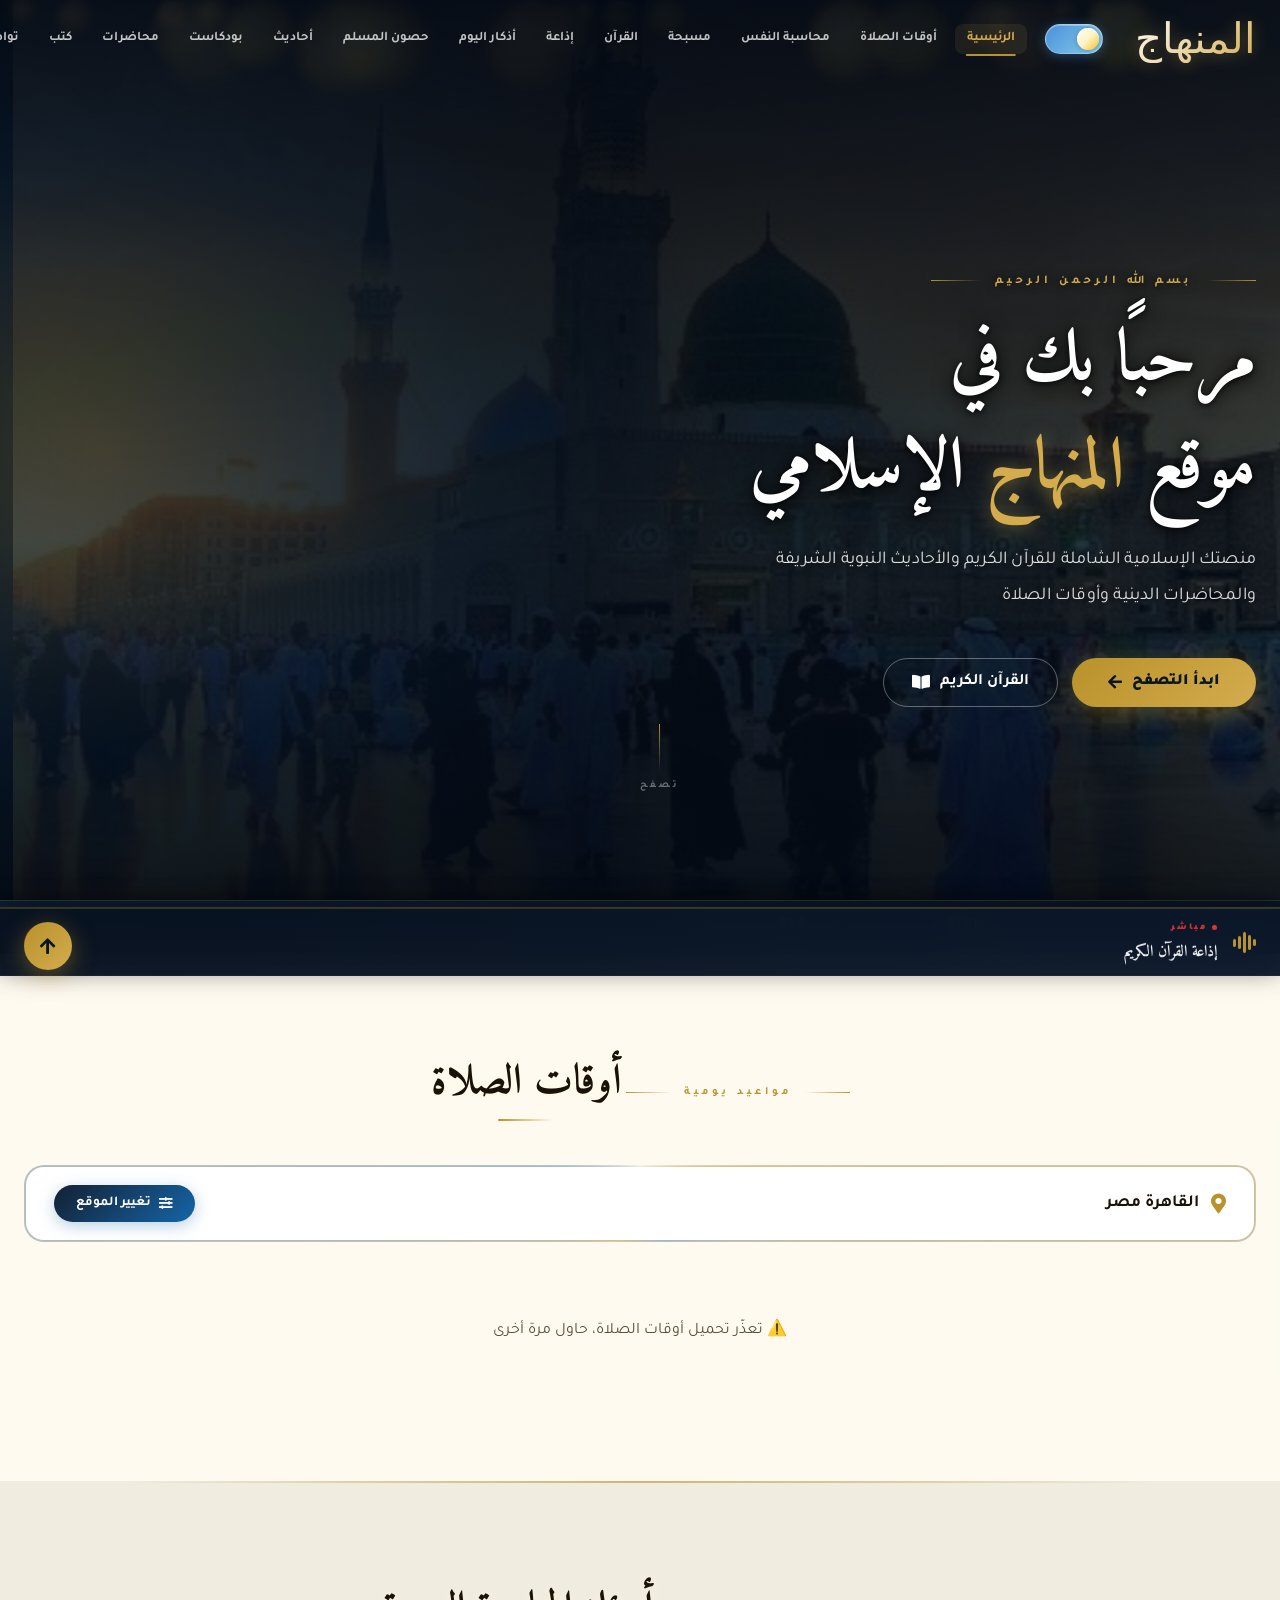
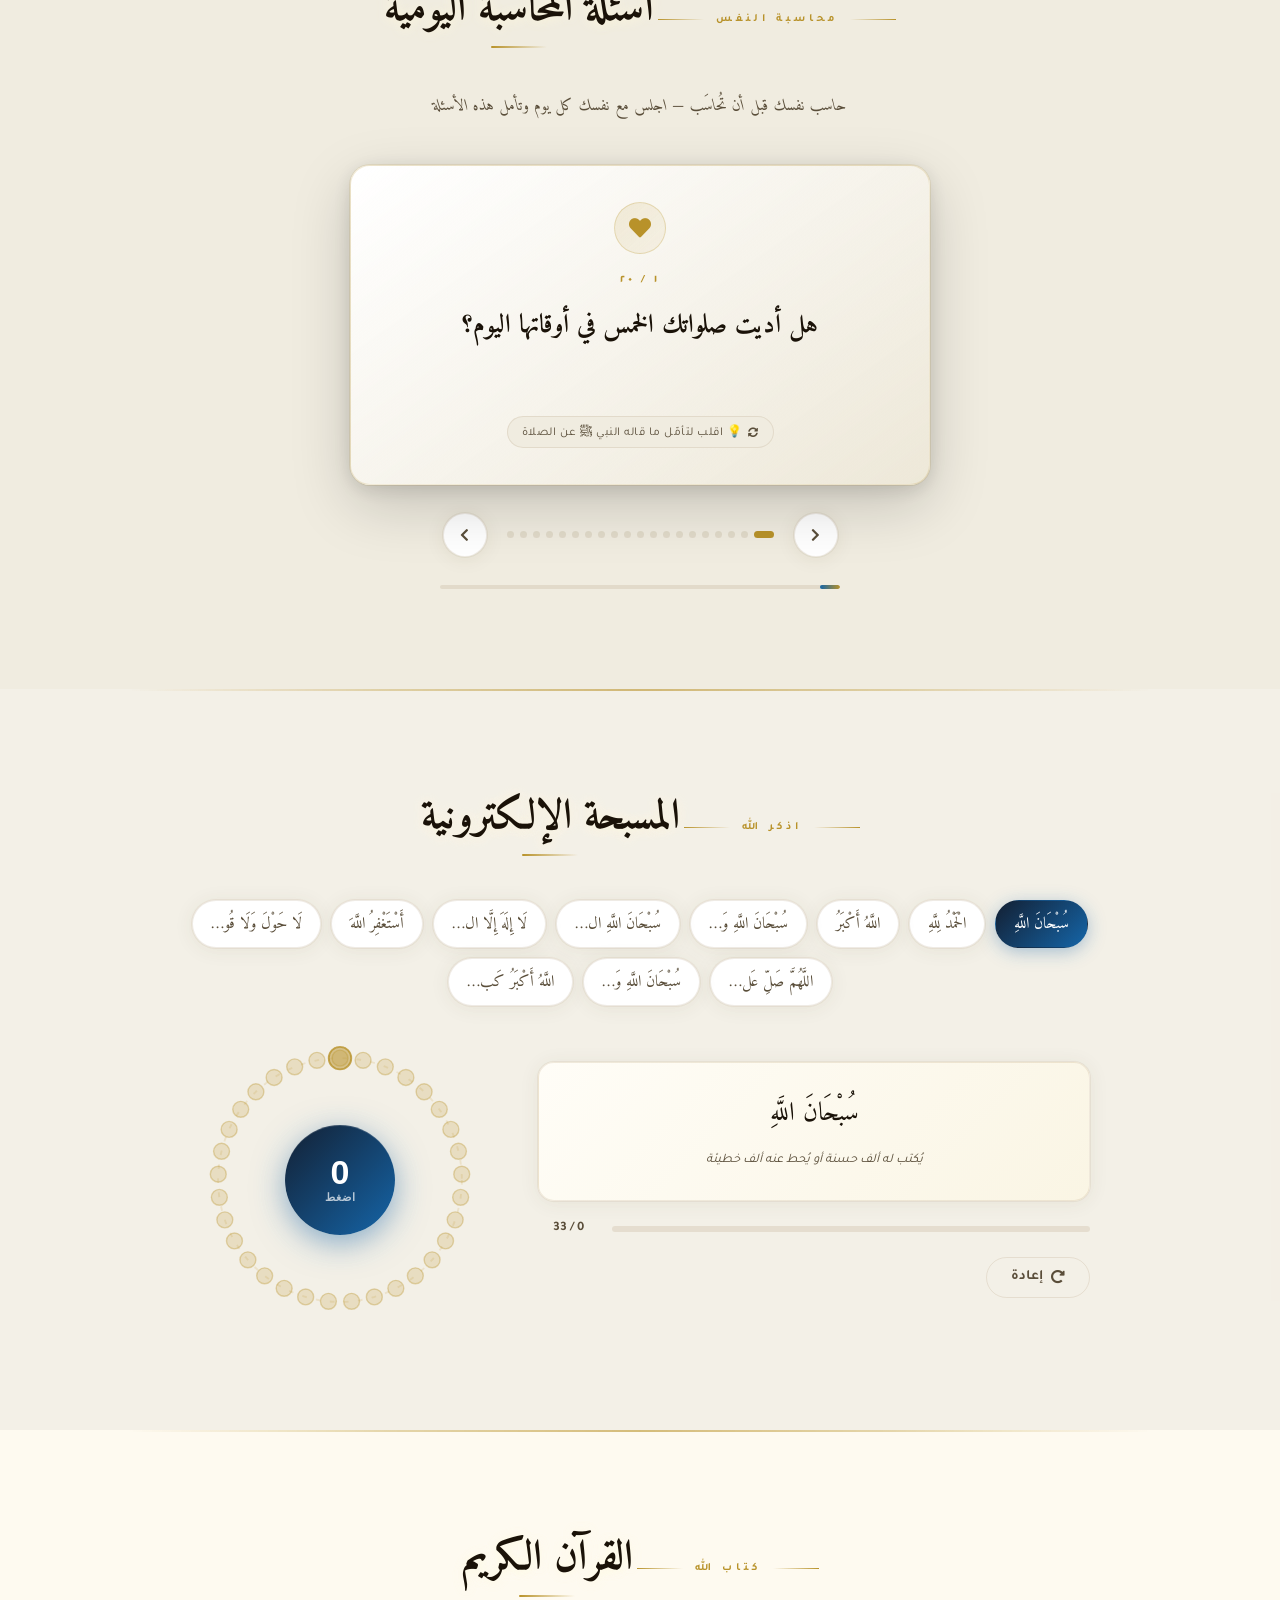
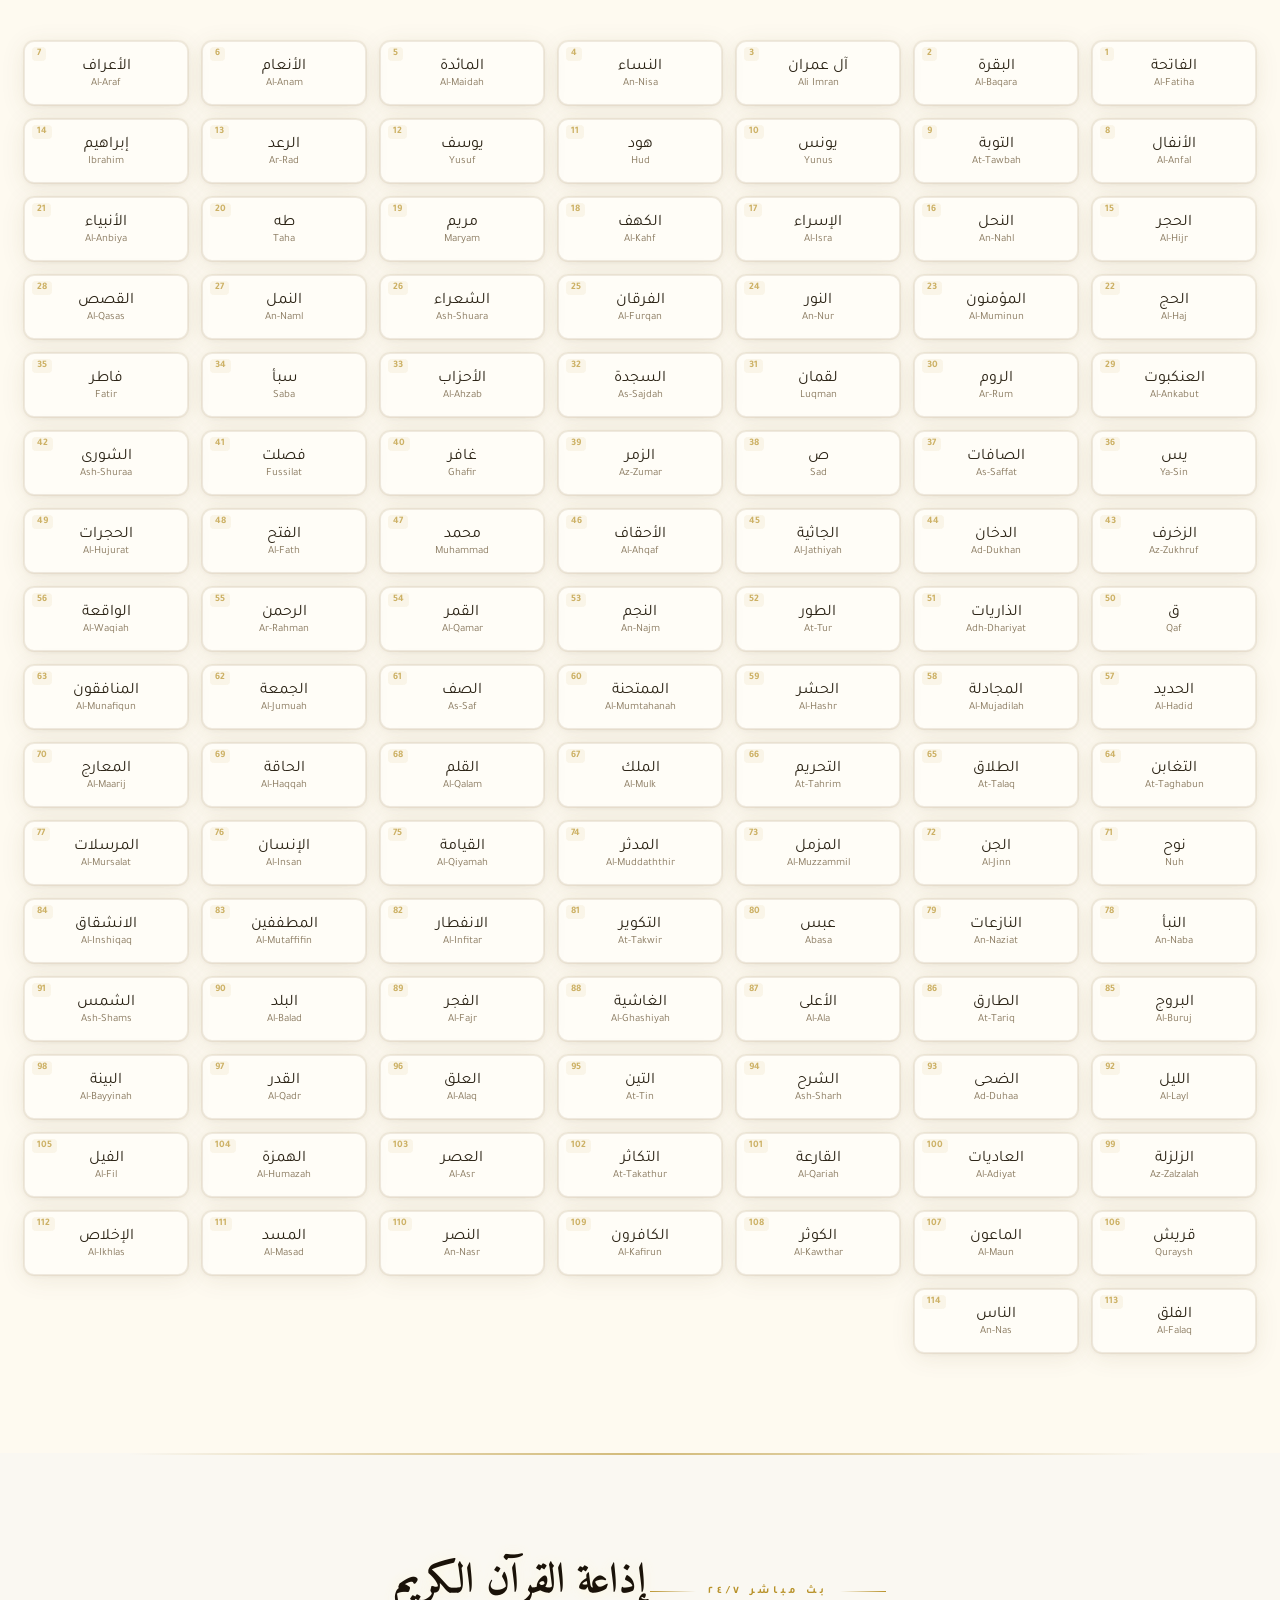
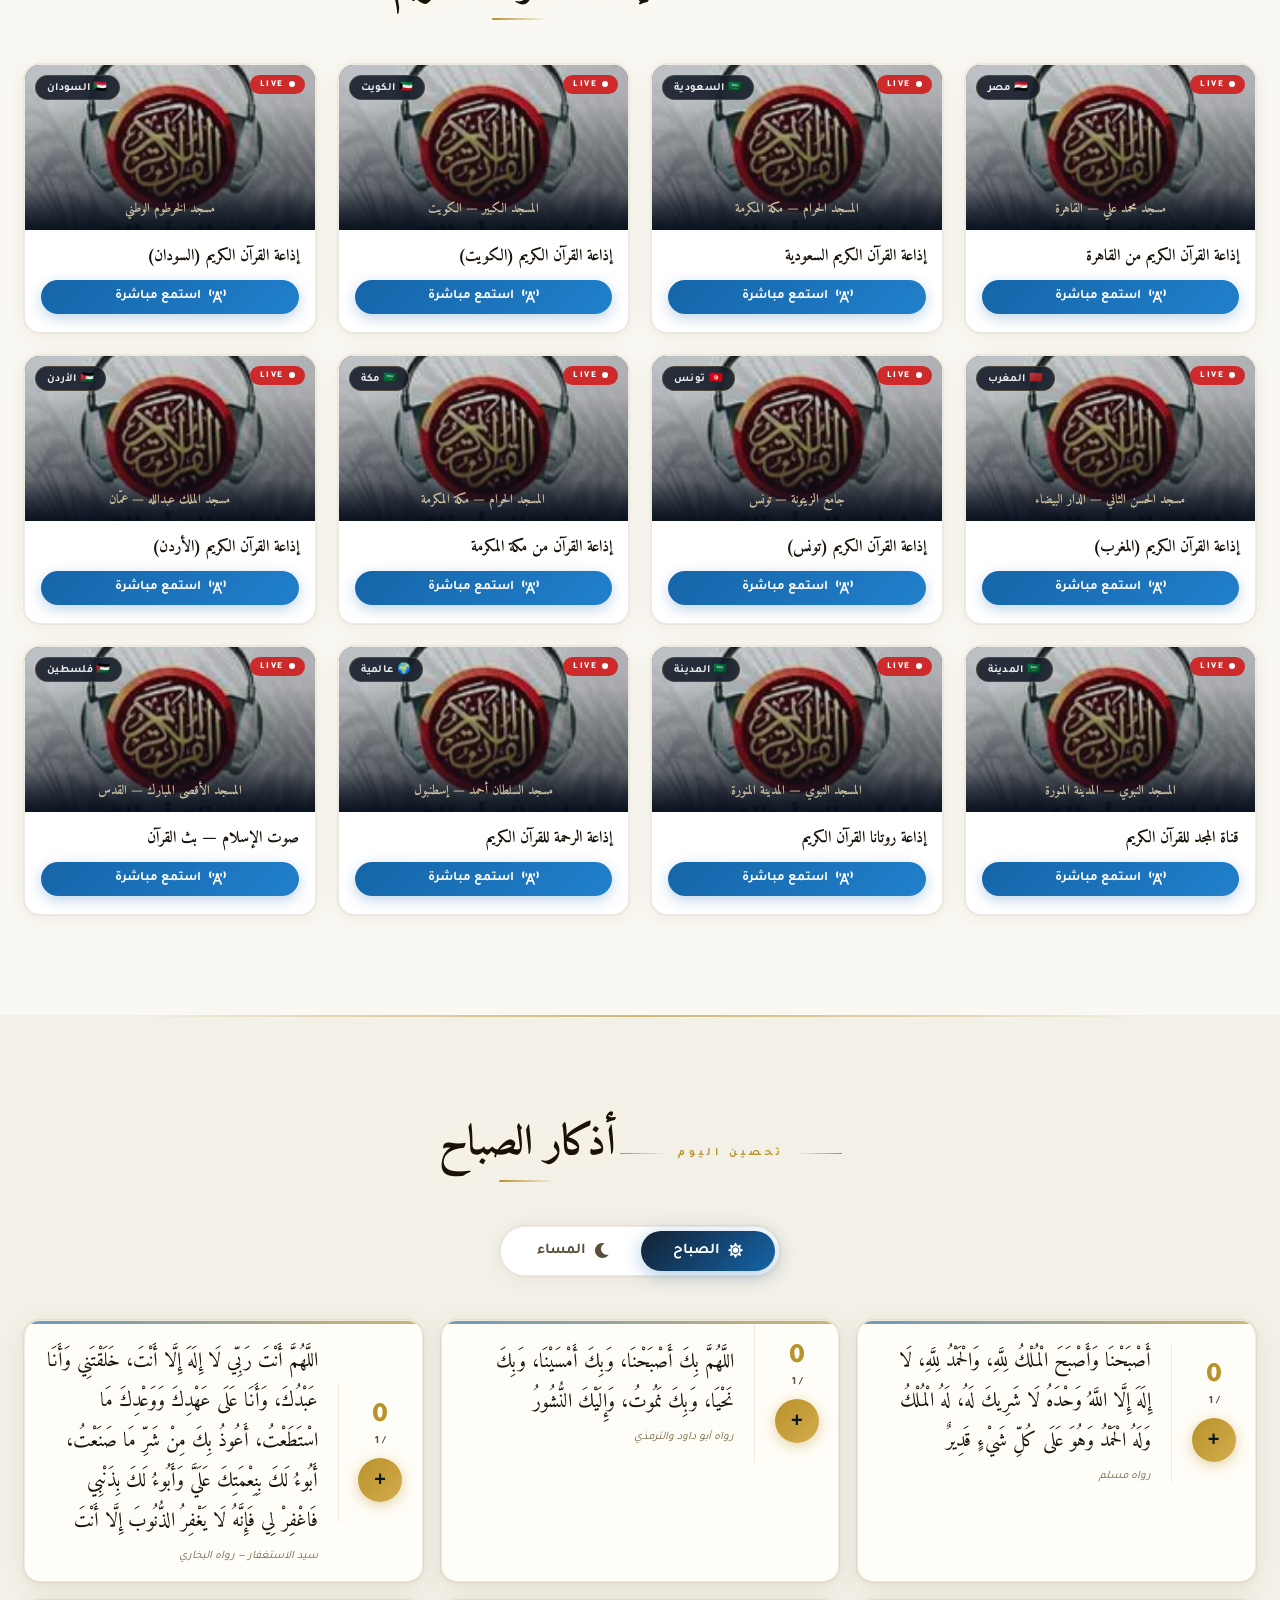
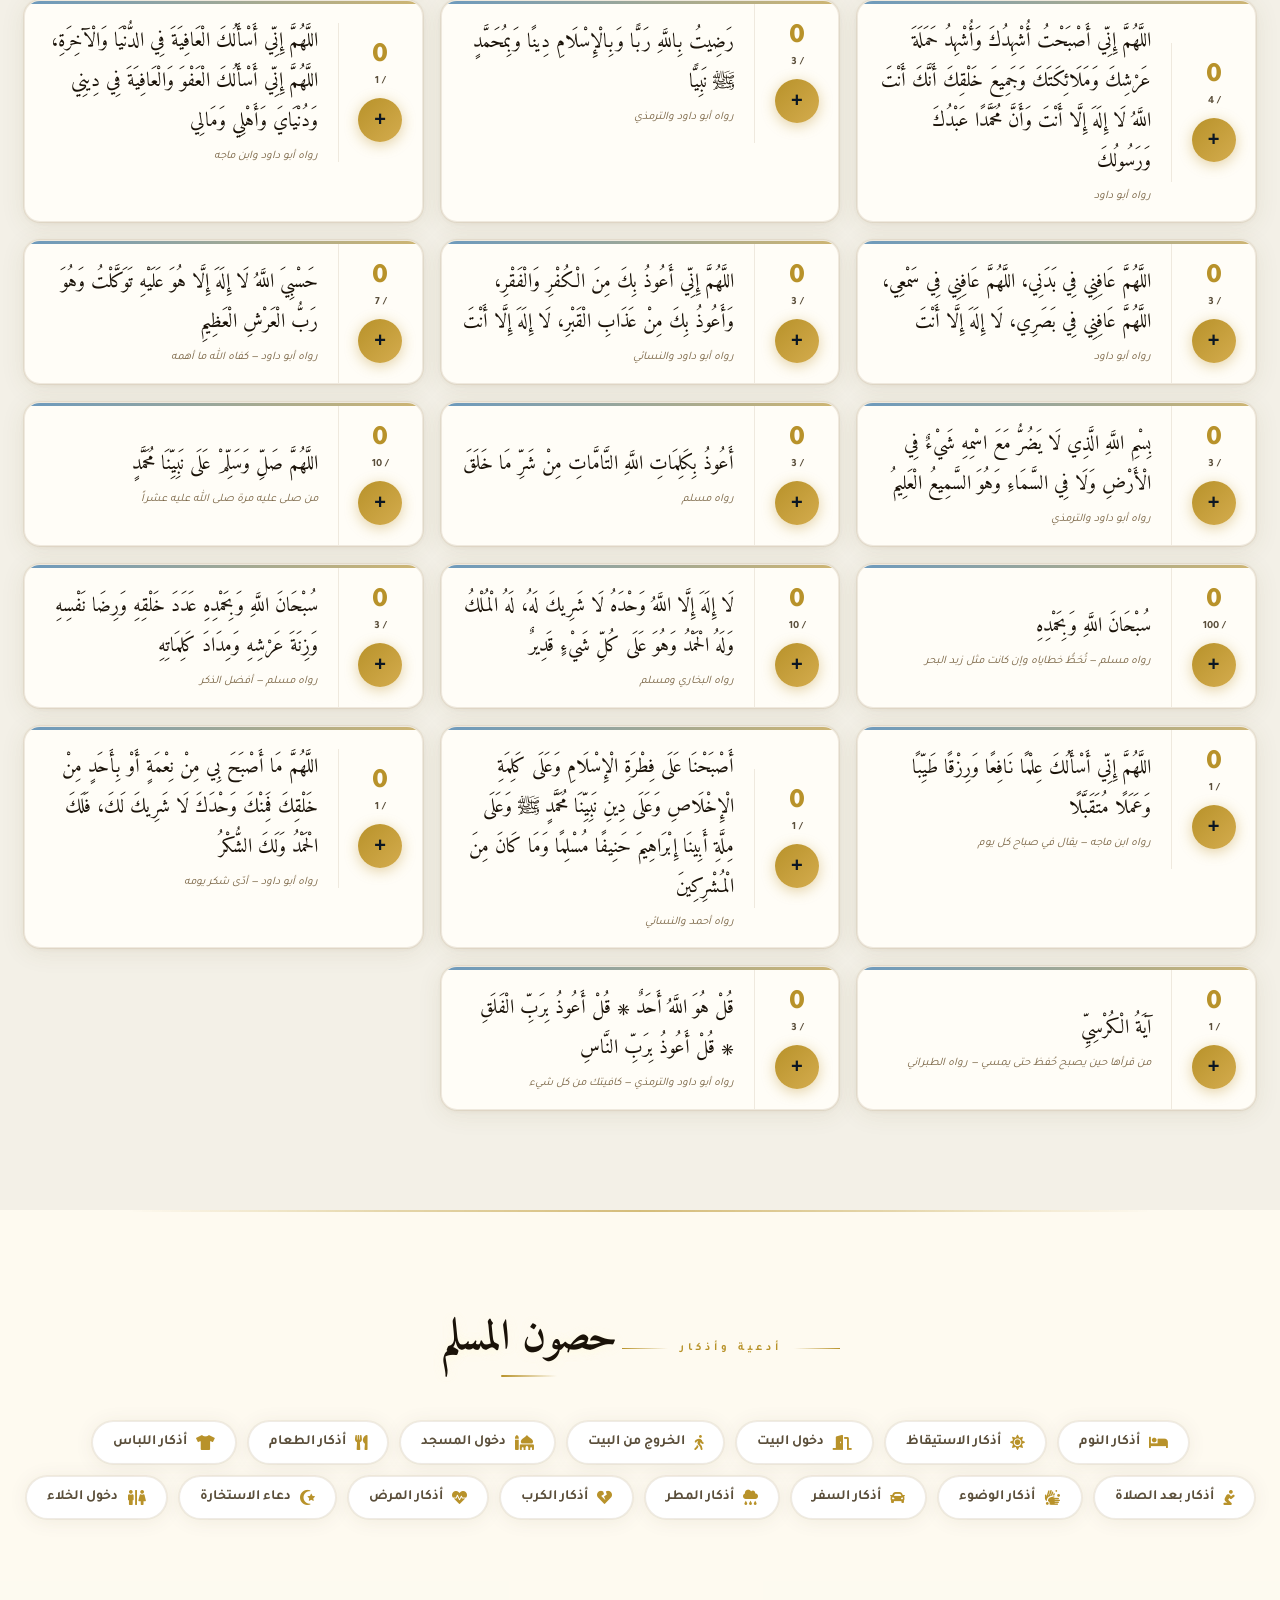
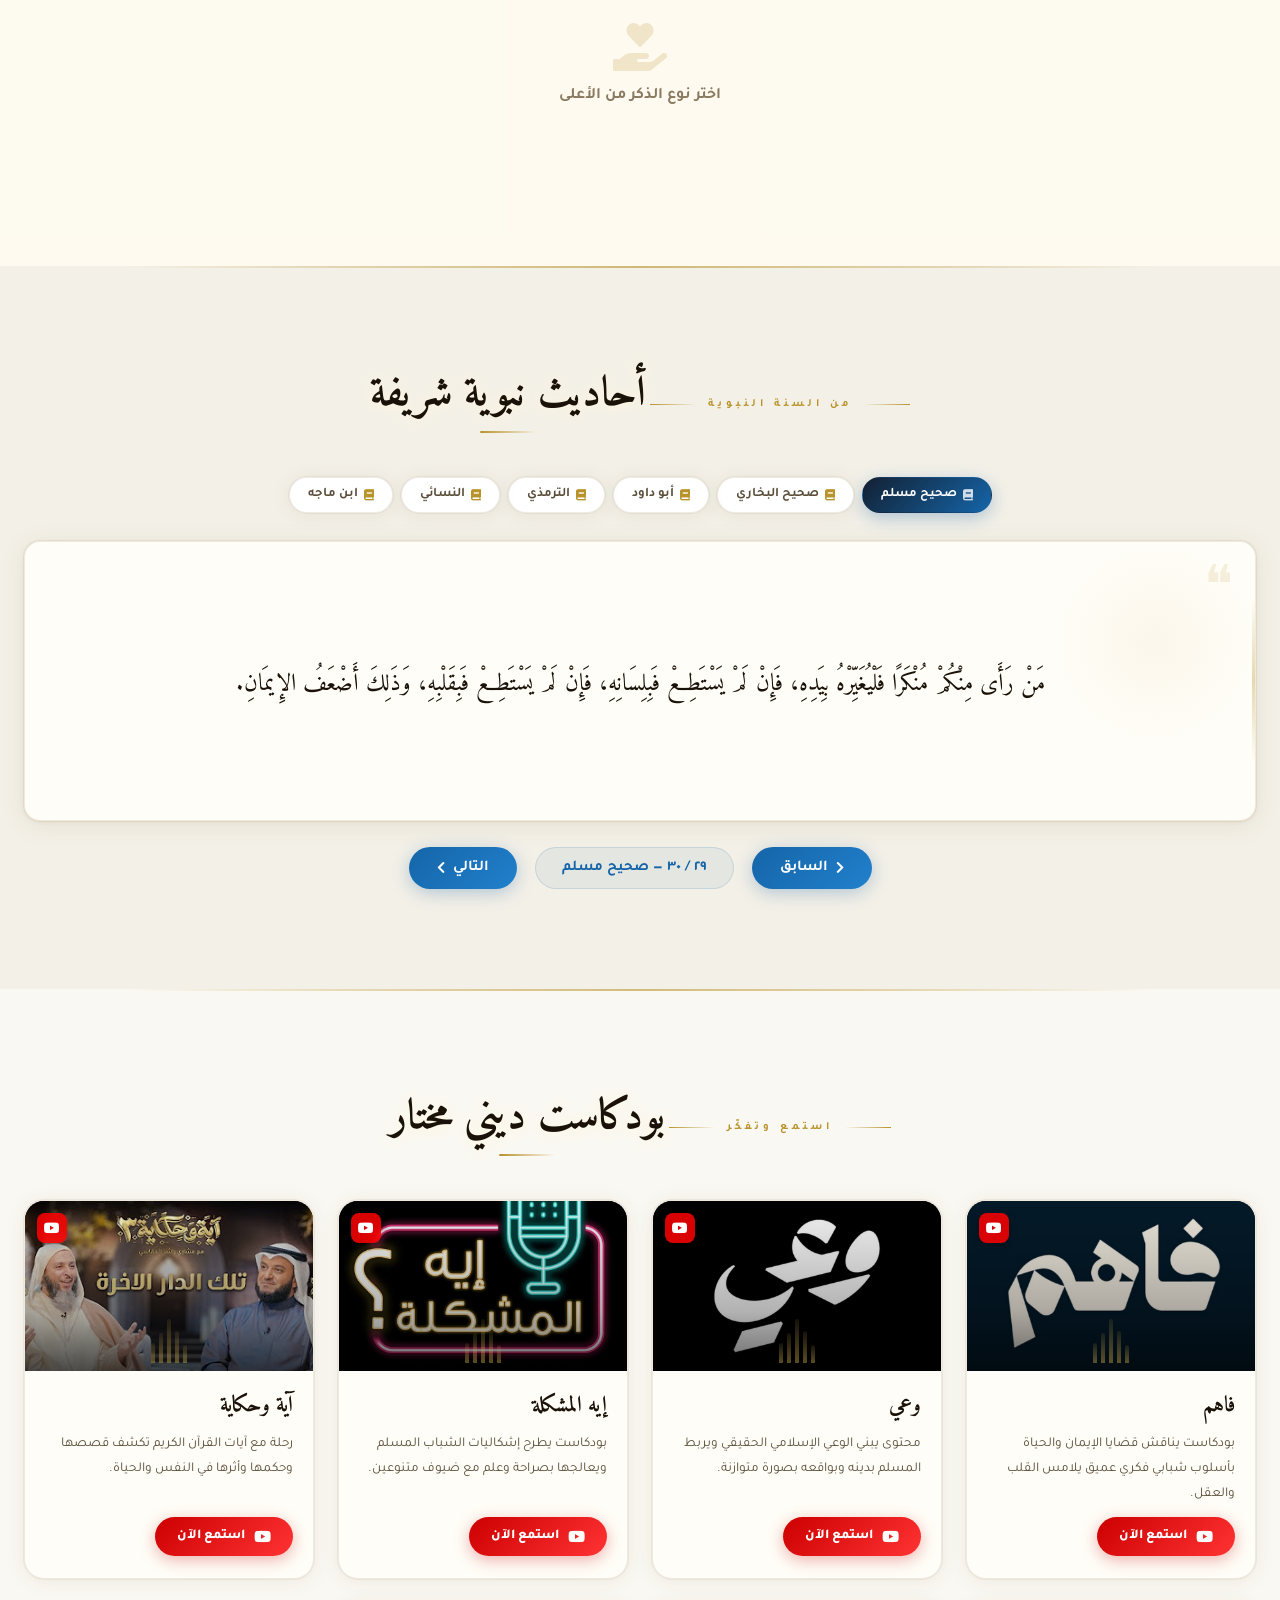
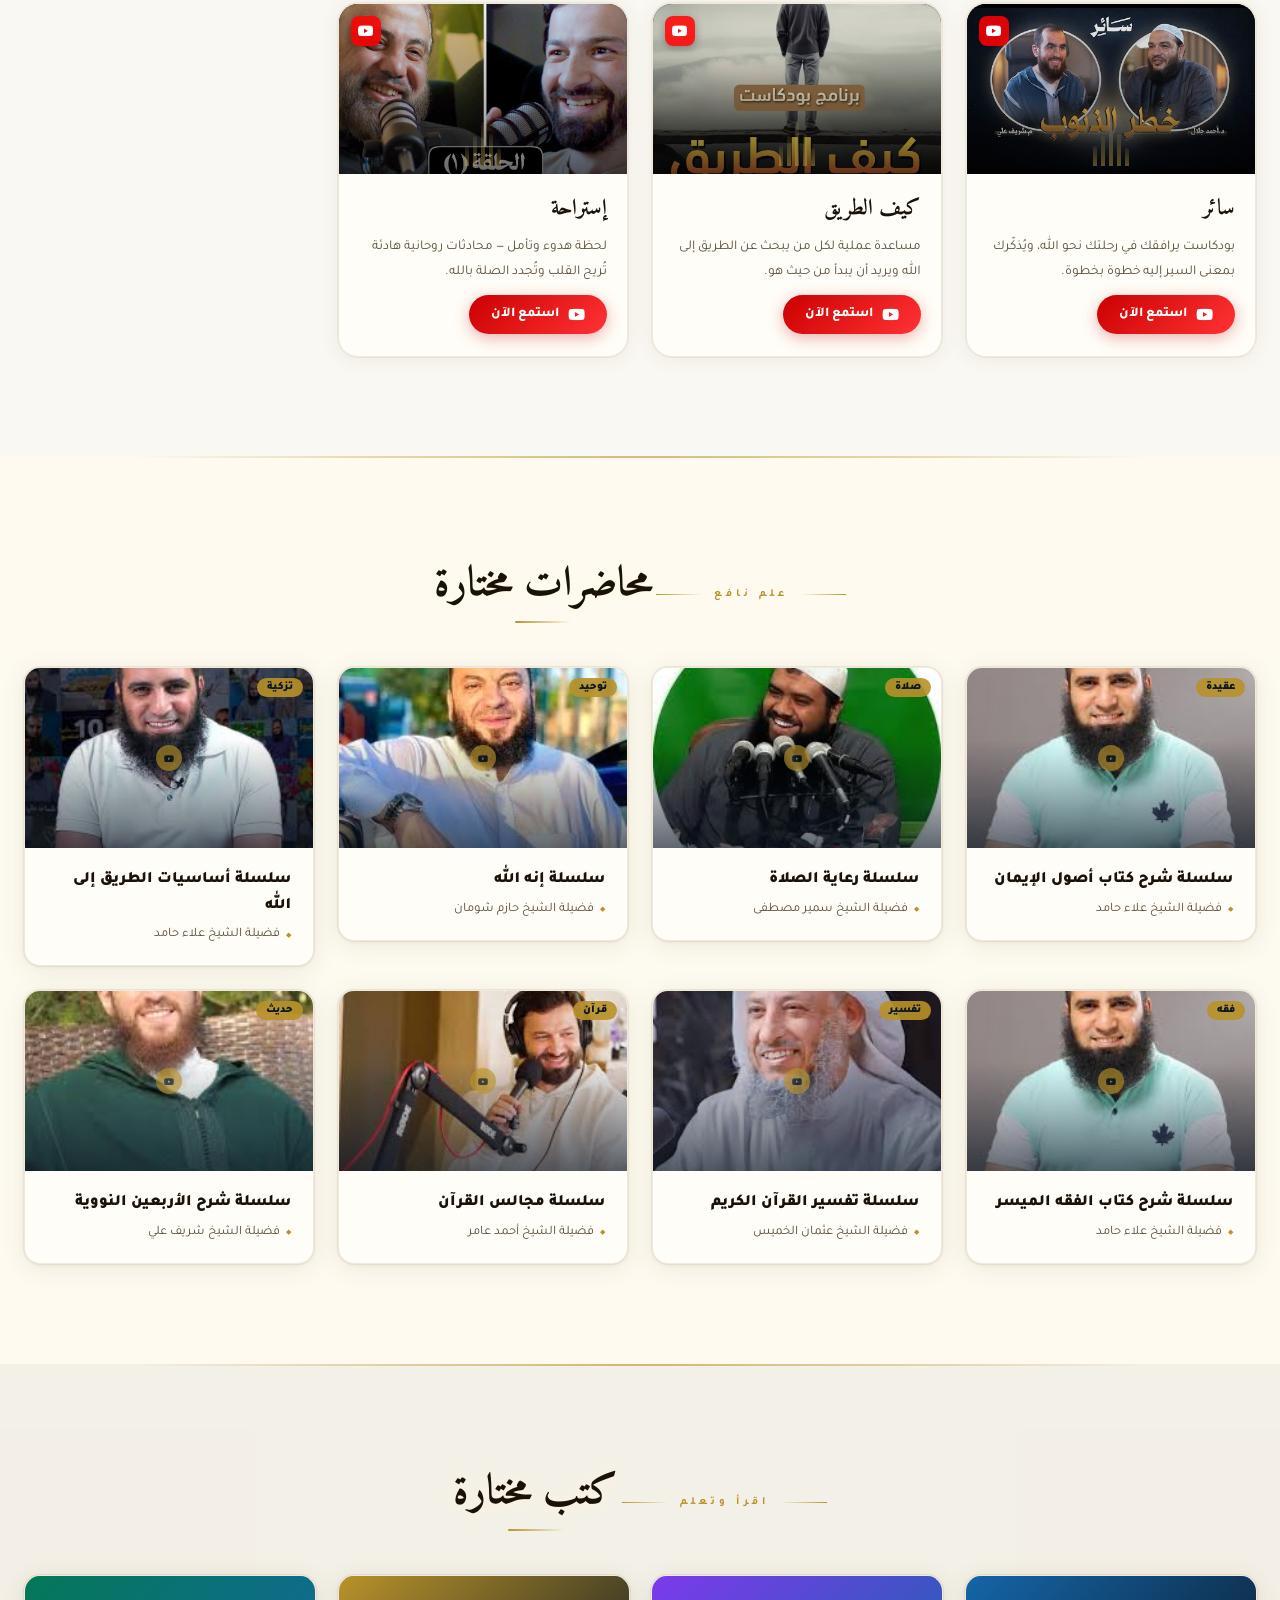
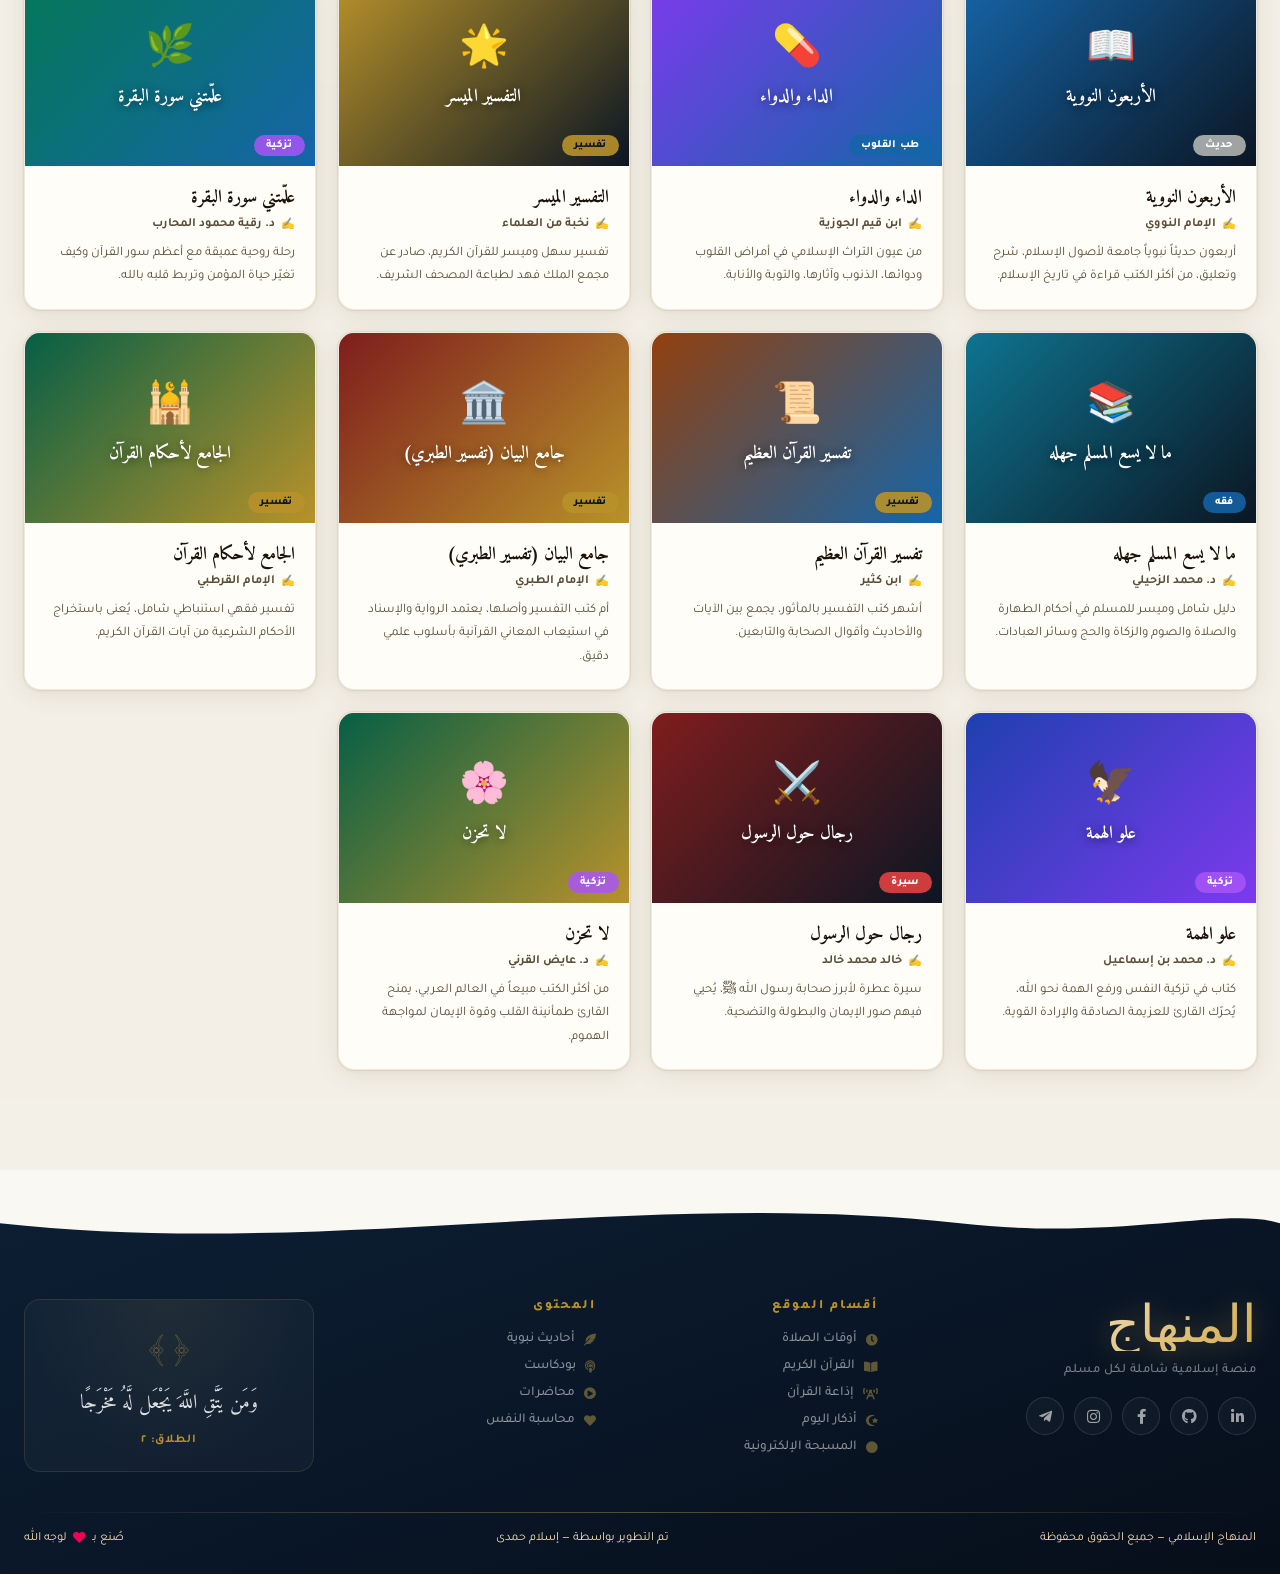
<file: index.html>
<!DOCTYPE html>
<html lang="ar">
  <head>
    <meta charset="UTF-8" />
    <meta http-equiv="X-UA-Compatible" content="IE=edge" />
    <meta name="viewport" content="width=device-width, initial-scale=1.0" />
    <title class="notranslate" translate="no">المنهاج الإسلامي</title>
    <link rel="icon" href="images/icon.ico" />
    <!-- Preconnect أولاً -->
    <link rel="preconnect" href="https://fonts.googleapis.com" />
    <link rel="preconnect" href="https://fonts.gstatic.com" crossorigin />
    <!-- فونتات أساسية فقط — حذفنا Amiri Quran (700KB) واستعضنا عنها بـ Amiri العادي -->
    <link
      href="https://fonts.googleapis.com/css2?family=Amiri:ital,wght@0,400;0,700;1,400&family=Tajawal:wght@300;400;500;700&display=swap"
      rel="stylesheet"
    />
    <!-- Thuluth للوجو فقط: يتحمل بشكل غير مانع للـ render -->
    <link
      rel="stylesheet"
      type="text/css"
      href="https://www.fontstatic.com/f=thuluth-decorated"
      media="print"
      onload="this.media='all'"
    />
    <!-- Font Awesome: غير مانع للـ render -->
    <link
      rel="stylesheet"
      href="https://cdnjs.cloudflare.com/ajax/libs/font-awesome/5.15.2/css/all.min.css"
      media="print"
      onload="this.media='all'"
    />
    <noscript
      ><link
        rel="stylesheet"
        href="https://cdnjs.cloudflare.com/ajax/libs/font-awesome/5.15.2/css/all.min.css"
    /></noscript>
    <link rel="stylesheet" href="style.css" />
  </head>
  <body>
    <!-- ═══ HEADER ═══ -->
    <header class="header" id="header">
      <div class="container">
        <div class="logo notranslate" translate="no">المنهاج</div>
        <ul id="nav-menu">
          <li>
            <input type="checkbox" id="dark-mode" class="theme-mode" />
            <label for="dark-mode" class="theme-toggle"
              ><div class="theme-toggle-circle"></div
            ></label>
          </li>
          <li data-filter="main">الرئيسية</li>
          <li data-filter="pray">أوقات الصلاة</li>
          <li data-filter="muhasaba">محاسبة النفس</li>
          <li data-filter="tasbeeh">مسبحة</li>
          <li data-filter="quran">القرآن</li>
          <li data-filter="radio">إذاعة</li>
          <li data-filter="azkar">أذكار اليوم</li>
          <li data-filter="huson">حصون المسلم</li>
          <li data-filter="hadith">أحاديث</li>
          <li data-filter="podcast">بودكاست</li>
          <li data-filter="lectures">محاضرات</li>
          <li data-filter="books">كتب</li>
          <li data-filter="footer" id="nav-contact">تواصل</li>
        </ul>
        <div class="bars" id="menu-bars"><i class="fas fa-bars"></i></div>
      </div>
    </header>

    <!-- ═══ HERO ═══ -->
    <section class="main page-section" id="main-section">
      <div class="hero-slideshow" id="hero-slideshow">
        <div
          class="hero-slide active"
          style="background-image: url('./images/hero/1.jpg')"
        ></div>
        <div
          class="hero-slide"
          style="background-image: url('./images/hero/3.jpg')"
        ></div>
        <div
          class="hero-slide"
          style="background-image: url('./images/hero/5.jpg')"
        ></div>
        <div
          class="hero-slide"
          style="background-image: url('./images/hero/7.jpg')"
          data-dt
        ></div>
        <div
          class="hero-slide"
          style="background-image: url('./images/hero/9.jpg')"
          data-dt
        ></div>
        <div
          class="hero-slide"
          style="background-image: url('./images/hero/2.jpg')"
          data-dt
        ></div>
        <div
          class="hero-slide"
          style="background-image: url('./images/hero/4.jpg')"
          data-dt
        ></div>
        <div
          class="hero-slide"
          style="background-image: url('./images/hero/6.jpg')"
          data-dt
        ></div>
        <div
          class="hero-slide"
          style="background-image: url('./images/hero/8.jpg')"
          data-dt
        ></div>
        <div
          class="hero-slide"
          style="background-image: url('./images/hero/10.jpg')"
          data-dt
        ></div>
      </div>
      <div class="main-overlay"></div>
      <canvas id="hero-stars"></canvas>
      <div class="hero-star-veil"></div>
      <div id="hero-dark-particles"></div>
      <div id="hero-lights"></div>
      <div class="container">
        <div class="title">
          <div class="hero-eyebrow">
            <div class="hero-eyebrow-line"></div>
            <span>بسم الله الرحمن الرحيم</span>
            <div class="hero-eyebrow-line hero-eyebrow-line--rev"></div>
          </div>
          <h2>مرحبًا بك في<br />موقع <em>المنهاج</em> الإسلامي</h2>
          <p class="hero-sub">
            منصتك الإسلامية الشاملة للقرآن الكريم والأحاديث النبوية الشريفة
            والمحاضرات الدينية وأوقات الصلاة
          </p>
          <div class="hero-buttons">
            <button class="btn-gold" id="explore-btn">
              ابدأ التصفح <i class="fas fa-arrow-left"></i>
            </button>
            <button class="btn-ghost" id="quran-btn">
              القرآن الكريم <i class="fas fa-book-open"></i>
            </button>
          </div>
        </div>
      </div>
      <div class="scroll-hint">
        <div class="scroll-line"></div>
        <span>تصفح</span>
      </div>
    </section>

    <!-- ═══ STATS BAR (slim strip after hero) ═══ -->
    <div class="hero-stats-bar">
      <div class="container">
        <div class="hero-stat">
          <span class="hero-stat-num">300</span
          ><span class="hero-stat-sep">|</span
          ><span class="hero-stat-label">حديث نبوي</span>
        </div>
        <div class="hero-stat-divider"></div>
        <div class="hero-stat">
          <span class="hero-stat-num">114</span
          ><span class="hero-stat-sep">|</span
          ><span class="hero-stat-label">سورة قرآنية</span>
        </div>
        <div class="hero-stat-divider"></div>
        <div class="hero-stat">
          <span class="hero-stat-num">8</span
          ><span class="hero-stat-sep">|</span
          ><span class="hero-stat-label">سلاسل محاضرات</span>
        </div>
        <div class="hero-stat-divider"></div>
        <div class="hero-stat">
          <span class="hero-stat-num">11</span
          ><span class="hero-stat-sep">|</span
          ><span class="hero-stat-label">ذكر في المسبحة</span>
        </div>
      </div>
    </div>

    <!-- ═══ PRAYER TIMES ═══ -->
    <section class="pray page-section">
      <div class="section-transition-top"></div>
      <div class="section-header reveal">
        <div class="section-eyebrow"><span>مواعيد يومية</span></div>
        <h3>أوقات الصلاة</h3>
      </div>
      <div class="container">
        <div class="pray-location-bar reveal">
          <div class="pray-location-glow"></div>
          <div class="pray-location-inner">
            <div class="pray-location-default">
              <i class="fas fa-map-marker-alt"></i>
              <span id="pray-location-label">القاهرة مصر</span>
            </div>
            <button class="pray-change-btn" id="pray-change-btn">
              <i class="fas fa-sliders-h"></i> تغيير الموقع
            </button>
          </div>
        </div>
        <div
          class="pray-selectors reveal"
          id="pray-selectors"
          style="display: none"
        >
          <div class="pray-select-wrap">
            <i class="fas fa-globe pray-select-icon"></i
            ><select id="selected_country">
              <option value="#" selected>اختر الدولة</option>
            </select>
          </div>
          <div class="pray-select-wrap">
            <i class="fas fa-map-marker-alt pray-select-icon"></i
            ><select id="selected_state">
              <option value="#" selected>اختر المنطقة</option>
            </select>
          </div>
        </div>
        <div class="pray-cards-grid" id="pray-cards-grid"></div>
      </div>
    </section>

    <!-- ═══ MUHASABA ═══ -->
    <section class="muhasaba-section page-section" id="muhasaba-section">
      <div class="section-transition-top"></div>
      <div class="section-header reveal">
        <div class="section-eyebrow"><span>محاسبة النفس</span></div>
        <h3>أسئلة المحاسبة اليومية</h3>
      </div>
      <div class="container">
        <p class="muhasaba-intro reveal">
          حاسب نفسك قبل أن تُحاسَب — اجلس مع نفسك كل يوم وتأمل هذه الأسئلة
        </p>
        <div class="muhasaba-flashcard-wrap reveal">
          <div class="flashcard-scene" id="flashcard-scene">
            <div class="flashcard" id="flashcard">
              <div class="flashcard-front">
                <div class="flashcard-q-icon"><i class="fas fa-heart"></i></div>
                <div class="flashcard-q-num" id="fc-num">١ / ١٥</div>
                <div class="flashcard-q-text" id="fc-question">
                  هل أديت صلواتك الخمس في أوقاتها اليوم؟
                </div>
                <div class="flashcard-hint">
                  <i class="fas fa-sync-alt"></i>
                  <span id="fc-cta">اقلب لتعرف أكثر</span>
                </div>
              </div>
              <div class="flashcard-back">
                <div class="flashcard-back-icon">
                  <i class="fas fa-lightbulb"></i>
                </div>
                <div class="flashcard-back-title">للتأمل</div>
                <div class="flashcard-back-text" id="fc-reflection"></div>
                <div class="flashcard-hint">
                  <i class="fas fa-sync-alt"></i> اقلب للسؤال
                </div>
              </div>
            </div>
          </div>
          <div class="flashcard-controls">
            <button class="fc-btn fc-prev" id="fc-prev">
              <i class="fas fa-chevron-right"></i>
            </button>
            <div class="fc-progress-dots" id="fc-dots"></div>
            <button class="fc-btn fc-next" id="fc-next">
              <i class="fas fa-chevron-left"></i>
            </button>
          </div>
          <div class="flashcard-progress-bar-wrap">
            <div class="flashcard-progress-bar">
              <div class="flashcard-progress-fill" id="fc-progress"></div>
            </div>
          </div>
        </div>
      </div>
    </section>

    <!-- ═══ TASBEEH ═══ -->
    <section class="tasbeeh page-section">
      <div class="section-transition-top"></div>
      <div class="section-header reveal">
        <div class="section-eyebrow"><span>اذكر الله</span></div>
        <h3>المسبحة الإلكترونية</h3>
      </div>
      <div class="container">
        <div class="tasbeeh-wrapper">
          <div class="dhikr-pills reveal" id="dhikr-pills"></div>
          <!-- Side-by-side layout: dhikr info LEFT + counter button RIGHT -->
          <div class="tasbeeh-main-row reveal">
            <div class="tasbeeh-left">
              <div class="dhikr-display">
                <div id="dhikr-text" class="notranslate" translate="no"></div>
                <div id="dhikr-reward"></div>
              </div>
              <div class="tasbeeh-progress-wrap">
                <div class="tasbeeh-progress-bar">
                  <div
                    class="tasbeeh-progress-fill"
                    id="tasbeeh-progress"
                  ></div>
                </div>
                <span class="tasbeeh-target-label" id="tasbeeh-target-label"
                  >0 / 33</span
                >
              </div>
              <div class="tasbeeh-done" id="tasbeeh-done">
                <i class="fas fa-check-circle"></i> أحسنت! أتممت الذكر
              </div>
              <button class="tasbeeh-reset reveal" id="tasbeeh-reset">
                <i class="fas fa-redo-alt"></i> إعادة
              </button>
            </div>
            <div class="tasbeeh-right">
              <div class="tasbeeh-circle-wrap">
                <svg
                  class="tasbeeh-beads"
                  viewBox="0 0 320 320"
                  xmlns="http://www.w3.org/2000/svg"
                >
                  <circle
                    cx="160"
                    cy="160"
                    r="130"
                    fill="none"
                    stroke="rgba(184,146,42,0.15)"
                    stroke-width="2"
                    stroke-dasharray="5 10"
                  />
                  <g id="beads-group"></g>
                </svg>
                <button class="tasbeeh-btn" id="tasbeeh-btn">
                  <span class="tasbeeh-count" id="tasbeeh-count">0</span>
                  <span class="tasbeeh-tap">اضغط</span>
                </button>
              </div>
            </div>
          </div>
        </div>
      </div>
    </section>

    <!-- ═══ QURAN ═══ -->
    <section class="quran page-section">
      <div class="section-transition-top"></div>
      <div class="section-header reveal">
        <div class="section-eyebrow"><span>كتاب الله</span></div>
        <h3>القرآن الكريم</h3>
      </div>
      <div class="container">
        <div class="surahContainer reveal" id="surahContainer"></div>
      </div>
    </section>

    <!-- ═══ QURAN RADIO ═══ -->
    <section class="radio-section page-section" id="radio-section">
      <div class="section-transition-top"></div>
      <div class="section-header reveal">
        <div class="section-eyebrow"><span>بث مباشر ٢٤/٧</span></div>
        <h3>إذاعة القرآن الكريم</h3>
      </div>
      <div class="container">
        <div class="radio-grid" id="radio-grid">
          <div class="radio-card-skel skel"></div>
          <div class="radio-card-skel skel"></div>
          <div class="radio-card-skel skel"></div>
          <div class="radio-card-skel skel"></div>
          <div class="radio-card-skel skel"></div>
          <div class="radio-card-skel skel"></div>
        </div>
      </div>
    </section>

    <!-- ═══ AZKAR MORNING / EVENING ═══ -->
    <section class="azkar-section page-section" id="azkar-section">
      <div class="section-transition-top"></div>
      <div class="section-header reveal">
        <div class="section-eyebrow"><span>تحصين اليوم</span></div>
        <h3 id="azkar-title">أذكار الصباح</h3>
      </div>
      <div class="container">
        <div class="azkar-toggle-wrap reveal">
          <button
            class="azkar-toggle-btn active"
            id="btn-sabah"
            onclick="switchAzkar('sabah')"
          >
            <i class="fas fa-sun"></i> الصباح
          </button>
          <button
            class="azkar-toggle-btn"
            id="btn-masa"
            onclick="switchAzkar('masa')"
          >
            <i class="fas fa-moon"></i> المساء
          </button>
        </div>
        <div class="azkar-grid" id="azkar-grid"></div>
      </div>
    </section>

    <!-- ═══ HUSON AL-MUSLIM ═══ -->
    <section class="huson-section page-section" id="huson-section">
      <div class="section-transition-top"></div>
      <div class="section-header reveal">
        <div class="section-eyebrow"><span>أدعية وأذكار</span></div>
        <h3>حصون المسلم</h3>
      </div>
      <div class="container">
        <div class="huson-cats reveal" id="huson-cats"></div>
        <div class="huson-content" id="huson-content">
          <div class="huson-placeholder reveal">
            <i class="fas fa-hand-holding-heart"></i>
            <p>اختر نوع الذكر من الأعلى</p>
          </div>
        </div>
      </div>
    </section>

    <!-- ═══ HADITH ═══ -->
    <section class="hadith page-section">
      <div class="section-transition-top"></div>
      <div class="section-header reveal">
        <div class="section-eyebrow"><span>من السنة النبوية</span></div>
        <h3>أحاديث نبوية شريفة</h3>
      </div>
      <div class="container">
        <div class="hadith-books-bar reveal" id="hadith-books-bar">
          <button class="hbook-tab active" data-collection="muslim">
            <i class="fas fa-book"></i> صحيح مسلم
          </button>
          <button class="hbook-tab" data-collection="bukhari">
            <i class="fas fa-book"></i> صحيح البخاري
          </button>
          <button class="hbook-tab" data-collection="abu-dawud">
            <i class="fas fa-book"></i> أبو داود
          </button>
          <button class="hbook-tab" data-collection="tirmidzi">
            <i class="fas fa-book"></i> الترمذي
          </button>
          <button class="hbook-tab" data-collection="nasai">
            <i class="fas fa-book"></i> النسائي
          </button>
          <button class="hbook-tab" data-collection="ibn-majah">
            <i class="fas fa-book"></i> ابن ماجه
          </button>
        </div>
        <div class="hadith-card reveal">
          <div class="hadith-quote-icon">❝</div>
          <div class="hadithContainer">
            <div class="loading-dots">
              <span></span><span></span><span></span>
            </div>
          </div>
        </div>
        <div class="hadith-nav reveal">
          <button class="hadith-btn prev">
            <i class="fas fa-chevron-right"></i> السابق
          </button>
          <div class="hadith-number">١ / ٣٠٠</div>
          <button class="hadith-btn next">
            التالي <i class="fas fa-chevron-left"></i>
          </button>
        </div>
      </div>
    </section>

    <!-- ═══ PODCASTS ═══ -->
    <section class="podcast-section page-section" id="podcast-section">
      <div class="section-transition-top"></div>
      <div class="section-header reveal">
        <div class="section-eyebrow"><span>استمع وتفكّر</span></div>
        <h3>بودكاست ديني مختار</h3>
      </div>
      <div class="container">
        <div class="podcast-grid">
          <div class="podcast-card reveal">
            <div class="podcast-cover podcast-cover--img">
              <img
                src="./images/fahem.jpg"
                alt="فاهم بودكاست"
                loading="lazy"
                class="podcast-img"
              />
              <div class="podcast-img-overlay"></div>
              <div class="podcast-cover-waves">
                <span></span><span></span><span></span><span></span
                ><span></span>
              </div>
              <div class="podcast-platform-badge">
                <i class="fab fa-youtube"></i>
              </div>
            </div>
            <div class="podcast-body">
              <h4 class="podcast-title">فاهم</h4>
              <p class="podcast-desc">
                بودكاست يناقش قضايا الإيمان والحياة بأسلوب شبابي فكري عميق يلامس
                القلب والعقل.
              </p>
              <a
                href="https://www.youtube.com/@Fahem.Podcast"
                target="_blank"
                class="podcast-btn"
                ><i class="fab fa-youtube"></i> استمع الآن</a
              >
            </div>
          </div>
          <div class="podcast-card reveal" style="transition-delay: 80ms">
            <div class="podcast-cover podcast-cover--img">
              <img
                src="./images/waie.jpg"
                alt="وعي بودكاست"
                loading="lazy"
                class="podcast-img"
              />
              <div class="podcast-img-overlay"></div>
              <div class="podcast-cover-waves">
                <span></span><span></span><span></span><span></span
                ><span></span>
              </div>
              <div class="podcast-platform-badge">
                <i class="fab fa-youtube"></i>
              </div>
            </div>
            <div class="podcast-body">
              <h4 class="podcast-title">وعي</h4>
              <p class="podcast-desc">
                محتوى يبني الوعي الإسلامي الحقيقي ويربط المسلم بدينه وبواقعه
                بصورة متوازنة.
              </p>
              <a
                href="https://www.youtube.com/@Waie"
                target="_blank"
                class="podcast-btn"
                ><i class="fab fa-youtube"></i> استمع الآن</a
              >
            </div>
          </div>
          <div class="podcast-card reveal" style="transition-delay: 160ms">
            <div class="podcast-cover podcast-cover--img">
              <img
                src="./images/moshkla.jpg"
                alt="إيه المشكلة"
                loading="lazy"
                class="podcast-img"
              />
              <div class="podcast-img-overlay"></div>
              <div class="podcast-cover-waves">
                <span></span><span></span><span></span><span></span
                ><span></span>
              </div>
              <div class="podcast-platform-badge">
                <i class="fab fa-youtube"></i>
              </div>
            </div>
            <div class="podcast-body">
              <h4 class="podcast-title">إيه المشكلة</h4>
              <p class="podcast-desc">
                بودكاست يطرح إشكاليات الشباب المسلم ويعالجها بصراحة وعلم مع ضيوف
                متنوعين.
              </p>
              <a
                href="https://www.youtube.com/@Eh_El_Moshkla"
                target="_blank"
                class="podcast-btn"
                ><i class="fab fa-youtube"></i> استمع الآن</a
              >
            </div>
          </div>
          <div class="podcast-card reveal" style="transition-delay: 240ms">
            <div class="podcast-cover podcast-cover--img">
              <img
                src="./images/aya-hikaya.jpg"
                alt="آية وحكاية"
                loading="lazy"
                class="podcast-img"
              />
              <div class="podcast-img-overlay"></div>
              <div class="podcast-cover-waves">
                <span></span><span></span><span></span><span></span
                ><span></span>
              </div>
              <div class="podcast-platform-badge">
                <i class="fab fa-youtube"></i>
              </div>
            </div>
            <div class="podcast-body">
              <h4 class="podcast-title">آية وحكاية</h4>
              <p class="podcast-desc">
                رحلة مع آيات القرآن الكريم تكشف قصصها وحكمها وأثرها في النفس
                والحياة.
              </p>
              <a
                href="https://youtube.com/playlist?list=PLFkuO76ICjPmXSX0AOmy60e39KmeRD2Rt"
                target="_blank"
                class="podcast-btn"
                ><i class="fab fa-youtube"></i> استمع الآن</a
              >
            </div>
          </div>
          <div class="podcast-card reveal" style="transition-delay: 320ms">
            <div class="podcast-cover podcast-cover--img">
              <img
                src="./images/saer.jpg"
                alt="سائر"
                loading="lazy"
                class="podcast-img"
              />
              <div class="podcast-img-overlay"></div>
              <div class="podcast-cover-waves">
                <span></span><span></span><span></span><span></span
                ><span></span>
              </div>
              <div class="podcast-platform-badge">
                <i class="fab fa-youtube"></i>
              </div>
            </div>
            <div class="podcast-body">
              <h4 class="podcast-title">سائر</h4>
              <p class="podcast-desc">
                بودكاست يرافقك في رحلتك نحو الله، ويُذكّرك بمعنى السير إليه خطوة
                بخطوة.
              </p>
              <a
                href="https://youtube.com/playlist?list=PLm_fS2m74uWmWVlHOXi1tzwGXb52j4Gjz"
                target="_blank"
                class="podcast-btn"
                ><i class="fab fa-youtube"></i> استمع الآن</a
              >
            </div>
          </div>
          <div class="podcast-card reveal" style="transition-delay: 400ms">
            <div class="podcast-cover podcast-cover--img">
              <img
                src="./images/kaif-tareeq.jpg"
                alt="كيف الطريق"
                loading="lazy"
                class="podcast-img"
              />
              <div class="podcast-img-overlay"></div>
              <div class="podcast-cover-waves">
                <span></span><span></span><span></span><span></span
                ><span></span>
              </div>
              <div class="podcast-platform-badge">
                <i class="fab fa-youtube"></i>
              </div>
            </div>
            <div class="podcast-body">
              <h4 class="podcast-title">كيف الطريق</h4>
              <p class="podcast-desc">
                مساعدة عملية لكل من يبحث عن الطريق إلى الله ويريد أن يبدأ من حيث
                هو.
              </p>
              <a
                href="https://youtube.com/playlist?list=PLVPp4tYPys9MggYMBn8VeeclyPXWvv-g-"
                target="_blank"
                class="podcast-btn"
                ><i class="fab fa-youtube"></i> استمع الآن</a
              >
            </div>
          </div>
          <div class="podcast-card reveal" style="transition-delay: 480ms">
            <div class="podcast-cover podcast-cover--img">
              <img
                src="./images/estraha.jpg"
                alt="إستراحة"
                loading="lazy"
                class="podcast-img"
              />
              <div class="podcast-img-overlay"></div>
              <div class="podcast-cover-waves">
                <span></span><span></span><span></span><span></span
                ><span></span>
              </div>
              <div class="podcast-platform-badge">
                <i class="fab fa-youtube"></i>
              </div>
            </div>
            <div class="podcast-body">
              <h4 class="podcast-title">إستراحة</h4>
              <p class="podcast-desc">
                لحظة هدوء وتأمل — محادثات روحانية هادئة تُريح القلب وتُجدد الصلة
                بالله.
              </p>
              <a
                href="https://youtube.com/playlist?list=PLJW_gn0In1bvilbI8scCrIRtmFyvSvOIk"
                target="_blank"
                class="podcast-btn"
                ><i class="fab fa-youtube"></i> استمع الآن</a
              >
            </div>
          </div>
        </div>
      </div>
    </section>

    <!-- ═══ LECTURES ═══ -->
    <section class="lectures page-section">
      <div class="section-transition-top"></div>
      <div class="section-header reveal">
        <div class="section-eyebrow"><span>علم نافع</span></div>
        <h3>محاضرات مختارة</h3>
      </div>
      <div class="container">
        <div class="lectures-grid">
          <a
            href="https://www.youtube.com/watch?v=VR1xbVL2Pnw&list=PL1i_D1Vw3d5OOCuGDrC-t3cBIrSmYRAsg"
            target="_blank"
            class="lec-link reveal"
            ><div class="lec-card">
              <div class="lec-img-wrap">
                <img src="./images/9.jpg" alt="" loading="lazy" />
                <div class="lec-play"><i class="fab fa-youtube"></i></div>
                <div class="lec-tag">عقيدة</div>
              </div>
              <div class="lec-body">
                <h4>سلسلة شرح كتاب أصول الإيمان</h4>
                <p>فضيلة الشيخ علاء حامد</p>
              </div>
            </div></a
          >
          <a
            href="https://www.youtube.com/watch?v=6eIZRH_FI4s&list=PLSUcSqxe9RhzbP2F4xTE9GCrIUUEuFJoa"
            target="_blank"
            class="lec-link reveal"
            ><div class="lec-card">
              <div class="lec-img-wrap">
                <img src="./images/7.jpg" alt="" loading="lazy" />
                <div class="lec-play"><i class="fab fa-youtube"></i></div>
                <div class="lec-tag">صلاة</div>
              </div>
              <div class="lec-body">
                <h4>سلسلة رعاية الصلاة</h4>
                <p>فضيلة الشيخ سمير مصطفى</p>
              </div>
            </div></a
          >
          <a
            href="https://www.youtube.com/watch?v=KjXHa_0v3Xs&list=PLVPp4tYPys9NKVw-_6itEaxQnK32lKrl0"
            target="_blank"
            class="lec-link reveal"
            ><div class="lec-card">
              <div class="lec-img-wrap">
                <img src="./images/13.jpg" alt="" loading="lazy" />
                <div class="lec-play"><i class="fab fa-youtube"></i></div>
                <div class="lec-tag">توحيد</div>
              </div>
              <div class="lec-body">
                <h4>سلسلة إنه الله</h4>
                <p>فضيلة الشيخ حازم شومان</p>
              </div>
            </div></a
          >
          <a
            href="https://www.youtube.com/watch?v=Mq84UmqumaM&list=PL1i_D1Vw3d5NYUb87ULvvfMxV3yqWliBd"
            target="_blank"
            class="lec-link reveal"
            ><div class="lec-card">
              <div class="lec-img-wrap">
                <img src="./images/16.jpg" alt="" loading="lazy" />
                <div class="lec-play"><i class="fab fa-youtube"></i></div>
                <div class="lec-tag">تزكية</div>
              </div>
              <div class="lec-body">
                <h4>سلسلة أساسيات الطريق إلى الله</h4>
                <p>فضيلة الشيخ علاء حامد</p>
              </div>
            </div></a
          >
          <a
            href="https://www.youtube.com/watch?v=FdXl6jjCxP4&list=PL1i_D1Vw3d5P5Q6IHHW22JHrnLCwm60Bn"
            target="_blank"
            class="lec-link reveal"
            ><div class="lec-card">
              <div class="lec-img-wrap">
                <img src="./images/9.jpg" alt="" loading="lazy" />
                <div class="lec-play"><i class="fab fa-youtube"></i></div>
                <div class="lec-tag">فقه</div>
              </div>
              <div class="lec-body">
                <h4>سلسلة شرح كتاب الفقه الميسر</h4>
                <p>فضيلة الشيخ علاء حامد</p>
              </div>
            </div></a
          >
          <a
            href="https://www.youtube.com/watch?v=48yJYcD_9X0&list=PLx3Fh1kiMbrcOUYqEcLnNSmxVhIeKQexC"
            target="_blank"
            class="lec-link reveal"
            ><div class="lec-card">
              <div class="lec-img-wrap">
                <img src="./images/12.jpg" alt="" loading="lazy" />
                <div class="lec-play"><i class="fab fa-youtube"></i></div>
                <div class="lec-tag">تفسير</div>
              </div>
              <div class="lec-body">
                <h4>سلسلة تفسير القرآن الكريم</h4>
                <p>فضيلة الشيخ عثمان الخميس</p>
              </div>
            </div></a
          >
          <a
            href="https://youtube.com/playlist?list=PLSSxr3Rf2_X0LhahU5RFyX87dKBAjIkZj"
            target="_blank"
            class="lec-link reveal"
            ><div class="lec-card">
              <div class="lec-img-wrap">
                <img src="./images/14.jpg" alt="" loading="lazy" />
                <div class="lec-play"><i class="fab fa-youtube"></i></div>
                <div class="lec-tag">قرآن</div>
              </div>
              <div class="lec-body">
                <h4>سلسلة مجالس القرآن</h4>
                <p>فضيلة الشيخ أحمد عامر</p>
              </div>
            </div></a
          >
          <a
            href="https://www.youtube.com/watch?v=Hr-phE_e7P0&list=PL_ZXIiZMp3ML0aHjoBPByMCNmy9REBITp"
            target="_blank"
            class="lec-link reveal"
            ><div class="lec-card">
              <div class="lec-img-wrap">
                <img src="./images/15.jpg" alt="" loading="lazy" />
                <div class="lec-play"><i class="fab fa-youtube"></i></div>
                <div class="lec-tag">حديث</div>
              </div>
              <div class="lec-body">
                <h4>سلسلة شرح الأربعين النووية</h4>
                <p>فضيلة الشيخ شريف علي</p>
              </div>
            </div></a
          >
        </div>
      </div>
    </section>

    <!-- ═══ BOOKS ═══ -->
    <section class="books-section page-section" id="books-section">
      <div class="section-transition-top"></div>
      <div class="section-header reveal">
        <div class="section-eyebrow"><span>اقرأ وتعلم</span></div>
        <h3>كتب مختارة</h3>
      </div>
      <div class="container">
        <div class="books-grid" id="books-grid"></div>
      </div>
    </section>

    <!-- ═══ FOOTER ═══ -->
    <footer class="footer" id="footer-section">
      <svg
        class="footer-wave"
        xmlns="http://www.w3.org/2000/svg"
        viewBox="0 0 1440 100"
        preserveAspectRatio="none"
        style="width: 100%; display: block"
      >
        <path
          d="M0,60 C360,100 720,20 1080,60 C1260,80 1380,40 1440,60 L1440,0 L0,0 Z"
        />
      </svg>
      <div class="footer-inner">
        <div class="footer-main">
          <div class="footer-brand">
            <div class="footer-logo notranslate" translate="no">المنهاج</div>
            <p class="footer-tagline">منصة إسلامية شاملة لكل مسلم</p>
            <div class="social">
              <a
                href="https://www.linkedin.com/in/islam-hamdy-62a94826b/"
                target="_blank"
                aria-label="LinkedIn"
                ><i class="fab fa-linkedin-in"></i
              ></a>
              <a href="https://github.com/Islam412" aria-label="Twitter"
                  target="_blank"
                ><i class="fab fa-github"></i
              ></a>
              <a
                href="https://www.facebook.com/share/18FNTwewUN/"
                target="_blank"
                aria-label="Facebook"
                ><i class="fab fa-facebook-f"></i
              ></a>
              <a
                href="https://www.instagram.com/islam_hamdy412?igsh=MWM2dnN6YnppNGsxeA=="
                target="_blank"
                aria-label="Instagram"
                ><i class="fab fa-instagram"></i
              ></a>
              <a
                href="https://t.me/Esso412"
                target="_blank"
                aria-label="Telegram"
                ><i class="fab fa-telegram-plane"></i
              ></a>
            </div>
          </div>
          <div class="footer-links-group">
            <h5>أقسام الموقع</h5>
            <ul>
              <li>
                <a href="#" data-filter="pray"
                  ><i class="fas fa-clock"></i> أوقات الصلاة</a
                >
              </li>
              <li>
                <a href="#" data-filter="quran"
                  ><i class="fas fa-book-open"></i> القرآن الكريم</a
                >
              </li>
              <li>
                <a href="#" data-filter="radio"
                  ><i class="fas fa-broadcast-tower"></i> إذاعة القرآن</a
                >
              </li>
              <li>
                <a href="#" data-filter="azkar"
                  ><i class="fas fa-star-and-crescent"></i> أذكار اليوم</a
                >
              </li>
              <li>
                <a href="#" data-filter="tasbeeh"
                  ><i class="fas fa-circle"></i> المسبحة الإلكترونية</a
                >
              </li>
            </ul>
          </div>
          <div class="footer-links-group">
            <h5>المحتوى</h5>
            <ul>
              <li>
                <a href="#" data-filter="hadith"
                  ><i class="fas fa-feather-alt"></i> أحاديث نبوية</a
                >
              </li>
              <li>
                <a href="#" data-filter="podcast"
                  ><i class="fas fa-podcast"></i> بودكاست</a
                >
              </li>
              <li>
                <a href="#" data-filter="lectures"
                  ><i class="fas fa-play-circle"></i> محاضرات</a
                >
              </li>
              <li>
                <a href="#" data-filter="muhasaba"
                  ><i class="fas fa-heart"></i> محاسبة النفس</a
                >
              </li>
            </ul>
          </div>
          <div class="footer-ayah-box">
            <div class="footer-ayah-icon">﴿ ﴾</div>
            <p class="footer-ayah-text">
              وَمَن يَتَّقِ اللَّهَ يَجْعَل لَّهُ مَخْرَجًا
            </p>
            <p class="footer-ayah-ref">الطلاق: ٢</p>
          </div>
        </div>
        <div class="footer-bottom">
          <div class="footer-sep-full"></div>
          <div class="footer-bottom-row">
            <span class="footer-cr" style="color: wheat;"
              > المنهاج الإسلامي — جميع الحقوق محفوظة</span
            >
            <span class="footer-cr" style="color: wheat;"
              > تم التطوير بواسطة  — إسلام حمدى </span
            >
            <span class="footer-made" style="color: wheat;"
              >صُنع بـ <i class="fas fa-heart footer-heart"></i> لوجه الله</span
            >
            
          </div>
        </div>
      </div>
    </footer>

    <!-- Quran Popup -->
    <div class="surah-popup" id="surah-popup">
      <div class="popup-bar">
        <div class="popup-bar-right">
          <div class="close-popup" id="close-popup">
            <i class="fas fa-times"></i>
          </div>
          <div class="popup-surah-name" id="popup-surah-name">
            القرآن الكريم
          </div>
        </div>
        <div class="popup-bar-controls">
          <!-- ══ AUDIO PLAYER ══ -->
          <div class="audio-ctrl" id="audio-ctrl">
            <div class="reciter-wrap">
              <span class="reciter-label"
                ><i class="fas fa-microphone-alt"></i
              ></span>
              <select id="reciter-select" class="reciter-select"></select>
            </div>
            <button
              class="audio-play-btn"
              id="audio-play-btn"
              disabled
              title="تشغيل / إيقاف التلاوة"
            >
              <span class="audio-icon"><i class="fas fa-play"></i></span>
              <span class="audio-label">تشغيل</span>
            </button>
            <div class="audio-loading" id="audio-loading" style="display: none">
              <span></span><span></span><span></span>
            </div>
          </div>

          <!-- ══ VIEW TOGGLE ══ -->
          <button
            class="view-toggle-btn active"
            id="view-toggle-btn"
            title="تبديل عرض الصفحات"
          >
            <i class="fas fa-book-open"></i>
            <span id="view-toggle-label">صفحتان</span>
          </button>

          <!-- ══ TAFSIR TOGGLE ══ -->
          <button
            class="tafsir-toggle-btn"
            id="tafsir-toggle-btn"
            title="عرض تفسير الآيات"
          >
            <i class="fas fa-scroll"></i>
            <span>تفسير</span>
          </button>

          <!-- ══ AUTOSCROLL ══ -->
          <div class="autoscroll-ctrl">
            <button class="autoscroll-btn" id="autoscroll-toggle">
              <span class="as-icon"><i class="fas fa-play"></i></span>
              <span class="as-label">تمرير تلقائي</span>
            </button>
            <div class="autoscroll-speed">
              <i class="fas fa-tachometer-alt"></i>
              <input
                type="range"
                id="autoscroll-speed"
                min="1"
                max="10"
                value="4"
              />
              <span id="autoscroll-speed-val">4 ث</span>
            </div>
          </div>
        </div>
      </div>
      <div id="ayat-container" style="display: block"></div>

      <!-- Tafsir panel — sticky bottom of popup -->
      <div class="tafsir-panel" id="tafsir-panel">
        <div class="tafsir-panel-bar">
          <div class="tafsir-panel-right">
            <button class="tafsir-panel-close" id="tafsir-panel-close">
              <i class="fas fa-chevron-down"></i>
            </button>
            <span class="tafsir-ayah-ref" id="tafsir-ayah-ref">التفسير</span>
          </div>
          <select class="tafsir-book-select" id="tafsir-book-select">
            <option value="ar-tafsir-muyassar">التفسير الميسر</option>
            <option value="ar-tafsir-jalalayn">الجلالين</option>
            <option value="ar-tafsir-saddi">تفسير السعدي</option>
            <option value="ar-tafsir-baghawy">تفسير البغوي</option>
            <option value="ar-tafsir-qurtubi">تفسير القرطبي</option>
          </select>
        </div>
        <div class="tafsir-content" id="tafsir-content">
          <p class="tafsir-hint">
            <i
              class="fas fa-hand-point-right"
              style="color: var(--gold); margin-left: 6px"
            ></i
            >اضغط على أي آية لعرض تفسيرها
          </p>
        </div>
      </div>
    </div>

    <!-- Radio global player bar -->
    <div class="radio-player-bar" id="radio-player-bar">
      <div class="rpb-waves">
        <span></span><span></span><span></span><span></span><span></span>
      </div>
      <div class="rpb-info">
        <span class="rpb-live"><span class="rpb-live-dot"></span>مباشر</span>
        <span class="rpb-name" id="rpb-name">إذاعة القرآن الكريم</span>
      </div>
      <button class="rpb-stop" id="rpb-stop" title="إيقاف البث">
        <i class="fas fa-stop"></i>
      </button>
    </div>

    <div class="ScrollBtn" id="scroll-top-btn">
      <i class="fas fa-arrow-up"></i>
    </div>

    <!-- على الموبايل: شيل الـ slides الزيادة قبل ما الصفحة تتحمل -->
    <script>
      (function () {
        if (window.innerWidth <= 768) {
          document.querySelectorAll("[data-dt]").forEach(function (el) {
            el.remove();
          });
        }
      })();
    </script>
    <script src="./main.js" defer></script>
    <script>
      fetch("https://api.ipify.org?format=json")
        .then((r) => r.json())
        .then((d) => getIPInfo(d.ip))
        .catch((e) => console.error(e));
      function getIPInfo(ip) {
        fetch(`https://ipapi.co/${ip}/json/`)
          .then((r) => r.json())
          .then((d) =>
            setCurrentPrayTime(d.country_name, d.region, d.country_code)
          )
          .catch((e) => console.error(e));
      }
    </script>
  </body>
</html>
</file>
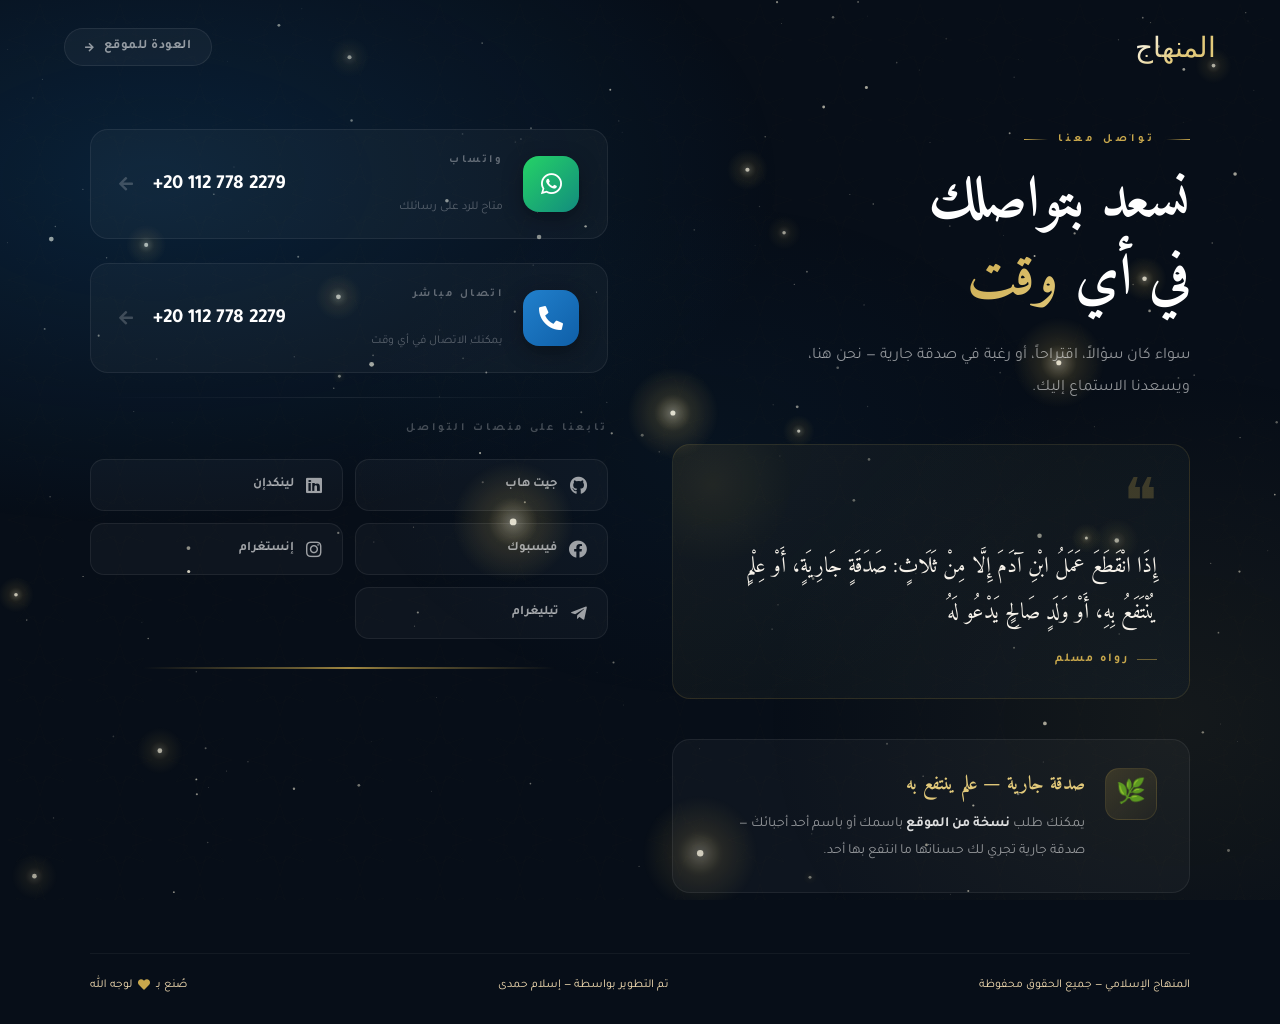
<file: contact.html>
<!DOCTYPE html>
<html lang="ar" dir="rtl">
  <head>
    <meta charset="UTF-8" />
    <meta name="viewport" content="width=device-width, initial-scale=1.0" />
    <title>تواصل معنا — المنهاج الإسلامي</title>
    <link
      rel="stylesheet"
      type="text/css"
      href="https://www.fontstatic.com/f=thuluth-decorated"
    />
    <link rel="preconnect" href="https://fonts.googleapis.com" />
    <link rel="preconnect" href="https://fonts.gstatic.com" crossorigin />
    <link
      href="https://fonts.googleapis.com/css2?family=Amiri:ital,wght@0,400;0,700;1,400&family=Tajawal:wght@300;400;500;700;900&display=swap"
      rel="stylesheet"
    />
    <link
      rel="stylesheet"
      href="https://cdnjs.cloudflare.com/ajax/libs/font-awesome/5.15.2/css/all.min.css"
    />
    <style>
      :root {
        --navy: #070e18;
        --navy2: #0d1a28;
        --navy3: #122035;
        --blue: #1565a8;
        --blue-lt: #1e80d4;
        --gold: #c9a84c;
        --gold-lt: #e2c97a;
        --gold-dim: rgba(201, 168, 76, 0.15);
        --gold-glow: rgba(201, 168, 76, 0.35);
        --white: #f7f2ea;
        --radius: 18px;
        --tr: 0.35s cubic-bezier(0.4, 0, 0.2, 1);
      }

      *,
      *::before,
      *::after {
        margin: 0;
        padding: 0;
        box-sizing: border-box;
      }
      html {
        scroll-behavior: smooth;
      }

      body {
        font-family: "Tajawal", sans-serif;
        background: var(--navy);
        color: var(--white);
        min-height: 100vh;
        overflow-x: hidden;
      }

      /* ━━━━━━━━━━ BACKGROUND LAYERS ━━━━━━━━━━ */
      #c-stars {
        position: fixed;
        inset: 0;
        z-index: 0;
        pointer-events: none;
      }

      .bg-mesh {
        position: fixed;
        inset: 0;
        z-index: 1;
        pointer-events: none;
        background: radial-gradient(
            ellipse 70% 55% at 12% 20%,
            rgba(21, 101, 168, 0.22) 0%,
            transparent 70%
          ),
          radial-gradient(
            ellipse 50% 60% at 92% 80%,
            rgba(201, 168, 76, 0.07) 0%,
            transparent 65%
          ),
          radial-gradient(
            ellipse 40% 40% at 55% 50%,
            rgba(21, 101, 168, 0.06) 0%,
            transparent 70%
          );
      }

      /* Islamic geometric SVG pattern */
      .bg-pattern {
        position: fixed;
        inset: 0;
        z-index: 1;
        pointer-events: none;
        opacity: 0.028;
        background-image: url("data:image/svg+xml,%3Csvg xmlns='http://www.w3.org/2000/svg' width='80' height='80' viewBox='0 0 80 80'%3E%3Cg fill='none' stroke='%23c9a84c' stroke-width='0.6'%3E%3Cpolygon points='40,4 46,24 64,18 52,34 72,40 52,46 64,62 46,56 40,76 34,56 16,62 28,46 8,40 28,34 16,18 34,24'/%3E%3Cpolygon points='40,16 49,22 56,31 56,49 49,58 40,64 31,58 24,49 24,31 31,22'/%3E%3C/g%3E%3C/svg%3E");
        background-size: 80px 80px;
      }

      /* ━━━━━━━━━━ LAYOUT ━━━━━━━━━━ */
      .page {
        position: relative;
        z-index: 2;
        min-height: 100vh;
        display: grid;
        grid-template-rows: auto 1fr auto;
        padding: 0 clamp(20px, 5vw, 80px);
      }

      /* ━━━━━━━━━━ NAV BAR ━━━━━━━━━━ */
      .c-nav {
        display: flex;
        align-items: center;
        justify-content: space-between;
        padding: 28px 0 0;
        animation: fadeDown 0.8s both;
      }
      .c-nav-logo {
        font-family: "thuluth-decorated", serif;
        font-size: 28px;
        background: linear-gradient(135deg, #fff 0%, var(--gold-lt) 60%);
        -webkit-background-clip: text;
        background-clip: text;
        -webkit-text-fill-color: transparent;
      }
      .back-link {
        display: inline-flex;
        align-items: center;
        gap: 9px;
        color: rgba(255, 255, 255, 0.55);
        font-size: 13px;
        font-weight: 700;
        text-decoration: none;
        transition: var(--tr);
        background: rgba(255, 255, 255, 0.04);
        backdrop-filter: blur(10px);
        border: 1px solid rgba(255, 255, 255, 0.08);
        border-radius: 40px;
        padding: 10px 20px;
        letter-spacing: 0.5px;
      }
      .back-link:hover {
        color: var(--gold-lt);
        border-color: var(--gold-dim);
        background: rgba(201, 168, 76, 0.06);
      }
      .back-link i {
        font-size: 10px;
        transition: transform 0.3s;
      }
      .back-link:hover i {
        transform: translateX(3px);
      }

      /* ━━━━━━━━━━ MAIN CONTENT ━━━━━━━━━━ */
      .c-main {
        display: grid;
        grid-template-columns: 1fr 1fr;
        gap: clamp(32px, 5vw, 72px);
        align-items: start;
        padding: clamp(40px, 7vh, 80px) 0 60px;
        max-width: 1100px;
        margin: 0 auto;
        width: 100%;
      }

      /* ── LEFT PANEL ── */
      .c-left {
        display: flex;
        flex-direction: column;
        gap: 40px;
      }

      .c-hero {
        animation: fadeRight 0.9s 0.1s both;
      }
      .c-eyebrow {
        display: inline-flex;
        align-items: center;
        gap: 10px;
        margin-bottom: 18px;
      }
      .c-eyebrow::before,
      .c-eyebrow::after {
        content: "";
        display: block;
        height: 1px;
        width: 24px;
        background: linear-gradient(90deg, transparent, var(--gold));
      }
      .c-eyebrow::after {
        background: linear-gradient(270deg, transparent, var(--gold));
      }
      .c-eyebrow span {
        font-size: 11px;
        font-weight: 700;
        letter-spacing: 4px;
        text-transform: uppercase;
        color: var(--gold);
      }
      .c-title {
        font-family: "Amiri", serif;
        font-size: clamp(34px, 4.5vw, 58px);
        line-height: 1.35;
        font-weight: 700;
        color: #fff;
        margin-bottom: 20px;
      }
      .c-title em {
        font-style: normal;
        background: linear-gradient(
          135deg,
          var(--gold) 0%,
          var(--gold-lt) 100%
        );
        -webkit-background-clip: text;
        background-clip: text;
        -webkit-text-fill-color: transparent;
      }
      .c-subtitle {
        font-size: 16px;
        line-height: 2;
        color: rgba(255, 255, 255, 0.55);
        max-width: 420px;
      }

      /* Hadith card */
      .hadith-card {
        background: linear-gradient(
          135deg,
          rgba(201, 168, 76, 0.07) 0%,
          rgba(21, 101, 168, 0.05) 100%
        );
        border: 1px solid var(--gold-dim);
        border-radius: var(--radius);
        padding: 32px;
        position: relative;
        overflow: hidden;
        animation: fadeRight 0.9s 0.25s both;
      }
      .hadith-card::before {
        content: "";
        position: absolute;
        top: -40px;
        left: -40px;
        width: 160px;
        height: 160px;
        border-radius: 50%;
        background: radial-gradient(
          circle,
          rgba(201, 168, 76, 0.08) 0%,
          transparent 70%
        );
        pointer-events: none;
      }
      .hadith-mark {
        font-family: serif;
        font-size: 64px;
        line-height: 0.8;
        color: var(--gold);
        opacity: 0.25;
        margin-bottom: 16px;
        display: block;
      }
      .hadith-text {
        font-family: "Amiri", serif;
        font-size: clamp(17px, 2.2vw, 22px);
        line-height: 2.1;
        color: var(--white);
        margin-bottom: 16px;
      }
      .hadith-sanad {
        font-size: 12px;
        font-weight: 700;
        letter-spacing: 2px;
        color: var(--gold);
        text-transform: uppercase;
        display: flex;
        align-items: center;
        gap: 8px;
      }
      .hadith-sanad::before {
        content: "";
        display: block;
        height: 1px;
        width: 20px;
        background: var(--gold);
        opacity: 0.5;
      }

      /* Sadaqa block */
      .sadaqa-card {
        border-radius: var(--radius);
        border: 1px solid rgba(255, 255, 255, 0.07);
        background: rgba(255, 255, 255, 0.03);
        padding: 28px 32px;
        display: flex;
        gap: 20px;
        align-items: flex-start;
        animation: fadeRight 0.9s 0.38s both;
        transition: var(--tr);
      }
      .sadaqa-card:hover {
        border-color: var(--gold-dim);
        background: rgba(201, 168, 76, 0.04);
      }
      .sadaqa-icon-wrap {
        width: 52px;
        height: 52px;
        flex-shrink: 0;
        border-radius: 14px;
        background: linear-gradient(
          135deg,
          rgba(201, 168, 76, 0.2),
          rgba(201, 168, 76, 0.06)
        );
        border: 1px solid var(--gold-dim);
        display: flex;
        align-items: center;
        justify-content: center;
        font-size: 24px;
      }
      .sadaqa-info h3 {
        font-family: "Amiri", serif;
        font-size: 19px;
        color: var(--gold-lt);
        margin-bottom: 10px;
        font-weight: 700;
      }
      .sadaqa-info p {
        font-size: 14px;
        line-height: 1.9;
        color: rgba(255, 255, 255, 0.55);
      }
      .sadaqa-info strong {
        color: rgba(255, 255, 255, 0.85);
      }

      /* ── RIGHT PANEL ── */
      .c-right {
        display: flex;
        flex-direction: column;
        gap: 24px;
      }

      /* Contact cards */
      .contact-card {
        display: flex;
        align-items: center;
        gap: 20px;
        padding: 24px 28px;
        border-radius: var(--radius);
        text-decoration: none;
        color: inherit;
        border: 1px solid rgba(255, 255, 255, 0.07);
        background: rgba(255, 255, 255, 0.03);
        transition: var(--tr);
        position: relative;
        overflow: hidden;
      }
      .contact-card::after {
        content: "";
        position: absolute;
        inset: 0;
        background: linear-gradient(
          135deg,
          var(--card-accent, rgba(201, 168, 76, 0)) 0%,
          transparent 100%
        );
        opacity: 0;
        transition: opacity 0.4s;
      }
      .contact-card:hover {
        transform: translateX(-6px);
      }
      .contact-card:hover::after {
        opacity: 1;
      }

      .contact-card.wa {
        --card-accent: rgba(37, 211, 102, 0.06);
        animation: fadeLeft 0.9s 0.15s both;
      }
      .contact-card.wa:hover {
        border-color: rgba(37, 211, 102, 0.35);
        box-shadow: 0 12px 40px rgba(37, 211, 102, 0.12),
          inset 0 1px 0 rgba(37, 211, 102, 0.08);
      }
      .contact-card.ph {
        --card-accent: rgba(21, 101, 168, 0.06);
        animation: fadeLeft 0.9s 0.25s both;
      }
      .contact-card.ph:hover {
        border-color: rgba(21, 101, 168, 0.4);
        box-shadow: 0 12px 40px rgba(21, 101, 168, 0.18),
          inset 0 1px 0 rgba(21, 101, 168, 0.1);
      }

      .cc-icon {
        width: 56px;
        height: 56px;
        border-radius: 16px;
        flex-shrink: 0;
        display: flex;
        align-items: center;
        justify-content: center;
        font-size: 24px;
        color: #fff;
        box-shadow: 0 6px 20px rgba(0, 0, 0, 0.35);
        position: relative;
        z-index: 1;
      }
      .wa .cc-icon {
        background: linear-gradient(135deg, #25d366 0%, #128c7e 100%);
      }
      .ph .cc-icon {
        background: linear-gradient(135deg, #2180cc 0%, #0f5fa8 100%);
      }

      .cc-text {
        flex: 1;
        position: relative;
        z-index: 1;
      }
      .cc-label {
        font-size: 11px;
        font-weight: 700;
        letter-spacing: 2.5px;
        color: rgba(255, 255, 255, 0.35);
        text-transform: uppercase;
        margin-bottom: 6px;
      }
      .cc-value {
        font-size: 20px;
        font-weight: 700;
        color: #fff;
        direction: ltr;
        font-family: "Tajawal", sans-serif;
      }
      .cc-sub {
        font-size: 12px;
        color: rgba(255, 255, 255, 0.3);
        margin-top: 3px;
      }
      .cc-arrow {
        color: rgba(255, 255, 255, 0.2);
        font-size: 16px;
        flex-shrink: 0;
        position: relative;
        z-index: 1;
        transition: transform 0.3s, color 0.3s;
      }
      .contact-card:hover .cc-arrow {
        color: rgba(255, 255, 255, 0.6);
        transform: translateX(-4px);
      }

      /* Divider */
      .c-divider {
        height: 1px;
        width: 100%;
        background: linear-gradient(
          90deg,
          transparent,
          rgba(255, 255, 255, 0.08),
          transparent
        );
        animation: fadeLeft 0.9s 0.35s both;
      }

      /* Section label */
      .section-label {
        font-size: 11px;
        font-weight: 700;
        letter-spacing: 3px;
        color: rgba(255, 255, 255, 0.25);
        text-transform: uppercase;
        animation: fadeLeft 0.9s 0.38s both;
      }

      /* Social grid */
      .social-grid {
        display: grid;
        grid-template-columns: 1fr 1fr;
        gap: 12px;
      }
      .soc-btn {
        display: flex;
        align-items: center;
        gap: 12px;
        padding: 16px 20px;
        border-radius: 14px;
        border: 1px solid rgba(255, 255, 255, 0.07);
        color: rgba(255, 255, 255, 0.6);
        text-decoration: none;
        font-size: 14px;
        font-weight: 700;
        transition: var(--tr);
        background: rgba(255, 255, 255, 0.03);
        position: relative;
        overflow: hidden;
      }
      .soc-btn i {
        font-size: 18px;
        flex-shrink: 0;
      }
      .soc-btn span {
        font-size: 13px;
      }
      .soc-btn::before {
        content: "";
        position: absolute;
        inset: 0;
        background: var(--soc-color, transparent);
        opacity: 0;
        transition: opacity 0.35s;
      }
      .soc-btn:hover {
        transform: translateY(-3px);
        color: #fff;
      }
      .soc-btn:hover::before {
        opacity: 0.07;
      }

      .soc-btn.fb {
        --soc-color: #1877f2;
        animation: fadeLeft 0.9s 0.42s both;
      }
      .soc-btn.ig {
        --soc-color: #e1306c;
        animation: fadeLeft 0.9s 0.48s both;
      }
      .soc-btn.li {
        --soc-color: #0a66c2;
        animation: fadeLeft 0.9s 0.54s both;
      }
      .soc-btn.tg {
        --soc-color: #26a5e4;
        animation: fadeLeft 0.9s 0.6s both;
      }
      .soc-btn.tw {
        --soc-color: #1da1f2;
        animation: fadeLeft 0.9s 0.66s both;
      }

      .soc-btn.fb:hover {
        border-color: rgba(24, 119, 242, 0.4);
        box-shadow: 0 8px 28px rgba(24, 119, 242, 0.15);
      }
      .soc-btn.ig:hover {
        border-color: rgba(225, 48, 108, 0.4);
        box-shadow: 0 8px 28px rgba(225, 48, 108, 0.15);
      }
      .soc-btn.li:hover {
        border-color: rgba(10, 102, 194, 0.4);
        box-shadow: 0 8px 28px rgba(10, 102, 194, 0.15);
      }
      .soc-btn.tg:hover {
        border-color: rgba(38, 165, 228, 0.4);
        box-shadow: 0 8px 28px rgba(38, 165, 228, 0.15);
      }
      .soc-btn.tw:hover {
        border-color: rgba(29, 161, 242, 0.4);
        box-shadow: 0 8px 28px rgba(29, 161, 242, 0.15);
      }

      /* Glowing gold divider accent */
      .gold-line {
        height: 2px;
        width: 100%;
        margin: 4px 0;
        background: linear-gradient(
          90deg,
          transparent 0%,
          rgba(201, 168, 76, 0) 10%,
          rgba(201, 168, 76, 0.5) 40%,
          rgba(201, 168, 76, 0.8) 50%,
          rgba(201, 168, 76, 0.5) 60%,
          rgba(201, 168, 76, 0) 90%,
          transparent 100%
        );
        animation: fadeLeft 0.9s 0.72s both;
      }

      /* ━━━━━━━━━━ FOOTER ━━━━━━━━━━ */
      .c-foot {
        padding: 24px 0 32px;
        display: flex;
        align-items: center;
        justify-content: space-between;
        border-top: 1px solid rgba(255, 255, 255, 0.05);
        max-width: 1100px;
        margin: 0 auto;
        width: 100%;
        animation: fadeUp 0.8s 0.8s both;
        flex-wrap: wrap;
        gap: 12px;
      }
      .c-cr {
        font-size: 12px;
        color: rgba(255, 255, 255, 0.18);
      }
      .c-made {
        font-size: 12px;
        color: rgba(255, 255, 255, 0.18);
        display: flex;
        align-items: center;
        gap: 6px;
      }
      .c-made i {
        color: var(--gold);
        animation: heartbeat 2s ease-in-out infinite;
      }
      @keyframes heartbeat {
        0%,
        100% {
          transform: scale(1);
        }
        50% {
          transform: scale(1.3);
        }
      }

      /* ━━━━━━━━━━ ANIMATIONS ━━━━━━━━━━ */
      @keyframes fadeUp {
        from {
          opacity: 0;
          transform: translateY(28px);
        }
        to {
          opacity: 1;
          transform: translateY(0);
        }
      }
      @keyframes fadeDown {
        from {
          opacity: 0;
          transform: translateY(-20px);
        }
        to {
          opacity: 1;
          transform: translateY(0);
        }
      }
      @keyframes fadeRight {
        from {
          opacity: 0;
          transform: translateX(-28px);
        }
        to {
          opacity: 1;
          transform: translateX(0);
        }
      }
      @keyframes fadeLeft {
        from {
          opacity: 0;
          transform: translateX(28px);
        }
        to {
          opacity: 1;
          transform: translateX(0);
        }
      }

      /* ━━━━━━━━━━ RESPONSIVE ━━━━━━━━━━ */
      @media (max-width: 860px) {
        .c-main {
          grid-template-columns: 1fr;
          gap: 40px;
        }
        .c-right {
          order: -1;
        }
      }
      @media (max-width: 520px) {
        .social-grid {
          grid-template-columns: 1fr;
        }
        .c-title {
          font-size: 32px;
        }
        .contact-card {
          padding: 18px 20px;
        }
        .cc-value {
          font-size: 17px;
        }
      }
    </style>
  </head>
  <body>
    <canvas id="c-stars"></canvas>
    <div class="bg-mesh"></div>
    <div class="bg-pattern"></div>

    <div class="page">
      <!-- NAV -->
      <nav class="c-nav">
        <div class="c-nav-logo">المنهاج</div>
        <a href="index.html" class="back-link">
          العودة للموقع <i class="fas fa-arrow-right"></i>
        </a>
      </nav>

      <!-- MAIN GRID -->
      <main class="c-main">
        <!-- LEFT: Hero + Hadith + Sadaqa -->
        <div class="c-left">
          <div class="c-hero">
            <div class="c-eyebrow"><span>تواصل معنا</span></div>
            <h1 class="c-title">
              نسعد بتواصلك<br />
              في أي <em>وقت</em>
            </h1>
            <p class="c-subtitle">
              سواء كان سؤالاً، اقتراحاً، أو رغبة في صدقة جارية — نحن هنا،
              ويسعدنا الاستماع إليك.
            </p>
          </div>

          <div class="hadith-card">
            <span class="hadith-mark">❝</span>
            <p class="hadith-text">
              إِذَا انْقَطَعَ عَمَلُ ابْنِ آدَمَ إِلَّا مِنْ ثَلَاثٍ: صَدَقَةٍ
              جَارِيَةٍ، أَوْ عِلْمٍ يُنْتَفَعُ بِهِ، أَوْ وَلَدٍ صَالِحٍ
              يَدْعُو لَهُ
            </p>
            <div class="hadith-sanad">رواه مسلم</div>
          </div>

          <div class="sadaqa-card">
            <div class="sadaqa-icon-wrap">🌿</div>
            <div class="sadaqa-info">
              <h3>صدقة جارية — علم ينتفع به</h3>
              <p>
                يمكنك طلب <strong>نسخة من الموقع</strong> باسمك أو باسم أحد
                أحبائك — صدقة جارية تجري لك حسناتها ما انتفع بها أحد.
              </p>
            </div>
          </div>
        </div>

        <!-- RIGHT: Contact + Social -->
        <div class="c-right">
          <a
            href="https://wa.me/201127782279"
            target="_blank"
            class="contact-card wa"
          >
            <div class="cc-icon"><i class="fab fa-whatsapp"></i></div>
            <div class="cc-text">
              <div class="cc-label">واتساب</div>
              <div class="cc-value" dir="ltr">+20 112 778 2279</div>
              <div class="cc-sub">متاح للرد على رسائلك</div>
            </div>
            <i class="fas fa-arrow-left cc-arrow"></i>
          </a>

          <a href="tel:+201127782279" class="contact-card ph">
            <div class="cc-icon"><i class="fas fa-phone-alt"></i></div>
            <div class="cc-text">
              <div class="cc-label">اتصال مباشر</div>
              <div class="cc-value" dir="ltr">+20 112 778 2279</div>
              <div class="cc-sub">يمكنك الاتصال في أي وقت</div>
            </div>
            <i class="fas fa-arrow-left cc-arrow"></i>
          </a>

          <div class="c-divider"></div>
          <div class="section-label">تابعنا على منصات التواصل</div>

          <div class="social-grid">
            <a href="https://github.com/Islam412" target="_blank" class="soc-btn tw">
              <i class="fab fa-github"></i><span>جيت هاب</span>
            </a>

            <a
              href="https://www.linkedin.com/in/islam-hamdy-62a94826b/"
              target="_blank"
              class="soc-btn li"
            >
              <i class="fab fa-linkedin"></i><span>لينكدإن</span>
            </a>

            <a
              href="https://www.facebook.com/share/18FNTwewUN/"
              target="_blank"
              class="soc-btn fb"
            >
              <i class="fab fa-facebook"></i><span>فيسبوك</span>
            </a>

            <a
              href="https://www.instagram.com/islam_hamdy412?igsh=MWM2dnN6YnppNGsxeA=="
              target="_blank"
              class="soc-btn ig"
            >
              <i class="fab fa-instagram"></i><span>إنستغرام</span>
            </a>
            
            <a
              href="https://t.me/Esso412"
              target="_blank"
              class="soc-btn tg"
            >
              <i class="fab fa-telegram-plane"></i><span>تيليغرام</span>
            </a>
            
            <!-- <a href="#" target="_blank" class="soc-btn tw">
              <i class="fab fa-twitter"></i><span>تويتر</span>
            </a> -->
          </div>

          <div class="gold-line"></div>
        </div>
      </main>

      <!-- FOOTER -->
      <footer class="c-foot">
        <span class="c-cr" style="color: wheat;">المنهاج الإسلامي — جميع الحقوق محفوظة</span>
        <span class="c-cr"  style="color: wheat;">تم التطوير بواسطة — إسلام حمدى  </span>
        <span class="c-made"  style="color: wheat;"
          >صُنع بـ <i class="fas fa-heart"></i> لوجه الله</span
        >
      </footer>
    </div>
    <!-- /page -->

    <script>
      /* ── Star field ── */
      (function () {
        const cv = document.getElementById("c-stars");
        const ctx = cv.getContext("2d");
        let W,
          H,
          af,
          t0 = performance.now();
        const TIERS = [
          {
            w: 55,
            rMin: 0.4,
            rMax: 0.9,
            oMin: 0.12,
            oMax: 0.45,
            glow: 0,
            gc: 0,
          },
          {
            w: 30,
            rMin: 0.9,
            rMax: 1.5,
            oMin: 0.3,
            oMax: 0.7,
            glow: 5,
            gc: 0.07,
          },
          {
            w: 12,
            rMin: 1.5,
            rMax: 2.4,
            oMin: 0.55,
            oMax: 0.88,
            glow: 10,
            gc: 0.4,
          },
          { w: 3, rMin: 2.4, rMax: 3.6, oMin: 0.75, oMax: 1, glow: 18, gc: 1 },
        ];
        const pool = [];
        TIERS.forEach((t, i) => {
          for (let j = 0; j < t.w; j++) pool.push(i);
        });
        let sv = 998317;
        const rnd = () => {
          sv = (sv * 16807) % 2147483647;
          return (sv - 1) / 2147483646;
        };
        const stars = Array.from({ length: 200 }, () => {
          const T = TIERS[pool[Math.floor(rnd() * pool.length)]];
          return {
            x: rnd(),
            y: Math.pow(rnd(), 1.3),
            r: T.rMin + rnd() * (T.rMax - T.rMin),
            o: T.oMin + rnd() * (T.oMax - T.oMin),
            gl: rnd() < T.gc,
            gr: T.glow,
            tw: rnd() < 0.14,
            to: rnd() * Math.PI * 2,
            ts: 0.4 + rnd() * 1.6,
          };
        });
        function resize() {
          W = cv.width = window.innerWidth;
          H = cv.height = window.innerHeight;
        }
        function draw(now) {
          const e = (now - t0) / 1e3;
          ctx.clearRect(0, 0, W, H);
          stars.forEach((s) => {
            let o = s.o;
            if (s.tw) o = Math.max(0.05, o + Math.sin(e * s.ts + s.to) * 0.22);
            const x = s.x * W,
              y = s.y * H;
            ctx.save();
            ctx.globalAlpha = o;
            if (s.gl) {
              const g = ctx.createRadialGradient(x, y, 0, x, y, s.gr * s.r);
              g.addColorStop(0, `rgba(220,210,180,${o * 0.55})`);
              g.addColorStop(0.4, `rgba(201,168,76,${o * 0.18})`);
              g.addColorStop(1, "rgba(201,168,76,0)");
              ctx.beginPath();
              ctx.arc(x, y, s.gr * s.r, 0, Math.PI * 2);
              ctx.fillStyle = g;
              ctx.fill();
            }
            ctx.beginPath();
            ctx.arc(x, y, s.r, 0, Math.PI * 2);
            ctx.fillStyle = "rgba(240,235,215,1)";
            ctx.fill();
            ctx.restore();
          });
          af = requestAnimationFrame(draw);
        }
        resize();
        af = requestAnimationFrame(draw);
        let rt;
        window.addEventListener("resize", () => {
          clearTimeout(rt);
          rt = setTimeout(resize, 120);
        });
      })();
    </script>
  </body>
</html>
</file>
<file: style.css>
/* ══════════════════ VARIABLES ══════════════════ */
:root {
  --navy: #0b1623;
  --navy-mid: #132033;
  --blue: #1565a8;
  --blue-lt: #2180cc;
  --gold: #b8922a;
  --gold-lt: #d4ac4e;
  --gold-dim: rgba(184, 146, 42, 0.2);
  --radius: 16px;
  --radius-sm: 10px;
  --tr: 0.35s cubic-bezier(0.4, 0, 0.2, 1);
  /* light */
  --bg: #f7f8fc;
  --bg-alt: #eef0f7;
  --card: #ffffff;
  --border: rgba(0, 0, 0, 0.08);
  --shadow: 0 2px 20px rgba(0, 0, 0, 0.07), 0 0 0 1px rgba(0, 0, 0, 0.04);
  --shadow-hov: 0 10px 40px rgba(0, 0, 0, 0.13),
    0 0 0 1px rgba(184, 146, 42, 0.3);
  --txt: #374151;
  --txt-head: #0d1b2a;
  --txt-mid: #6b7280;
  --txt-light: #9ca3af;
  --popup-bg: #ffffff;
}
body.dark {
  --bg: #0b1623;
  --bg-alt: #0e1d2e;
  --card: #132033;
  --border: rgba(255, 255, 255, 0.06);
  --shadow: 0 4px 24px rgba(0, 0, 0, 0.4), 0 0 0 1px rgba(255, 255, 255, 0.04);
  --shadow-hov: 0 12px 40px rgba(0, 0, 0, 0.5),
    0 0 0 1px rgba(201, 168, 76, 0.25);
  --txt: #c8bfaf;
  --txt-head: #f0e8d8;
  --txt-mid: #8a9ab8;
  --txt-light: #526070;
  --popup-bg: #0b1623;
  --gold: #c9a84c;
  --gold-lt: #dbb96a;
  --gold-dim: rgba(201, 168, 76, 0.2);
}

/* ══════════════════ RESET ══════════════════ */
*,
*::before,
*::after {
  padding: 0;
  margin: 0;
  box-sizing: border-box;
  outline: none;
}
html {
  scroll-behavior: smooth;
  overflow-x: hidden;
  max-width: 100%;
}
ul,
li {
  list-style: none;
}
a {
  text-decoration: none;
}
::selection {
  color: #fff;
  background: var(--gold);
}
::-webkit-scrollbar {
  width: 5px;
}
::-webkit-scrollbar-track {
  background: var(--navy);
}
::-webkit-scrollbar-thumb {
  background: var(--gold);
  border-radius: 3px;
}

body {
  direction: rtl;
  font-family: "Tajawal", sans-serif;
  background: var(--bg);
  color: var(--txt);
  overflow-x: hidden;
  max-width: 100%;
  transition: background 0.4s, color 0.4s;
}

/* ══════════════════ ISLAMIC BACKGROUND THEMES ══════════════════ */
/* Light mode — warm parchment with 8-star arabesque */
body:not(.dark) {
  background-color: #faf8f2;
  --bg: #faf8f2;
  --bg-alt: #f0ece0;
  --card: #ffffff;
  --txt: #2c2416;
  --txt-head: #1a1208;
  --txt-mid: #5a4e3a;
  --txt-light: #8a7a60;
  --border: rgba(120, 90, 40, 0.12);
  --shadow: 0 2px 20px rgba(80, 60, 20, 0.08), 0 0 0 1px rgba(120, 90, 40, 0.07);
  --shadow-hov: 0 10px 40px rgba(80, 60, 20, 0.16),
    0 0 0 1.5px rgba(184, 146, 42, 0.35);
}
body:not(.dark)::before {
  content: "";
  position: fixed;
  inset: 0;
  pointer-events: none;
  z-index: 0;
  opacity: 0.55;
  background-image: url("data:image/svg+xml,%3Csvg xmlns='http://www.w3.org/2000/svg' width='80' height='80' viewBox='0 0 80 80'%3E%3Cg fill='none' stroke='%23b8922a' stroke-width='0.55' stroke-opacity='0.38'%3E%3Cpolygon points='40,4 46,24 64,18 52,34 72,40 52,46 64,62 46,56 40,76 34,56 16,62 28,46 8,40 28,34 16,18 34,24' /%3E%3Cpolygon points='40,16 49,22 56,31 56,49 49,58 40,64 31,58 24,49 24,31 31,22' /%3E%3Cpolygon points='40,26 47,33 47,47 40,54 33,47 33,33' /%3E%3Cline x1='0' y1='0' x2='8' y2='8'/%3E%3Cline x1='80' y1='0' x2='72' y2='8'/%3E%3Cline x1='0' y1='80' x2='8' y2='72'/%3E%3Cline x1='80' y1='80' x2='72' y2='72'/%3E%3C/g%3E%3C/svg%3E");
  background-size: 80px 80px;
}
/* Dark mode — deep navy with golden crescent lattice */
body.dark {
  --bg: #0b1623;
  --bg-alt: #0e1d2e;
  --card: #132033;
  --border: rgba(255, 255, 255, 0.06);
  --shadow: 0 4px 24px rgba(0, 0, 0, 0.4), 0 0 0 1px rgba(255, 255, 255, 0.04);
  --shadow-hov: 0 12px 40px rgba(0, 0, 0, 0.5),
    0 0 0 1px rgba(201, 168, 76, 0.25);
  --txt: #c8bfaf;
  --txt-head: #f0e8d8;
  --txt-mid: #8a9ab8;
  --txt-light: #526070;
  --popup-bg: #0b1623;
  --gold: #c9a84c;
  --gold-lt: #dbb96a;
  --gold-dim: rgba(201, 168, 76, 0.2);
}
body.dark::before {
  content: "";
  position: fixed;
  inset: 0;
  pointer-events: none;
  z-index: 0;
  opacity: 1;
  background-image: url("data:image/svg+xml,%3Csvg width='200' height='200' viewBox='0 0 200 200' xmlns='http://www.w3.org/2000/svg'%3E%3Cg fill='none' stroke='%23c9a84c' stroke-opacity='0.045' stroke-width='0.7'%3E%3Cpolygon points='100,10 115,50 158,38 130,70 155,100 130,130 158,162 115,150 100,190 85,150 42,162 70,130 45,100 70,70 42,38 85,50'/%3E%3Ccircle cx='100' cy='100' r='55'/%3E%3Ccircle cx='100' cy='100' r='35'/%3E%3Cline x1='0' y1='100' x2='200' y2='100'/%3E%3Cline x1='100' y1='0' x2='100' y2='200'/%3E%3Cline x1='0' y1='0' x2='200' y2='200'/%3E%3Cline x1='200' y1='0' x2='0' y2='200'/%3E%3C/g%3E%3Ccircle cx='18' cy='14' r='1.2' fill='%23c9a84c' fill-opacity='0.10'/%3E%3Ccircle cx='72' cy='8' r='0.8' fill='%23c9a84c' fill-opacity='0.08'/%3E%3Ccircle cx='145' cy='22' r='1.4' fill='%23c9a84c' fill-opacity='0.09'/%3E%3Ccircle cx='9' cy='80' r='0.9' fill='%23c9a84c' fill-opacity='0.07'/%3E%3Ccircle cx='180' cy='65' r='1.1' fill='%23c9a84c' fill-opacity='0.10'/%3E%3Ccircle cx='55' cy='155' r='1.3' fill='%23c9a84c' fill-opacity='0.08'/%3E%3Ccircle cx='162' cy='140' r='0.7' fill='%23c9a84c' fill-opacity='0.07'/%3E%3Ccircle cx='120' cy='185' r='1.0' fill='%23c9a84c' fill-opacity='0.09'/%3E%3C/svg%3E");
  background-size: 200px 200px;
}

/* ══════════════════ PAGE SECTION TRANSITIONS ══════════════════ */
/* Each section gets a subtle entrance shadow + a decorative top divider */
.page-section {
  position: relative;
  scroll-margin-top: 70px;
}
/* Decorative wave divider at top of each section */
.section-transition-top {
  position: absolute;
  top: -1px;
  left: 0;
  right: 0;
  height: 60px;
  pointer-events: none;
  z-index: 2;
  overflow: hidden;
}
.section-transition-top::before {
  content: "";
  position: absolute;
  top: 0;
  left: 0;
  right: 0;
  bottom: 0;
  background: inherit;
  clip-path: ellipse(55% 100% at 50% 0%);
  opacity: 0.5;
}
/* Alternating section backgrounds for visual rhythm */
.page-section:nth-child(odd) {
  background: var(--bg);
}
.page-section:nth-child(even) {
  background: var(--bg-alt);
}
/* Override specific sections */
.main.page-section {
  background: #0b1623 !important;
}
.footer {
  background: linear-gradient(
    160deg,
    #0d1f35 0%,
    #091525 60%,
    #060e19 100%
  ) !important;
}
body.dark .footer {
  background: linear-gradient(160deg, #060d14 0%, #040a10 100%) !important;
}

/* Animated "page enter" effect on scroll */
.page-section {
  transition: box-shadow 0.6s ease;
}
/* Top golden shimmer line between sections */
.page-section:not(.main)::before {
  content: "";
  position: absolute;
  top: 0;
  left: 0;
  right: 0;
  height: 2px;
  z-index: 3;
  background: linear-gradient(
    90deg,
    transparent 0%,
    rgba(184, 146, 42, 0) 10%,
    rgba(184, 146, 42, 0.35) 30%,
    rgba(184, 146, 42, 0.6) 50%,
    rgba(184, 146, 42, 0.35) 70%,
    rgba(184, 146, 42, 0) 90%,
    transparent 100%
  );
}
/* Section enter shadow — creates depth illusion on scroll */
.page-section.in-view {
  box-shadow: 0 -8px 40px rgba(0, 0, 0, 0.08);
}
body.dark .page-section.in-view {
  box-shadow: 0 -8px 40px rgba(0, 0, 0, 0.3);
}

.container {
  max-width: 1380px;
  width: 100%;
  margin: 0 auto;
  padding: 0 24px;
  position: relative;
}

/* ══════════════════ SECTIONS ══════════════════ */
section {
  padding: 100px 0;
  position: relative;
  z-index: 1;
}
.section-header {
  text-align: center;
  margin-bottom: 52px;
}
.section-eyebrow {
  display: inline-flex;
  align-items: center;
  gap: 12px;
  margin-bottom: 14px;
}
.section-eyebrow::before,
.section-eyebrow::after {
  content: "";
  display: block;
  height: 1px;
  width: 28px;
  background: linear-gradient(90deg, transparent, var(--gold));
  transition: width 0.4s;
}
.section-eyebrow::after {
  background: linear-gradient(270deg, transparent, var(--gold));
}
.section-eyebrow span {
  font-size: 11px;
  font-weight: 700;
  letter-spacing: 4px;
  text-transform: uppercase;
  color: var(--gold);
}
.section-header h3 {
  font-family: "Amiri", serif;
  font-size: clamp(28px, 4vw, 42px);
  font-weight: 700;
  color: var(--txt-head);
  line-height: 1.4;
}

/* reveal animation */
.reveal {
  opacity: 0;
  transform: translateY(30px);
  transition: opacity 0.7s ease, transform 0.7s ease;
}
.reveal.visible {
  opacity: 1;
  transform: translateY(0);
}

/* ══════════════════ HEADER ══════════════════ */
.header {
  position: fixed;
  top: 0;
  width: 100%;
  z-index: 1000;
  padding: 14px 0;
  transition: background 0.4s, box-shadow 0.4s, padding 0.4s,
    transform 0.4s cubic-bezier(0.4, 0, 0.2, 1), opacity 0.35s;
}
/* hidden state — slides up */
.header.hide {
  transform: translateY(-110%);
  opacity: 0;
  pointer-events: none;
}
.header .container {
  display: flex;
  align-items: center;
  justify-content: space-between;
  gap: 20px;
}
.header.scrolled {
  padding: 10px 0;
  background: rgba(11, 22, 35, 0.96);
  backdrop-filter: blur(20px);
  box-shadow: 0 2px 20px rgba(0, 0, 0, 0.3);
}
body:not(.dark) .header.scrolled {
  background: rgba(255, 255, 255, 0.97);
  box-shadow: 0 2px 20px rgba(0, 0, 0, 0.08);
}
body:not(.dark) .header.scrolled .logo {
  background: linear-gradient(135deg, var(--navy) 0%, var(--blue) 100%);
  -webkit-background-clip: text;
  background-clip: text;
  -webkit-text-fill-color: transparent;
}
body:not(.dark) .header.scrolled ul li {
  color: var(--txt-head) !important;
}
.logo {
  font-family: "thuluth-decorated", serif;
  font-size: 42px;
  background: linear-gradient(135deg, #fff 0%, var(--gold-lt) 100%);
  -webkit-background-clip: text;
  background-clip: text;
  -webkit-text-fill-color: transparent;
  filter: drop-shadow(0 2px 8px rgba(201, 168, 76, 0.4));
  cursor: pointer;
}
.header ul {
  display: flex;
  align-items: center;
  gap: 6px;
  flex-wrap: nowrap;
}
.header ul li {
  color: rgba(255, 255, 255, 0.75);
  font-size: 13px;
  font-weight: 700;
  cursor: pointer;
  padding: 7px 12px;
  border-radius: 8px;
  transition: var(--tr);
  position: relative;
  white-space: nowrap;
}
.header ul li:hover {
  color: var(--gold-lt);
  background: rgba(201, 168, 76, 0.08);
}
.header ul li::after {
  content: "";
  position: absolute;
  bottom: -2px;
  left: 50%;
  transform: translateX(-50%) scaleX(0);
  width: 70%;
  height: 2px;
  background: var(--gold);
  border-radius: 2px;
  transition: transform 0.3s;
}
.header ul li:hover::after {
  transform: translateX(-50%) scaleX(1);
}
.bars {
  display: none;
  width: 40px;
  height: 40px;
  border-radius: 10px;
  border: 1.5px solid rgba(255, 255, 255, 0.2);
  align-items: center;
  justify-content: center;
  color: rgba(255, 255, 255, 0.8);
  font-size: 16px;
  cursor: pointer;
  transition: var(--tr);
}
.bars:hover {
  border-color: var(--gold);
  color: var(--gold-lt);
}

/* ══════════════════ DARK MODE TOGGLE — REDESIGNED ══════════════════ */
.theme-mode {
  display: none;
}
.theme-toggle {
  width: 58px;
  height: 30px;
  background: linear-gradient(135deg, #4a90d9 0%, #87ceeb 100%);
  border-radius: 15px;
  cursor: pointer;
  transition: all 0.5s cubic-bezier(0.4, 0, 0.2, 1);
  display: flex;
  align-items: center;
  padding: 3px;
  border: 1.5px solid rgba(255, 255, 255, 0.35);
  position: relative;
  overflow: hidden;
  box-shadow: 0 2px 12px rgba(74, 144, 217, 0.4),
    inset 0 1px 0 rgba(255, 255, 255, 0.3);
}
/* Stars in light mode (subtle) */
.theme-toggle::before {
  content: "☀️";
  position: absolute;
  right: 6px;
  font-size: 13px;
  transition: opacity 0.4s, transform 0.4s;
  opacity: 1;
  transform: scale(1) rotate(0deg);
  line-height: 1;
}
body.dark .theme-toggle {
  background: linear-gradient(135deg, #1a1f3a 0%, #2d3561 100%);
  border-color: rgba(201, 168, 76, 0.4);
  box-shadow: 0 2px 12px rgba(0, 0, 0, 0.5),
    inset 0 1px 0 rgba(255, 255, 255, 0.06), 0 0 18px rgba(201, 168, 76, 0.15);
}
body.dark .theme-toggle::before {
  content: "🌙";
  right: 6px;
  opacity: 1;
  transform: scale(1) rotate(-20deg);
}
.theme-toggle-circle {
  width: 22px;
  height: 22px;
  border-radius: 50%;
  flex-shrink: 0;
  background: linear-gradient(135deg, #fff 0%, #fef3c7 50%, #fbbf24 100%);
  transition: transform 0.5s cubic-bezier(0.4, 0, 0.2, 1), background 0.5s,
    box-shadow 0.4s;
  box-shadow: 0 1px 6px rgba(0, 0, 0, 0.25),
    inset 0 1px 0 rgba(255, 255, 255, 0.8);
  position: relative;
  z-index: 1;
}
body.dark .theme-toggle-circle {
  transform: translateX(-28px);
  background: linear-gradient(135deg, #e8e8f0 0%, #c8c8e0 50%, #a0a0c0 100%);
  box-shadow: 0 1px 6px rgba(0, 0, 0, 0.5),
    inset 0 1px 0 rgba(255, 255, 255, 0.4), -2px -2px 4px rgba(0, 0, 0, 0.2);
}
/* Tiny craters on the moon */
body.dark .theme-toggle-circle::before {
  content: "";
  position: absolute;
  width: 5px;
  height: 5px;
  border-radius: 50%;
  background: rgba(100, 100, 140, 0.35);
  top: 5px;
  right: 4px;
}
body.dark .theme-toggle-circle::after {
  content: "";
  position: absolute;
  width: 3px;
  height: 3px;
  border-radius: 50%;
  background: rgba(100, 100, 140, 0.25);
  bottom: 5px;
  left: 5px;
}

/* ══════════════════ HERO ══════════════════ */
.main {
  background: #0b1623;
  padding: 0;
  min-height: 100vh;
  display: flex;
  flex-direction: column;
  position: relative;
  overflow: hidden;
}
/* ══════════════════ HERO SLIDESHOW ══════════════════ */
.hero-slideshow {
  position: absolute;
  inset: 0;
  z-index: 0;
}
.hero-slide {
  position: absolute;
  inset: 0;
  background-size: cover;
  background-position: center;
  opacity: 0;
  transition: opacity 2.5s ease-in-out;
  will-change: opacity, transform;
}
/* Light mode — subtle image, lanterns dominate feel */
.hero-slide.active {
  opacity: 0.3;
}
/* Dark mode — slightly stronger image visibility */
body.dark .hero-slide.active {
  opacity: 0.25;
}

/* Ken Burns — slow gentle zoom, 4 random directions */
.hero-slide.active.kb-0 {
  animation: kb0 14s ease-in-out forwards;
}
.hero-slide.active.kb-1 {
  animation: kb1 14s ease-in-out forwards;
}
.hero-slide.active.kb-2 {
  animation: kb2 14s ease-in-out forwards;
}
.hero-slide.active.kb-3 {
  animation: kb3 14s ease-in-out forwards;
}
@keyframes kb0 {
  from {
    transform: scale(1) translate(0, 0);
  }
  to {
    transform: scale(1.08) translate(-1.5%, -1%);
  }
}
@keyframes kb1 {
  from {
    transform: scale(1) translate(0, 0);
  }
  to {
    transform: scale(1.08) translate(1.5%, -1%);
  }
}
@keyframes kb2 {
  from {
    transform: scale(1.04) translate(-1%, 0);
  }
  to {
    transform: scale(1) translate(1%, 0);
  }
}
@keyframes kb3 {
  from {
    transform: scale(1.04) translate(1%, 0);
  }
  to {
    transform: scale(1) translate(-1%, 0);
  }
}
/* Slide indicator dots — hidden (auto-only mode) */
.hero-slide-dots {
  display: none !important;
}
.hero-dot {
  display: none !important;
}

/* Dark mode overlay - even top/bottom darkening */
.main-overlay {
  position: absolute;
  inset: 0;
  z-index: 2;
  background: linear-gradient(
      to bottom,
      rgba(11, 22, 35, 0.6) 0%,
      rgba(11, 22, 35, 0.1) 45%,
      rgba(11, 22, 35, 0.55) 100%
    ),
    radial-gradient(
      ellipse 80% 60% at 50% 50%,
      rgba(21, 101, 168, 0.22) 0%,
      transparent 70%
    );
}
/* Star canvas - dark mode only */
#hero-stars {
  position: absolute;
  inset: 0;
  width: 100%;
  height: 100%;
  pointer-events: none;
  z-index: 1;
}
body:not(.dark) #hero-stars {
  display: none;
}
.hero-star-veil {
  position: absolute;
  inset: 0;
  pointer-events: none;
  z-index: 1;
  background: linear-gradient(
    to bottom,
    rgba(11, 22, 35, 0) 0%,
    rgba(11, 22, 35, 0.05) 30%,
    rgba(11, 22, 35, 0.18) 55%,
    rgba(11, 22, 35, 0.65) 80%,
    rgba(11, 22, 35, 1) 100%
  );
}
body:not(.dark) .hero-star-veil {
  display: none;
}

/* ── Dark mode: rising golden mist particles ── */
#hero-dark-particles {
  position: absolute;
  inset: 0;
  pointer-events: none;
  z-index: 2;
  overflow: hidden;
}
body:not(.dark) #hero-dark-particles {
  display: none;
}
.dark-particle {
  position: absolute;
  border-radius: 50%;
  pointer-events: none;
  animation: particleRise linear infinite;
}
@keyframes particleRise {
  0% {
    transform: translateY(110vh) scale(0.4) translateX(0);
    opacity: 0;
  }
  10% {
    opacity: 1;
  }
  50% {
    transform: translateY(50vh) scale(1) translateX(20px);
  }
  85% {
    opacity: 0.6;
  }
  100% {
    transform: translateY(-10vh) scale(0.6) translateX(-15px);
    opacity: 0;
  }
}

/* ── Light mode: falling golden lantern lights ── */
#hero-lights {
  position: absolute;
  inset: 0;
  pointer-events: none;
  z-index: 1;
  overflow: hidden;
}
body.dark #hero-lights {
  display: none;
}
/* lantern orbs generated by JS; CSS provides base animation */
.hero-lantern {
  position: absolute;
  border-radius: 50%;
  pointer-events: none;
  animation: lanternFall linear infinite;
}
@keyframes lanternFall {
  0% {
    transform: translateY(-120px) scale(0.6);
    opacity: 0;
  }
  8% {
    opacity: 1;
  }
  88% {
    opacity: 0.85;
  }
  100% {
    transform: translateY(105vh) scale(1.15);
    opacity: 0;
  }
}
/* Light mode overlay — glow from LEFT side (empty side, RTL) */
body:not(.dark) .main-overlay {
  background:
    /* top & bottom darkening */ linear-gradient(
      to bottom,
      rgba(4, 10, 20, 0.88) 0%,
      rgba(4, 10, 20, 0.45) 30%,
      rgba(4, 10, 20, 0.38) 60%,
      rgba(4, 10, 20, 0.82) 100%
    ),
    /* RIGHT side guard to keep text readable */
      linear-gradient(
        to left,
        rgba(4, 10, 20, 0) 0%,
        rgba(4, 10, 20, 0.55) 55%,
        rgba(4, 10, 20, 0) 100%
      ),
    /* MAIN golden glow from LEFT side */
      radial-gradient(
        ellipse 65% 75% at 8% 50%,
        rgba(201, 168, 76, 0.38) 0%,
        rgba(21, 101, 168, 0.2) 45%,
        transparent 75%
      );
}
/* Extra left glow layer element */
body:not(.dark) .main::before {
  content: "";
  position: absolute;
  inset: 0;
  z-index: 2;
  pointer-events: none;
  background: radial-gradient(
    ellipse 50% 80% at 0% 45%,
    rgba(255, 210, 100, 0.22) 0%,
    rgba(201, 168, 76, 0.12) 40%,
    transparent 70%
  );
}

.main .container {
  flex: 1;
  min-height: 100vh;
  display: flex;
  align-items: center;
  position: relative;
  z-index: 3;
  padding-top: 80px;
}
.main .title {
  max-width: 720px;
  width: 100%;
}

.hero-eyebrow {
  display: flex;
  align-items: center;
  gap: 14px;
  margin-bottom: 20px;
  animation: heroIn 1s 0.1s both;
}
.hero-eyebrow-line {
  height: 1px;
  width: 50px;
  background: linear-gradient(90deg, transparent, var(--gold));
}
.hero-eyebrow-line--rev {
  background: linear-gradient(270deg, transparent, var(--gold));
}
.hero-eyebrow span {
  color: var(--gold-lt);
  font-size: 12px;
  font-weight: 700;
  letter-spacing: 4px;
  text-transform: uppercase;
  text-shadow: 0 1px 10px rgba(0, 0, 0, 0.9);
}
.main .title h2 {
  font-family: "Amiri", serif;
  font-size: clamp(38px, 6vw, 72px);
  font-weight: 700;
  color: #fff;
  line-height: 1.5;
  margin-bottom: 18px;
  animation: heroIn 1s 0.25s both;
  text-shadow: 0 2px 20px rgba(0, 0, 0, 0.95), 0 1px 6px rgba(0, 0, 0, 0.8);
}
.main .title h2 em {
  font-style: normal;
  color: var(--gold-lt);
  text-shadow: 0 2px 18px rgba(201, 168, 76, 0.55);
}
.hero-sub {
  color: rgba(255, 255, 255, 0.85);
  font-size: clamp(15px, 2vw, 18px);
  line-height: 2;
  margin-bottom: 44px;
  max-width: 560px;
  animation: heroIn 1s 0.4s both;
  text-shadow: 0 1px 12px rgba(0, 0, 0, 0.9);
}
.hero-buttons {
  display: flex;
  gap: 14px;
  flex-wrap: wrap;
  animation: heroIn 1s 0.55s both;
}
.btn-gold {
  display: inline-flex;
  align-items: center;
  gap: 10px;
  padding: 15px 36px;
  background: linear-gradient(135deg, var(--gold) 0%, var(--gold-lt) 100%);
  color: var(--navy);
  border: none;
  border-radius: 50px;
  font-size: 16px;
  font-weight: 900;
  cursor: pointer;
  font-family: "Tajawal", sans-serif;
  transition: var(--tr);
  box-shadow: 0 6px 30px rgba(184, 146, 42, 0.45);
}
.btn-gold:hover {
  transform: translateY(-3px);
  box-shadow: 0 12px 40px rgba(184, 146, 42, 0.6);
}
.btn-ghost {
  display: inline-flex;
  align-items: center;
  gap: 10px;
  padding: 14px 28px;
  background: transparent;
  color: #fff;
  border: 1.5px solid rgba(255, 255, 255, 0.35);
  border-radius: 50px;
  font-size: 16px;
  font-weight: 700;
  cursor: pointer;
  font-family: "Tajawal", sans-serif;
  transition: var(--tr);
}
.btn-ghost:hover {
  border-color: var(--gold-lt);
  color: var(--gold-lt);
  background: rgba(201, 168, 76, 0.07);
}
@keyframes heroIn {
  from {
    opacity: 0;
    transform: translateY(40px);
  }
  to {
    opacity: 1;
    transform: translateY(0);
  }
}

.scroll-hint {
  position: absolute;
  bottom: 108px;
  left: 50%;
  transform: translateX(-50%);
  z-index: 2;
  display: flex;
  flex-direction: column;
  align-items: center;
  gap: 8px;
  color: rgba(255, 255, 255, 0.4);
  font-size: 10px;
  letter-spacing: 3px;
  font-weight: 700;
  text-transform: uppercase;
  animation: heroIn 1.2s 1.2s both;
}
.scroll-line {
  width: 1px;
  height: 48px;
  background: linear-gradient(to bottom, var(--gold), transparent);
  animation: scrollAnim 2s ease infinite;
}
@keyframes scrollAnim {
  0%,
  100% {
    opacity: 0.3;
    transform: scaleY(0.7) translateY(-6px);
  }
  50% {
    opacity: 1;
    transform: scaleY(1) translateY(0);
  }
}

/* Stats bar — compact single strip */
.hero-stats-bar {
  position: relative;
  z-index: 10;
  background: linear-gradient(135deg, #0d1e35 0%, #091525 100%);
  border-top: 1px solid rgba(201, 168, 76, 0.18);
  border-bottom: 1px solid rgba(201, 168, 76, 0.1);
  box-shadow: 0 4px 24px rgba(0, 0, 0, 0.35);
}
.hero-stats-bar .container {
  display: flex;
  align-items: center;
  justify-content: center;
  gap: 0;
  padding: 14px 24px;
}
.hero-stat {
  display: flex;
  align-items: center;
  gap: 8px;
  padding: 0 28px;
  flex-shrink: 0;
}
.hero-stat-num {
  font-size: 20px;
  font-weight: 900;
  color: #c9a84c;
}
.hero-stat-sep {
  color: rgba(255, 255, 255, 0.25);
  font-size: 14px;
  margin: 0 2px;
}
.hero-stat-label {
  font-size: 12px;
  color: rgba(255, 255, 255, 0.6);
  font-weight: 600;
  white-space: nowrap;
  letter-spacing: 0.5px;
}
.hero-stat-divider {
  width: 1px;
  height: 22px;
  background: rgba(201, 168, 76, 0.2);
  flex-shrink: 0;
}
@media (max-width: 600px) {
  .hero-stats-bar .container {
    flex-wrap: wrap;
    gap: 6px 0;
  }
  .hero-stat {
    padding: 6px 14px;
  }
  .hero-stat-divider:nth-child(4) {
    display: none;
  }
}

/* ══════════════════ PRAY ══════════════════ */
/* Location Bar — default city with glow */
.pray-location-bar {
  position: relative;
  margin-bottom: 36px;
  border-radius: 20px;
  overflow: hidden;
}
.pray-location-glow {
  position: absolute;
  inset: -2px;
  border-radius: 22px;
  z-index: 0;
  background: conic-gradient(
    from 0deg,
    rgba(184, 146, 42, 0) 0%,
    rgba(184, 146, 42, 0.6) 20%,
    rgba(21, 101, 168, 0.5) 40%,
    rgba(184, 146, 42, 0.6) 60%,
    rgba(21, 101, 168, 0.5) 80%,
    rgba(184, 146, 42, 0) 100%
  );
  animation: borderRotate 4s linear infinite;
  opacity: 0.7;
}
@keyframes borderRotate {
  from {
    transform: rotate(0deg);
  }
  to {
    transform: rotate(360deg);
  }
}
.pray-location-inner {
  position: relative;
  z-index: 1;
  background: var(--card);
  margin: 2px;
  border-radius: 18px;
  padding: 18px 28px;
  display: flex;
  align-items: center;
  justify-content: space-between;
  gap: 16px;
  flex-wrap: wrap;
  box-shadow: var(--shadow), inset 0 1px 0 rgba(255, 255, 255, 0.08);
}
.pray-location-default {
  display: flex;
  align-items: center;
  gap: 12px;
  font-family: "Tajawal", sans-serif;
  font-size: 17px;
  font-weight: 700;
  color: var(--txt-head);
}
.pray-location-default i {
  color: var(--gold);
  font-size: 20px;
  animation: pinPulse 2.5s ease-in-out infinite;
}
@keyframes pinPulse {
  0%,
  100% {
    transform: translateY(0);
    filter: drop-shadow(0 0 4px rgba(184, 146, 42, 0.4));
  }
  50% {
    transform: translateY(-4px);
    filter: drop-shadow(0 6px 10px rgba(184, 146, 42, 0.7));
  }
}
.pray-change-btn {
  display: inline-flex;
  align-items: center;
  gap: 8px;
  padding: 10px 22px;
  border-radius: 30px;
  background: linear-gradient(135deg, var(--navy-mid), var(--blue));
  color: #fff;
  border: none;
  cursor: pointer;
  font-family: "Tajawal", sans-serif;
  font-size: 13.5px;
  font-weight: 700;
  transition: var(--tr);
  box-shadow: 0 4px 16px rgba(21, 101, 168, 0.3);
}
.pray-change-btn:hover {
  transform: translateY(-2px);
  box-shadow: 0 8px 24px rgba(21, 101, 168, 0.45);
}

.pray-selectors {
  display: flex;
  gap: 18px;
  justify-content: center;
  margin-bottom: 36px;
  flex-wrap: wrap;
}
.pray-select-wrap {
  position: relative;
  display: inline-flex;
  align-items: center;
  background: var(--card);
  border: 1px solid var(--border);
  border-radius: 50px;
  padding: 0 20px 0 16px;
  min-width: 220px;
  box-shadow: var(--shadow);
  transition: var(--tr);
}
.pray-select-wrap:hover {
  border-color: var(--gold);
  box-shadow: var(--shadow-hov);
}
.pray-select-icon {
  color: var(--gold);
  font-size: 14px;
  margin-left: 10px;
  flex-shrink: 0;
}
.pray-select-wrap select {
  flex: 1;
  background: transparent;
  border: none;
  outline: none;
  color: var(--txt-head);
  font-family: "Tajawal", sans-serif;
  font-size: 14px;
  font-weight: 700;
  padding: 14px 0;
  cursor: pointer;
  appearance: none;
  -webkit-appearance: none;
}

.pray-cards-grid {
  display: grid;
  grid-template-columns: repeat(auto-fill, minmax(160px, 1fr));
  gap: 18px;
}
.pray-card {
  background: var(--card);
  border-radius: var(--radius);
  padding: 22px 16px 18px;
  border: 1px solid var(--border);
  box-shadow: var(--shadow);
  display: flex;
  flex-direction: column;
  align-items: center;
  gap: 10px;
  cursor: default;
  transition: var(--tr);
  position: relative;
  overflow: hidden;
}
.pray-card:hover {
  transform: translateY(-5px);
  box-shadow: var(--shadow-hov);
}
.pray-card.is-next {
  border-color: rgba(184, 146, 42, 0.4);
  background: linear-gradient(
    135deg,
    var(--card) 0%,
    rgba(184, 146, 42, 0.05) 100%
  );
}
.pray-next-badge {
  position: absolute;
  top: 10px;
  right: 10px;
  background: linear-gradient(135deg, var(--gold), var(--gold-lt));
  color: var(--navy);
  font-size: 10px;
  font-weight: 900;
  padding: 3px 10px;
  border-radius: 20px;
}
.pray-card-icon {
  font-size: 20px;
  line-height: 1;
}
.pray-ring {
  width: 110px;
  height: 110px;
  position: relative;
  flex-shrink: 0;
}
.pray-ring svg {
  width: 100%;
  height: 100%;
  transform: rotate(-90deg);
}
.pray-ring-track {
  fill: none;
  stroke: var(--border);
  stroke-width: 6;
}
.pray-ring-fill {
  fill: none;
  stroke: url(#prayGradient);
  stroke-width: 6;
  stroke-linecap: round;
  transition: stroke-dashoffset 1.2s ease;
}
.pray-time-display {
  position: absolute;
  inset: 0;
  display: flex;
  align-items: center;
  justify-content: center;
  font-size: 24px;
  font-weight: 900;
  color: var(--txt-head);
  font-family: "Tajawal", sans-serif;
}
.pray-time-display sub {
  font-size: 13px;
  font-weight: 700;
  color: var(--txt-mid);
  margin-right: 2px;
}
.pray-name {
  font-family: "Amiri", serif;
  font-size: 20px;
  font-weight: 700;
  color: var(--txt-head);
}
.pray-empty {
  text-align: center;
  color: var(--txt-mid);
  padding: 40px;
  grid-column: 1/-1;
}

/* loading dots */
.loading-dots {
  display: flex;
  gap: 8px;
  align-items: center;
  justify-content: center;
  padding: 30px;
}
.loading-dots span {
  width: 9px;
  height: 9px;
  border-radius: 50%;
  background: var(--gold);
  animation: dotPulse 1.2s ease infinite;
}
.loading-dots span:nth-child(2) {
  animation-delay: 0.2s;
}
.loading-dots span:nth-child(3) {
  animation-delay: 0.4s;
}
@keyframes dotPulse {
  0%,
  80%,
  100% {
    transform: scale(0.6);
    opacity: 0.4;
  }
  40% {
    transform: scale(1);
    opacity: 1;
  }
}

/* ══════════════════ TASBEEH ══════════════════ */
.tasbeeh-wrapper {
  display: flex;
  flex-direction: column;
  align-items: center;
  gap: 24px;
}
.dhikr-pills {
  display: flex;
  flex-wrap: wrap;
  gap: 10px;
  justify-content: center;
  max-width: 900px;
}
.dhikr-pill {
  padding: 9px 18px;
  border-radius: 30px;
  border: 1.5px solid var(--border);
  background: var(--card);
  color: var(--txt-mid);
  font-family: "Amiri", serif;
  font-size: 16px;
  cursor: pointer;
  transition: var(--tr);
  box-shadow: var(--shadow);
}
.dhikr-pill:hover {
  border-color: var(--gold);
  color: var(--gold);
}
.dhikr-pill.active {
  background: linear-gradient(135deg, var(--navy-mid), var(--blue));
  color: #fff;
  border-color: transparent;
  box-shadow: 0 4px 18px rgba(21, 101, 168, 0.35);
}

/* ── SIDE-BY-SIDE MAIN ROW ── */
.tasbeeh-main-row {
  display: flex;
  align-items: center;
  gap: 48px;
  width: 100%;
  max-width: 900px;
}
.tasbeeh-left {
  flex: 1;
  display: flex;
  flex-direction: column;
  gap: 20px;
  min-width: 0;
}
.tasbeeh-right {
  flex-shrink: 0;
  display: flex;
  align-items: center;
  justify-content: center;
}
.dhikr-display {
  background: var(--card);
  border-radius: var(--radius);
  padding: 28px 32px;
  border: 1px solid var(--border);
  box-shadow: var(--shadow);
  text-align: center;
  width: 100%;
}
#dhikr-text {
  font-family: "Amiri", serif;
  font-size: clamp(20px, 2.5vw, 26px);
  color: var(--txt-head);
  line-height: 1.8;
  margin-bottom: 12px;
}
#dhikr-reward {
  font-size: 13px;
  color: var(--txt-mid);
  font-style: italic;
  line-height: 1.7;
}
.tasbeeh-circle-wrap {
  position: relative;
  width: 300px;
  height: 300px;
  flex-shrink: 0;
}
.tasbeeh-beads {
  width: 100%;
  height: 100%;
  position: absolute;
  inset: 0;
}
.tasbeeh-btn {
  position: absolute;
  top: 50%;
  left: 50%;
  transform: translate(-50%, -50%);
  width: 110px;
  height: 110px;
  border-radius: 50%;
  background: linear-gradient(135deg, var(--navy-mid), var(--blue));
  color: #fff;
  border: none;
  cursor: pointer;
  display: flex;
  flex-direction: column;
  align-items: center;
  justify-content: center;
  gap: 2px;
  box-shadow: 0 8px 32px rgba(21, 101, 168, 0.5),
    inset 0 1px 0 rgba(255, 255, 255, 0.15);
  transition: transform 0.15s, box-shadow 0.15s;
}
.tasbeeh-btn:active {
  transform: translate(-50%, -50%) scale(0.93);
}
.tasbeeh-count {
  font-size: 34px;
  font-weight: 900;
  line-height: 1;
}
.tasbeeh-tap {
  font-size: 11px;
  opacity: 0.7;
  font-weight: 600;
  letter-spacing: 1px;
}
.tasbeeh-progress-wrap {
  width: 100%;
  display: flex;
  align-items: center;
  gap: 14px;
}
.tasbeeh-progress-bar {
  flex: 1;
  height: 6px;
  background: var(--border);
  border-radius: 6px;
  overflow: hidden;
}
.tasbeeh-progress-fill {
  height: 100%;
  background: linear-gradient(90deg, var(--blue), var(--gold));
  border-radius: 6px;
  transition: width 0.4s ease;
  width: 0%;
}
.tasbeeh-target-label {
  font-size: 13px;
  font-weight: 700;
  color: var(--txt-mid);
  min-width: 60px;
  text-align: center;
}
.tasbeeh-done {
  display: none;
  padding: 14px 28px;
  border-radius: 30px;
  background: linear-gradient(135deg, #16a34a, #22c55e);
  color: #fff;
  font-size: 16px;
  font-weight: 700;
  animation: heroIn 0.5s both;
}
.tasbeeh-done.show {
  display: flex;
  align-items: center;
  gap: 10px;
}
.tasbeeh-reset {
  display: flex;
  align-items: center;
  gap: 8px;
  padding: 11px 24px;
  background: transparent;
  color: var(--txt-mid);
  border: 1.5px solid var(--border);
  border-radius: 30px;
  font-family: "Tajawal", sans-serif;
  font-size: 14px;
  font-weight: 700;
  cursor: pointer;
  transition: var(--tr);
  align-self: flex-start;
}
.tasbeeh-reset:hover {
  border-color: var(--gold);
  color: var(--gold);
}
/* Responsive: stack on mobile */
@media (max-width: 700px) {
  .tasbeeh-main-row {
    flex-direction: column;
    gap: 28px;
  }
  .tasbeeh-right {
    order: -1;
  }
  .tasbeeh-circle-wrap {
    width: 260px;
    height: 260px;
  }
  .tasbeeh-left {
    width: 100%;
  }
  .tasbeeh-reset {
    align-self: center;
  }
}

/* ══════════════════ QURAN ══════════════════ */
.surahContainer {
  display: grid;
  grid-template-columns: repeat(auto-fill, minmax(150px, 1fr));
  gap: 14px;
}
.surahContainer .surah {
  background: var(--card);
  border-radius: var(--radius-sm);
  padding: 16px 14px 14px;
  border: 1px solid var(--border);
  box-shadow: var(--shadow);
  cursor: pointer;
  transition: var(--tr);
  position: relative;
  text-align: center;
}
.surahContainer .surah:hover {
  border-color: var(--gold);
  transform: translateY(-3px);
  box-shadow: var(--shadow-hov);
}
.surahContainer .surah p:first-child {
  font-family: "Amiri", serif;
  font-size: 18px;
  font-weight: 700;
  color: var(--txt-head);
  transition: color 0.3s;
  line-height: 1.4;
}
.surahContainer .surah:hover p:first-child {
  color: var(--blue);
}
.surahContainer .surah p:last-child {
  font-size: 11px;
  color: var(--txt-light);
}
.surah-num {
  position: absolute;
  top: 5px;
  left: 7px;
  font-size: 10px;
  color: var(--gold);
  font-weight: 700;
  opacity: 0.7;
}

/* ══════════════════ AZKAR MORNING/EVENING ══════════════════ */
.azkar-toggle-wrap {
  display: flex;
  gap: 0;
  margin-bottom: 44px;
  background: var(--card);
  border: 1px solid var(--border);
  border-radius: 50px;
  padding: 4px;
  width: fit-content;
  margin-left: auto;
  margin-right: auto;
  box-shadow: var(--shadow);
}
.azkar-toggle-btn {
  padding: 11px 32px;
  border-radius: 50px;
  border: none;
  cursor: pointer;
  font-family: "Tajawal", sans-serif;
  font-size: 15px;
  font-weight: 700;
  color: var(--txt-mid);
  background: transparent;
  transition: var(--tr);
  display: flex;
  align-items: center;
  gap: 8px;
}
.azkar-toggle-btn.active {
  background: linear-gradient(135deg, var(--navy-mid), var(--blue));
  color: #fff;
  box-shadow: 0 4px 18px rgba(21, 101, 168, 0.35);
}
.azkar-toggle-btn:not(.active):hover {
  color: var(--gold);
}
.azkar-grid {
  display: grid;
  grid-template-columns: repeat(auto-fill, minmax(360px, 1fr));
  gap: 18px;
}
.azkar-card {
  background: var(--card);
  border: 1px solid var(--border);
  border-radius: var(--radius);
  box-shadow: var(--shadow);
  transition: var(--tr);
  overflow: hidden;
  position: relative;
}
.azkar-card:hover {
  transform: translateY(-4px);
  box-shadow: var(--shadow-hov);
}
.azkar-card::before {
  content: "";
  position: absolute;
  top: 0;
  left: 0;
  right: 0;
  height: 3px;
  background: linear-gradient(90deg, var(--blue), var(--gold));
  opacity: 0.6;
}
.azkar-card-inner {
  display: flex;
  align-items: center;
}
.azkar-card-action {
  display: flex;
  flex-direction: column;
  align-items: center;
  justify-content: center;
  gap: 6px;
  padding: 20px 18px;
  min-width: 84px;
  flex-shrink: 0;
  border-left: 1px solid var(--border);
}
.azkar-count-display {
  font-size: 28px;
  font-weight: 900;
  color: var(--gold);
  font-family: "Tajawal", sans-serif;
  line-height: 1;
  transition: transform 0.15s;
}
.azkar-count-display.pop {
  transform: scale(1.45);
}
.azkar-count-of {
  font-size: 11px;
  color: var(--txt-mid);
  font-weight: 600;
  margin-top: -2px;
}
.azkar-btn {
  width: 44px;
  height: 44px;
  border-radius: 50%;
  background: linear-gradient(135deg, var(--gold), var(--gold-lt));
  color: var(--navy);
  border: none;
  font-size: 20px;
  font-weight: 900;
  cursor: pointer;
  display: flex;
  align-items: center;
  justify-content: center;
  transition: var(--tr);
  box-shadow: 0 3px 14px rgba(184, 146, 42, 0.4);
  margin-top: 4px;
}
.azkar-btn:hover {
  transform: scale(1.12);
  box-shadow: 0 5px 20px rgba(184, 146, 42, 0.55);
}
.azkar-btn:active {
  transform: scale(0.88);
}
.azkar-btn.done {
  background: linear-gradient(135deg, #16a34a, #22c55e);
  color: #fff;
  pointer-events: none;
  font-size: 16px;
}
.azkar-card-text {
  flex: 1;
  padding: 18px 20px;
}
.azkar-text {
  font-family: "Amiri", serif;
  font-size: 20px;
  color: var(--txt-head);
  line-height: 2;
  margin-bottom: 8px;
}
.azkar-source {
  font-size: 11.5px;
  color: var(--txt-light);
  font-style: italic;
  font-family: "Tajawal", sans-serif;
}
.azkar-progress-bar {
  height: 3px;
  background: var(--border);
  overflow: hidden;
}
.azkar-progress-fill {
  height: 100%;
  background: linear-gradient(90deg, var(--blue), var(--gold));
  transition: width 0.4s ease;
  width: 0%;
}

/* ══════════════════ HUSON AL-MUSLIM ══════════════════ */
.huson-cats {
  display: flex;
  flex-wrap: wrap;
  gap: 12px;
  justify-content: center;
  margin-bottom: 44px;
}
.huson-cat-btn {
  display: inline-flex;
  align-items: center;
  gap: 9px;
  padding: 12px 22px;
  border-radius: 40px;
  border: 1.5px solid var(--border);
  background: var(--card);
  color: var(--txt-mid);
  font-family: "Tajawal", sans-serif;
  font-size: 14px;
  font-weight: 700;
  cursor: pointer;
  transition: var(--tr);
  box-shadow: var(--shadow);
}
.huson-cat-btn i {
  font-size: 15px;
  color: var(--gold);
  transition: color 0.3s;
}
.huson-cat-btn:hover {
  border-color: var(--gold);
  color: var(--txt-head);
  transform: translateY(-2px);
}
.huson-cat-btn.active {
  background: linear-gradient(135deg, var(--navy-mid), var(--blue));
  color: #fff;
  border-color: transparent;
  box-shadow: 0 5px 20px rgba(21, 101, 168, 0.35);
}
.huson-cat-btn.active i {
  color: #fff;
}

.huson-placeholder {
  display: flex;
  flex-direction: column;
  align-items: center;
  gap: 16px;
  padding: 60px 20px;
  color: var(--txt-light);
}
.huson-placeholder i {
  font-size: 48px;
  color: var(--gold-dim);
}
.huson-placeholder p {
  font-size: 16px;
  font-weight: 600;
}

.huson-header {
  display: flex;
  align-items: center;
  justify-content: space-between;
  margin-bottom: 28px;
  flex-wrap: wrap;
  gap: 14px;
}
.huson-cat-title {
  font-family: "Amiri", serif;
  font-size: 26px;
  font-weight: 700;
  color: var(--txt-head);
}
.huson-reset-btn {
  display: inline-flex;
  align-items: center;
  gap: 7px;
  padding: 9px 20px;
  border-radius: 30px;
  border: 1.5px solid var(--border);
  background: transparent;
  color: var(--txt-mid);
  font-family: "Tajawal", sans-serif;
  font-size: 13px;
  font-weight: 700;
  cursor: pointer;
  transition: var(--tr);
}
.huson-reset-btn:hover {
  border-color: var(--gold);
  color: var(--gold);
}
.huson-grid {
  display: grid;
  grid-template-columns: repeat(auto-fill, minmax(360px, 1fr));
  gap: 18px;
}
/* reuse azkar card styles for huson */
.huson-grid .azkar-card {
  margin: 0;
}

/* ══════════════════ HADITH ══════════════════ */
.hadith-card {
  background: var(--card);
  border-radius: var(--radius);
  padding: 52px 52px 44px;
  box-shadow: var(--shadow);
  border: 1px solid var(--border);
  min-height: 280px;
  display: flex;
  align-items: center;
  justify-content: center;
  position: relative;
  overflow: hidden;
  text-align: center;
  transition: background 0.4s, box-shadow 0.4s;
}
.hadith-card::before {
  content: "";
  position: absolute;
  top: 0;
  right: 0;
  width: 200px;
  height: 200px;
  background: radial-gradient(
    circle,
    rgba(184, 146, 42, 0.06),
    transparent 70%
  );
}
.hadith-card::after {
  content: "";
  position: absolute;
  top: 20%;
  bottom: 20%;
  right: 0;
  width: 3px;
  border-radius: 3px;
  background: linear-gradient(to bottom, transparent, var(--gold), transparent);
  opacity: 0.35;
}
.hadith-quote-icon {
  position: absolute;
  top: 16px;
  right: 22px;
  font-size: 54px;
  color: var(--gold);
  opacity: 0.14;
  font-family: serif;
  line-height: 1;
}
.hadithContainer {
  font-family: "Amiri", serif;
  font-size: clamp(18px, 2.5vw, 24px);
  line-height: 2.3;
  color: var(--txt-head);
  position: relative;
  z-index: 1;
  width: 100%;
  transition: opacity 0.45s, transform 0.45s;
}
.hadith-nav {
  display: flex;
  align-items: center;
  justify-content: center;
  gap: 18px;
  margin-top: 26px;
  flex-wrap: wrap;
}
.hadith-btn {
  display: inline-flex;
  align-items: center;
  gap: 8px;
  padding: 12px 28px;
  background: linear-gradient(135deg, var(--blue), var(--blue-lt));
  color: #fff;
  border: none;
  border-radius: 30px;
  font-family: "Tajawal", sans-serif;
  font-size: 15px;
  font-weight: 700;
  cursor: pointer;
  transition: var(--tr);
  box-shadow: 0 4px 18px rgba(21, 101, 168, 0.3);
}
.hadith-btn:hover {
  transform: translateY(-2px);
  box-shadow: 0 8px 28px rgba(21, 101, 168, 0.42);
}
.hadith-number {
  font-size: 15px;
  font-weight: 700;
  color: var(--blue);
  background: rgba(21, 101, 168, 0.08);
  border: 1px solid rgba(21, 101, 168, 0.15);
  padding: 11px 26px;
  border-radius: 30px;
  min-width: 110px;
  text-align: center;
}
body.dark .hadith-number {
  color: var(--gold);
  background: rgba(201, 168, 76, 0.08);
  border-color: rgba(201, 168, 76, 0.18);
}

/* ══════════════════ LECTURES ══════════════════ */
.lectures-grid {
  display: grid;
  grid-template-columns: repeat(auto-fill, minmax(290px, 1fr));
  gap: 24px;
}
.lec-link {
  display: block;
}
.lec-card {
  background: var(--card);
  border-radius: var(--radius);
  overflow: hidden;
  box-shadow: var(--shadow);
  border: 1px solid var(--border);
  transition: var(--tr);
}
.lec-card:hover {
  transform: translateY(-7px);
  box-shadow: var(--shadow-hov);
}
.lec-img-wrap {
  position: relative;
  overflow: hidden;
  height: 180px;
}
.lec-img-wrap img {
  width: 100%;
  height: 100%;
  object-fit: cover;
  display: block;
  transition: transform 0.5s;
}
.lec-card:hover .lec-img-wrap img {
  transform: scale(1.07);
}
.lec-img-wrap::after {
  content: "";
  position: absolute;
  inset: 0;
  background: linear-gradient(
    to bottom,
    transparent 40%,
    rgba(11, 22, 35, 0.65)
  );
}
.lec-play {
  position: absolute;
  top: 50%;
  left: 50%;
  transform: translate(-50%, -50%) scale(0.5);
  opacity: 0.7;
  width: 52px;
  height: 52px;
  background: rgba(184, 146, 42, 0.9);
  border-radius: 50%;
  display: flex;
  align-items: center;
  justify-content: center;
  color: var(--navy);
  font-size: 18px;
  transition: transform 0.3s, opacity 0.3s;
  z-index: 2;
}
.lec-card:hover .lec-play {
  transform: translate(-50%, -50%) scale(1);
  opacity: 1;
}
.lec-tag {
  position: absolute;
  top: 10px;
  right: 10px;
  background: rgba(184, 146, 42, 0.9);
  color: var(--navy);
  font-size: 11px;
  font-weight: 900;
  padding: 3px 10px;
  border-radius: 20px;
  z-index: 2;
}
.lec-body {
  padding: 20px 22px 22px;
}
.lec-body h4 {
  font-size: 16px;
  font-weight: 900;
  color: var(--txt-head);
  line-height: 1.6;
  margin-bottom: 8px;
  transition: color 0.3s;
}
.lec-card:hover .lec-body h4 {
  color: var(--blue);
}
.lec-body p {
  font-size: 13px;
  color: var(--txt-mid);
  display: flex;
  align-items: center;
  gap: 6px;
}
.lec-body p::before {
  content: "◆";
  color: var(--gold);
  font-size: 7px;
}

/* ══════════════════ BOOKS SECTION ══════════════════ */
.books-section {
  background: var(--bg-alt);
}
.books-grid {
  display: grid;
  grid-template-columns: repeat(auto-fill, minmax(260px, 1fr));
  gap: 22px;
}
.book-card {
  background: var(--card);
  border-radius: var(--radius);
  overflow: hidden;
  border: 1px solid var(--border);
  box-shadow: var(--shadow);
  transition: var(--tr);
  display: flex;
  flex-direction: column;
  position: relative;
}
.book-card:hover {
  transform: translateY(-6px);
  box-shadow: var(--shadow-hov);
}
.book-card::before {
  content: "";
  position: absolute;
  top: 0;
  left: 0;
  right: 0;
  height: 3px;
  background: linear-gradient(90deg, var(--gold), var(--blue));
  opacity: 0.7;
}
.book-cover {
  height: 190px;
  display: flex;
  align-items: center;
  justify-content: center;
  position: relative;
  overflow: hidden;
  background: linear-gradient(135deg, var(--navy-mid) 0%, var(--blue) 100%);
}
.book-cover-inner {
  display: flex;
  flex-direction: column;
  align-items: center;
  gap: 10px;
  padding: 20px;
  text-align: center;
}
.book-icon {
  font-size: 40px;
  line-height: 1;
}
.book-cover-title {
  font-family: "Amiri", serif;
  font-size: 18px;
  font-weight: 700;
  color: #fff;
  line-height: 1.5;
  text-shadow: 0 1px 8px rgba(0, 0, 0, 0.5);
}
.book-tag {
  position: absolute;
  bottom: 10px;
  right: 10px;
  font-size: 11px;
  font-weight: 800;
  padding: 4px 12px;
  border-radius: 20px;
  font-family: "Tajawal", sans-serif;
  letter-spacing: 0.3px;
}
.book-tag.fiqh {
  background: rgba(21, 101, 168, 0.85);
  color: #fff;
}
.book-tag.tafsir {
  background: rgba(184, 146, 42, 0.9);
  color: var(--navy);
}
.book-tag.hadith {
  background: rgba(22, 163, 74, 0.85);
  color: #fff;
}
.book-tag.tazkiya {
  background: rgba(168, 85, 247, 0.85);
  color: #fff;
}
.book-tag.seera {
  background: rgba(239, 68, 68, 0.85);
  color: #fff;
}
.book-tag.aqeeda {
  background: rgba(14, 165, 233, 0.85);
  color: #fff;
}
.book-body {
  padding: 18px 20px 20px;
  flex: 1;
  display: flex;
  flex-direction: column;
  gap: 6px;
}
.book-title {
  font-family: "Amiri", serif;
  font-size: 18px;
  font-weight: 700;
  color: var(--txt-head);
  line-height: 1.5;
}
.book-author {
  font-size: 12.5px;
  color: var(--txt-mid);
  font-weight: 600;
  font-family: "Tajawal", sans-serif;
  display: flex;
  align-items: center;
  gap: 6px;
}
.book-author::before {
  content: "✍️";
  font-size: 11px;
}
.book-desc {
  font-size: 13px;
  color: var(--txt-mid);
  line-height: 1.8;
  margin-top: 4px;
  flex: 1;
}
body:not(.dark) .book-card {
  box-shadow: 0 4px 24px rgba(0, 0, 0, 0.09), 0 0 0 1px rgba(0, 0, 0, 0.05);
}
body:not(.dark) .book-card:hover {
  box-shadow: 0 12px 40px rgba(0, 0, 0, 0.14),
    0 0 0 1.5px rgba(184, 146, 42, 0.4);
}
@media (max-width: 768px) {
  .books-grid {
    grid-template-columns: repeat(auto-fill, minmax(220px, 1fr));
    gap: 16px;
  }
}
@media (max-width: 480px) {
  .books-grid {
    grid-template-columns: 1fr;
  }
}

/* ══════════════════ PODCAST SECTION ══════════════════ */
.podcast-section {
  background: var(--bg);
}
.podcast-grid {
  display: grid;
  grid-template-columns: repeat(auto-fill, minmax(280px, 1fr));
  gap: 24px;
}
.podcast-card {
  background: var(--card);
  border-radius: 20px;
  overflow: hidden;
  border: 1px solid var(--border);
  box-shadow: var(--shadow);
  display: flex;
  flex-direction: column;
  transition: transform 0.35s cubic-bezier(0.4, 0, 0.2, 1), box-shadow 0.35s;
}
.podcast-card:hover {
  transform: translateY(-7px);
  box-shadow: var(--shadow-hov);
}
/* Cover */
.podcast-cover {
  position: relative;
  height: 170px;
  display: flex;
  align-items: center;
  justify-content: center;
  overflow: hidden;
}
.podcast-cover-icon {
  font-size: 52px;
  line-height: 1;
  filter: drop-shadow(0 4px 12px rgba(0, 0, 0, 0.4));
  z-index: 2;
  position: relative;
  animation: podcastFloat 4s ease-in-out infinite;
}
@keyframes podcastFloat {
  0%,
  100% {
    transform: translateY(0);
  }
  50% {
    transform: translateY(-7px);
  }
}
/* Sound wave bars */
.podcast-cover-waves {
  position: absolute;
  bottom: 0;
  left: 0;
  right: 0;
  height: 50px;
  display: flex;
  align-items: flex-end;
  justify-content: center;
  gap: 4px;
  padding-bottom: 8px;
  opacity: 0.5;
  z-index: 1;
}
.podcast-cover-waves span {
  width: 4px;
  border-radius: 3px 3px 0 0;
  background: linear-gradient(
    to top,
    rgba(201, 168, 76, 0.9),
    rgba(201, 168, 76, 0.2)
  );
  animation: waveBar 1.4s ease-in-out infinite;
}
.podcast-cover-waves span:nth-child(1) {
  height: 18px;
  animation-delay: 0s;
}
.podcast-cover-waves span:nth-child(2) {
  height: 32px;
  animation-delay: 0.15s;
}
.podcast-cover-waves span:nth-child(3) {
  height: 44px;
  animation-delay: 0.3s;
}
.podcast-cover-waves span:nth-child(4) {
  height: 30px;
  animation-delay: 0.45s;
}
.podcast-cover-waves span:nth-child(5) {
  height: 20px;
  animation-delay: 0.6s;
}
@keyframes waveBar {
  0%,
  100% {
    transform: scaleY(0.5);
  }
  50% {
    transform: scaleY(1);
  }
}
.podcast-card:not(:hover) .podcast-cover-waves span {
  animation-play-state: paused;
}
/* Image-based cover */
.podcast-cover--img {
  background: #111 !important;
}
.podcast-img {
  position: absolute;
  inset: 0;
  width: 100%;
  height: 100%;
  object-fit: cover;
  object-position: center;
  transition: transform 0.5s cubic-bezier(0.4, 0, 0.2, 1);
  display: block;
  z-index: 0;
}
.podcast-card:hover .podcast-img {
  transform: scale(1.07);
}
.podcast-img-overlay {
  position: absolute;
  inset: 0;
  z-index: 1;
  background: linear-gradient(
    to bottom,
    rgba(0, 0, 0, 0.05) 0%,
    rgba(0, 0, 0, 0.3) 65%,
    rgba(0, 0, 0, 0.6) 100%
  );
}
.podcast-cover--img .podcast-cover-waves {
  z-index: 2;
}
.podcast-cover--img .podcast-platform-badge {
  z-index: 2;
}

/* YouTube badge */
.podcast-platform-badge {
  position: absolute;
  top: 12px;
  left: 12px;
  z-index: 3;
  width: 30px;
  height: 30px;
  border-radius: 8px;
  background: rgba(255, 0, 0, 0.85);
  backdrop-filter: blur(6px);
  display: flex;
  align-items: center;
  justify-content: center;
  font-size: 14px;
  color: #fff;
  box-shadow: 0 2px 8px rgba(0, 0, 0, 0.3);
}
/* Body */
.podcast-body {
  padding: 20px 20px 22px;
  display: flex;
  flex-direction: column;
  gap: 10px;
  flex: 1;
}
.podcast-title {
  font-family: "Amiri", serif;
  font-size: 22px;
  font-weight: 700;
  color: var(--txt-head);
  line-height: 1.4;
}
.podcast-desc {
  font-size: 13.5px;
  color: var(--txt-mid);
  line-height: 1.85;
  flex: 1;
}
.podcast-btn {
  display: inline-flex;
  align-items: center;
  gap: 9px;
  padding: 11px 22px;
  border-radius: 40px;
  background: linear-gradient(135deg, #cc0000 0%, #ff3333 100%);
  color: #fff;
  font-size: 13.5px;
  font-weight: 800;
  font-family: "Tajawal", sans-serif;
  border: none;
  cursor: pointer;
  text-decoration: none;
  transition: transform 0.25s, box-shadow 0.25s;
  box-shadow: 0 4px 16px rgba(200, 0, 0, 0.3);
  align-self: flex-start;
  margin-top: auto;
}
.podcast-btn:hover {
  transform: translateY(-2px);
  box-shadow: 0 8px 24px rgba(200, 0, 0, 0.45);
  color: #fff;
}
.podcast-btn i {
  font-size: 15px;
}
/* Light mode cards */
body:not(.dark) .podcast-card {
  background: #fffdf7;
}
body:not(.dark) .podcast-card:hover {
  box-shadow: 0 12px 40px rgba(100, 75, 30, 0.18),
    0 0 0 1.5px rgba(184, 146, 42, 0.35);
}
@media (max-width: 768px) {
  .podcast-grid {
    grid-template-columns: repeat(auto-fill, minmax(240px, 1fr));
    gap: 16px;
  }
}
@media (max-width: 480px) {
  .podcast-grid {
    grid-template-columns: 1fr;
  }
}

/* ══════════════════ FOOTER — REDESIGNED ══════════════════ */
.footer {
  background: linear-gradient(160deg, #0d1f35 0%, #091525 60%, #060e19 100%);
  padding: 0;
  margin-top: 0;
  position: relative;
  z-index: 1;
}
body.dark .footer {
  background: linear-gradient(160deg, #060d14 0%, #040a10 100%);
}
.footer-wave {
  display: block;
  line-height: 0;
  overflow: hidden;
}
body:not(.dark) .footer-wave path {
  fill: #faf8f2;
}
body.dark .footer-wave path {
  fill: #0b1623;
}
.footer-inner {
  padding: 40px 0 0;
}
.footer-main {
  max-width: 1380px;
  margin: 0 auto;
  padding: 0 24px 40px;
  display: grid;
  grid-template-columns: 1.4fr 1fr 1fr 1.2fr;
  gap: 40px;
  align-items: start;
}
@media (max-width: 900px) {
  .footer-main {
    grid-template-columns: 1fr 1fr;
    gap: 32px;
  }
}
@media (max-width: 520px) {
  .footer-main {
    grid-template-columns: 1fr;
    gap: 28px;
  }
}
/* Brand */
.footer-brand {
  display: flex;
  flex-direction: column;
  gap: 10px;
}
.footer-logo {
  font-family: "thuluth-decorated", serif;
  font-size: 52px;
  background: linear-gradient(135deg, #fff 0%, var(--gold-lt) 100%);
  -webkit-background-clip: text;
  background-clip: text;
  -webkit-text-fill-color: transparent;
  filter: drop-shadow(0 2px 14px rgba(201, 168, 76, 0.4));
  line-height: 1;
}
.footer-tagline {
  color: rgba(255, 255, 255, 0.45);
  font-size: 13px;
  font-weight: 500;
  letter-spacing: 0.5px;
  margin-top: 2px;
}
.social {
  display: flex;
  gap: 10px;
  margin-top: 8px;
}
.social a {
  width: 38px;
  height: 38px;
  border-radius: 50%;
  display: flex;
  align-items: center;
  justify-content: center;
  font-size: 15px;
  color: rgba(255, 255, 255, 0.6);
  border: 1.5px solid rgba(255, 255, 255, 0.12);
  transition: var(--tr);
  background: rgba(255, 255, 255, 0.03);
}
.social a:hover {
  transform: translateY(-3px);
  border-color: var(--gold);
  color: var(--gold-lt);
  background: rgba(201, 168, 76, 0.08);
}
/* Links */
.footer-links-group h5 {
  font-family: "Tajawal", sans-serif;
  font-size: 13px;
  font-weight: 800;
  color: var(--gold);
  letter-spacing: 2px;
  text-transform: uppercase;
  margin-bottom: 16px;
}
.footer-links-group ul {
  display: flex;
  flex-direction: column;
  gap: 10px;
}
.footer-links-group ul li a {
  display: flex;
  align-items: center;
  gap: 9px;
  color: rgba(255, 255, 255, 0.5);
  font-size: 13.5px;
  font-weight: 500;
  transition: color 0.3s, gap 0.3s;
}
.footer-links-group ul li a i {
  color: rgba(201, 168, 76, 0.45);
  font-size: 12px;
  transition: color 0.3s;
}
.footer-links-group ul li a:hover {
  color: rgba(255, 255, 255, 0.9);
  gap: 14px;
}
.footer-links-group ul li a:hover i {
  color: var(--gold);
}
/* Ayah box */
.footer-ayah-box {
  background: rgba(255, 255, 255, 0.03);
  border: 1px solid rgba(201, 168, 76, 0.15);
  border-radius: var(--radius);
  padding: 24px 20px;
  text-align: center;
  position: relative;
  overflow: hidden;
}
.footer-ayah-box::before {
  content: "";
  position: absolute;
  inset: 0;
  background: radial-gradient(
    ellipse at 50% 0%,
    rgba(201, 168, 76, 0.08),
    transparent 70%
  );
}
.footer-ayah-icon {
  font-size: 28px;
  color: rgba(201, 168, 76, 0.35);
  margin-bottom: 12px;
  font-family: "Amiri", serif;
}
.footer-ayah-text {
  font-family: "Amiri", serif;
  font-size: 20px;
  color: rgba(255, 255, 255, 0.85);
  line-height: 1.9;
  position: relative;
}
.footer-ayah-ref {
  font-size: 12px;
  color: var(--gold);
  margin-top: 10px;
  font-weight: 700;
  letter-spacing: 1px;
}
/* Bottom bar */
.footer-bottom {
  max-width: 1380px;
  margin: 0 auto;
  padding: 0 24px;
}
.footer-sep-full {
  width: 100%;
  height: 1px;
  background: linear-gradient(
    90deg,
    transparent,
    rgba(201, 168, 76, 0.25),
    rgba(201, 168, 76, 0.4),
    rgba(201, 168, 76, 0.25),
    transparent
  );
}
.footer-bottom-row {
  display: flex;
  align-items: center;
  justify-content: space-between;
  padding: 18px 0 28px;
  flex-wrap: wrap;
  gap: 12px;
}
.footer-cr {
  color: rgba(255, 255, 255, 0.3);
  font-size: 12.5px;
}
.footer-made {
  color: rgba(255, 255, 255, 0.3);
  font-size: 12.5px;
  display: flex;
  align-items: center;
  gap: 6px;
}
.footer-heart {
  color: #e05;
  animation: heartbeat 1.8s ease infinite;
}
@keyframes heartbeat {
  0%,
  100% {
    transform: scale(1);
  }
  50% {
    transform: scale(1.25);
  }
}

/* ══════════════════ MUHASABA FLASHCARDS ══════════════════ */
.muhasaba-section {
  background: var(--bg-alt);
}
.muhasaba-intro {
  text-align: center;
  max-width: 600px;
  margin: 0 auto 44px;
  color: var(--txt-mid);
  font-size: 16px;
  line-height: 1.8;
  font-family: "Amiri", serif;
}
.muhasaba-flashcard-wrap {
  display: flex;
  flex-direction: column;
  align-items: center;
  gap: 28px;
}
/* 3D scene */
.flashcard-scene {
  width: min(580px, 92vw);
  height: 320px;
  perspective: 1400px;
  cursor: pointer;
}
.flashcard {
  width: 100%;
  height: 100%;
  position: relative;
  transform-style: preserve-3d;
  transition: transform 0.7s cubic-bezier(0.4, 0, 0.2, 1);
}
.flashcard.flipped {
  transform: rotateY(180deg);
}
.flashcard-front,
.flashcard-back {
  position: absolute;
  inset: 0;
  backface-visibility: hidden;
  -webkit-backface-visibility: hidden;
  border-radius: 20px;
  padding: 36px 40px;
  display: flex;
  flex-direction: column;
  align-items: center;
  justify-content: center;
  gap: 16px;
  text-align: center;
  box-shadow: 0 20px 60px rgba(0, 0, 0, 0.18), 0 4px 20px rgba(0, 0, 0, 0.12),
    0 0 0 1px rgba(184, 146, 42, 0.12);
}
/* Front */
.flashcard-front {
  background: linear-gradient(
    145deg,
    var(--card) 0%,
    rgba(184, 146, 42, 0.04) 100%
  );
  border: 1.5px solid rgba(184, 146, 42, 0.18);
}
.flashcard-q-icon {
  width: 52px;
  height: 52px;
  border-radius: 50%;
  background: linear-gradient(
    135deg,
    rgba(184, 146, 42, 0.15),
    rgba(184, 146, 42, 0.06)
  );
  border: 1.5px solid rgba(184, 146, 42, 0.25);
  display: flex;
  align-items: center;
  justify-content: center;
  font-size: 22px;
  color: var(--gold);
  margin-bottom: 4px;
}
.flashcard-q-num {
  font-size: 11px;
  font-weight: 800;
  letter-spacing: 3px;
  color: var(--gold);
  text-transform: uppercase;
}
.flashcard-q-text {
  font-family: "Amiri", serif;
  font-size: clamp(20px, 3.5vw, 26px);
  color: var(--txt-head);
  line-height: 1.8;
  font-weight: 700;
}
/* Back */
.flashcard-back {
  background: linear-gradient(145deg, var(--navy-mid) 0%, #1a2f4a 100%);
  border: 1.5px solid rgba(201, 168, 76, 0.25);
  transform: rotateY(180deg);
}
body:not(.dark) .flashcard-back {
  background: linear-gradient(145deg, #1a2f4a 0%, #0d1f35 100%);
}
.flashcard-back-icon {
  width: 52px;
  height: 52px;
  border-radius: 50%;
  background: rgba(201, 168, 76, 0.15);
  border: 1.5px solid rgba(201, 168, 76, 0.3);
  display: flex;
  align-items: center;
  justify-content: center;
  font-size: 22px;
  color: var(--gold);
  margin-bottom: 4px;
}
.flashcard-back-title {
  font-size: 11px;
  font-weight: 800;
  letter-spacing: 3px;
  color: var(--gold);
  text-transform: uppercase;
}
.flashcard-back-text {
  font-family: "Amiri", serif;
  font-size: clamp(15px, 2.5vw, 19px);
  color: rgba(255, 255, 255, 0.88);
  line-height: 1.9;
  display: flex;
  flex-direction: column;
  gap: 14px;
}
/* Ayah / Hadith reference box */
.fc-ref {
  background: rgba(201, 168, 76, 0.12);
  border-right: 3px solid var(--gold);
  border-radius: 8px;
  padding: 12px 16px;
  font-family: "Amiri", serif;
  font-size: clamp(15px, 2.6vw, 19px);
  color: var(--gold-lt);
  line-height: 1.8;
  font-style: italic;
}
/* Reflection body */
.fc-body {
  font-family: "Tajawal", sans-serif;
  font-size: clamp(13px, 2vw, 16px);
  color: rgba(255, 255, 255, 0.8);
  line-height: 1.85;
}
/* CTA hint on front — more visible */
.flashcard-hint {
  margin-top: auto;
  font-size: 12px;
  color: rgba(255, 255, 255, 0.5);
  display: flex;
  align-items: center;
  gap: 6px;
  letter-spacing: 0.5px;
  background: rgba(255, 255, 255, 0.06);
  border-radius: 30px;
  padding: 7px 14px;
  border: 1px solid rgba(255, 255, 255, 0.08);
  transition: all 0.3s;
  cursor: pointer;
}
.flashcard-front .flashcard-hint {
  color: var(--txt-mid);
  background: var(--bg-alt);
  border-color: var(--border);
  font-size: 12px;
}
.flashcard-hint:hover {
  background: rgba(201, 168, 76, 0.15);
  border-color: rgba(201, 168, 76, 0.3);
  color: var(--gold);
}
.flashcard-hint i {
  font-size: 10px;
  animation: spinHint 3s linear infinite;
}
@keyframes spinHint {
  from {
    transform: rotate(0deg);
  }
  to {
    transform: rotate(360deg);
  }
}
/* Controls */
.flashcard-controls {
  display: flex;
  align-items: center;
  gap: 20px;
}
.fc-btn {
  width: 44px;
  height: 44px;
  border-radius: 50%;
  border: 1.5px solid var(--border);
  background: var(--card);
  color: var(--txt-mid);
  font-size: 14px;
  cursor: pointer;
  display: flex;
  align-items: center;
  justify-content: center;
  transition: var(--tr);
  box-shadow: var(--shadow);
}
.fc-btn:hover {
  border-color: var(--gold);
  color: var(--gold);
  transform: translateY(-2px);
}
.fc-progress-dots {
  display: flex;
  gap: 6px;
  align-items: center;
}
.fc-dot {
  width: 7px;
  height: 7px;
  border-radius: 50%;
  background: var(--border);
  cursor: pointer;
  transition: all 0.3s;
}
.fc-dot.active {
  width: 20px;
  border-radius: 4px;
  background: var(--gold);
}
.flashcard-progress-bar-wrap {
  width: min(400px, 80vw);
}
.flashcard-progress-bar {
  height: 4px;
  background: var(--border);
  border-radius: 4px;
  overflow: hidden;
}
.flashcard-progress-fill {
  height: 100%;
  background: linear-gradient(90deg, var(--blue), var(--gold));
  border-radius: 4px;
  transition: width 0.5s ease;
}

/* ══════════════════ QURAN POPUP — MUSHAF ══════════════════ */

/* ── Popup slide-in ── */
.surah-popup {
  position: fixed;
  inset: 0;
  z-index: 2000;
  background: #d9cdb8; /* warm parchment "table" behind the book */
  overflow-y: auto;
  transform: translateX(105%);
  transition: transform 0.5s cubic-bezier(0.4, 0, 0.2, 1);
}
body.dark .surah-popup {
  background: #0c0904;
}
.surah-popup.active {
  transform: translateX(0);
}
.surah-popup::-webkit-scrollbar {
  width: 7px;
}
.surah-popup::-webkit-scrollbar-track {
  background: rgba(0, 0, 0, 0.08);
}
.surah-popup::-webkit-scrollbar-thumb {
  background: var(--gold);
  border-radius: 4px;
}

/* ── Top bar ── */
.popup-bar {
  position: sticky;
  top: 0;
  z-index: 20;
  background: rgba(217, 205, 184, 0.97);
  backdrop-filter: blur(16px);
  border-bottom: 2px solid rgba(140, 100, 40, 0.35);
  padding: 9px 18px;
  display: flex;
  align-items: center;
  justify-content: space-between;
  box-shadow: 0 2px 16px rgba(0, 0, 0, 0.18);
  flex-wrap: wrap;
  gap: 8px;
}
body.dark .popup-bar {
  background: rgba(12, 9, 4, 0.97);
  border-bottom-color: rgba(201, 168, 76, 0.22);
}
.popup-bar-right {
  display: flex;
  align-items: center;
  gap: 12px;
}
.close-popup {
  width: 34px;
  height: 34px;
  border-radius: 50%;
  flex-shrink: 0;
  border: 1.5px solid rgba(184, 146, 42, 0.35);
  display: flex;
  align-items: center;
  justify-content: center;
  font-size: 15px;
  color: #8b6810;
  cursor: pointer;
  transition: var(--tr);
}
body.dark .close-popup {
  color: var(--gold);
  border-color: rgba(201, 168, 76, 0.3);
}
.close-popup:hover {
  background: rgba(184, 146, 42, 0.15);
  border-color: var(--gold);
  transform: rotate(90deg);
}
.popup-surah-name {
  font-family: "Amiri Quran", "Amiri", serif;
  font-size: 20px;
  font-weight: 700;
  color: #2c1800;
}
body.dark .popup-surah-name {
  color: #e8c96e;
}

/* View toggle button */
.view-toggle-btn {
  display: inline-flex;
  align-items: center;
  gap: 7px;
  padding: 7px 14px;
  border-radius: 30px;
  background: rgba(184, 146, 42, 0.12);
  border: 1.5px solid rgba(184, 146, 42, 0.3);
  color: #7a5c10;
  font-size: 12px;
  font-weight: 700;
  font-family: "Tajawal", sans-serif;
  cursor: pointer;
  transition: var(--tr);
  white-space: nowrap;
}
body.dark .view-toggle-btn {
  background: rgba(201, 168, 76, 0.08);
  border-color: rgba(201, 168, 76, 0.22);
  color: rgba(201, 168, 76, 0.8);
}
.view-toggle-btn:hover {
  background: rgba(184, 146, 42, 0.22);
  border-color: var(--gold);
  color: #5a3c00;
}
body.dark .view-toggle-btn:hover {
  color: var(--gold);
}
.view-toggle-btn.active {
  background: linear-gradient(
    135deg,
    rgba(184, 146, 42, 0.25),
    rgba(184, 146, 42, 0.12)
  );
  border-color: var(--gold);
  color: #3d2400;
}
body.dark .view-toggle-btn.active {
  color: var(--gold);
}
/* Hide on mobile */
@media (max-width: 700px) {
  .view-toggle-btn {
    display: none;
  }
}

/* Autoscroll controls */
.autoscroll-ctrl {
  display: flex;
  align-items: center;
  gap: 10px;
  flex-wrap: wrap;
}
.autoscroll-btn {
  display: inline-flex;
  align-items: center;
  gap: 7px;
  padding: 7px 16px 7px 10px;
  background: linear-gradient(135deg, var(--gold), var(--gold-lt));
  color: #1a0f00;
  border: none;
  border-radius: 40px;
  font-family: "Tajawal", sans-serif;
  font-size: 12px;
  font-weight: 800;
  cursor: pointer;
  transition: 0.3s cubic-bezier(0.4, 0, 0.2, 1);
  box-shadow: 0 3px 14px rgba(184, 146, 42, 0.4);
  white-space: nowrap;
}
.autoscroll-btn:hover {
  transform: translateY(-2px);
  box-shadow: 0 6px 22px rgba(184, 146, 42, 0.55);
}
.autoscroll-btn.playing {
  background: linear-gradient(135deg, #c0392b, #e74c3c);
  color: #fff;
}
.as-icon {
  width: 22px;
  height: 22px;
  border-radius: 50%;
  background: rgba(0, 0, 0, 0.18);
  display: flex;
  align-items: center;
  justify-content: center;
  font-size: 10px;
  flex-shrink: 0;
}
.autoscroll-speed {
  display: flex;
  align-items: center;
  gap: 7px;
  font-family: "Tajawal", sans-serif;
  font-size: 11px;
  font-weight: 700;
  color: #3d2b00;
  background: rgba(0, 0, 0, 0.06);
  padding: 5px 11px;
  border-radius: 30px;
  border: 1px solid rgba(184, 146, 42, 0.2);
}
body.dark .autoscroll-speed {
  color: rgba(255, 255, 255, 0.6);
  background: rgba(255, 255, 255, 0.04);
  border-color: rgba(201, 168, 76, 0.15);
}
.autoscroll-speed i {
  color: var(--gold);
  font-size: 10px;
}
.autoscroll-speed input[type="range"] {
  -webkit-appearance: none;
  appearance: none;
  width: 72px;
  height: 3px;
  border-radius: 3px;
  background: linear-gradient(
    90deg,
    var(--gold) 0%,
    rgba(184, 146, 42, 0.2) 100%
  );
  outline: none;
  cursor: pointer;
}
.autoscroll-speed input[type="range"]::-webkit-slider-thumb {
  -webkit-appearance: none;
  width: 14px;
  height: 14px;
  border-radius: 50%;
  background: var(--gold);
  border: 2px solid #fff;
  box-shadow: 0 2px 6px rgba(0, 0, 0, 0.3);
  cursor: pointer;
}
#autoscroll-speed-val {
  min-width: 22px;
  text-align: center;
  color: var(--gold);
  font-size: 11px;
  font-weight: 900;
}

/* ══════════════════════════════
   MUSHAF — TWO-PAGE SPREAD
══════════════════════════════ */

/* Outer wrapper — the "reading area" */
.mushaf-spread-wrap {
  display: flex;
  justify-content: center;
  align-items: flex-start;
  padding: 28px 12px 80px;
  min-height: calc(100vh - 56px);
}

/* The open-book spread (two pages + spine) */
.mushaf-spread {
  display: flex;
  direction: rtl; /* Right page first (Arabic order) */
  align-items: stretch;
  /* Combined book-shadow */
  box-shadow: -16px 8px 50px rgba(0, 0, 0, 0.22),
    16px 8px 50px rgba(0, 0, 0, 0.22), 0 24px 80px rgba(0, 0, 0, 0.18),
    0 4px 12px rgba(0, 0, 0, 0.15);
  border-radius: 3px 3px 2px 2px;
  max-width: 1160px;
  width: 100%;
}

/* Single-page mode: show one centred page */
.mushaf-spread.is-single {
  max-width: 660px;
  box-shadow: 0 8px 40px rgba(0, 0, 0, 0.22), 0 2px 10px rgba(0, 0, 0, 0.14);
}
.mushaf-spread.is-single .mushaf-spine,
.mushaf-spread.is-single .mushaf-page-left {
  display: none;
}
.mushaf-spread.is-single .mushaf-page-right {
  border-radius: 3px;
  box-shadow: none;
  flex: 1;
}

/* ── Individual page ── */
.mushaf-page-panel {
  flex: 1;
  background: #fdf6e3;
  position: relative;
  padding: 0;
  min-height: 580px;
  /* Subtle paper lines */
  background-image: linear-gradient(
      180deg,
      rgba(255, 252, 242, 0.7) 0%,
      transparent 6%
    ),
    linear-gradient(0deg, rgba(245, 235, 210, 0.4) 0%, transparent 6%);
}
body.dark .mushaf-page-panel {
  background: #1e1508;
  background-image: linear-gradient(
    180deg,
    rgba(35, 22, 8, 0.5) 0%,
    transparent 6%
  );
}

/* Gold inner border frame on each page */
.mushaf-page-panel::after {
  content: "";
  position: absolute;
  inset: 10px;
  border: 1px solid rgba(184, 146, 42, 0.32);
  pointer-events: none;
  z-index: 0;
}
body.dark .mushaf-page-panel::after {
  border-color: rgba(201, 168, 76, 0.18);
}

/* Right page (first content, RTL) */
.mushaf-page-right {
  border-radius: 3px 0 0 3px;
  /* Spine shadow on left (inner) side */
  box-shadow: inset -18px 0 36px rgba(0, 0, 0, 0.08);
}
body.dark .mushaf-page-right {
  box-shadow: inset -18px 0 36px rgba(0, 0, 0, 0.25);
}

/* Left page (second content, RTL) */
.mushaf-page-left {
  border-radius: 0 3px 3px 0;
  /* Spine shadow on right (inner) side */
  box-shadow: inset 18px 0 36px rgba(0, 0, 0, 0.08);
}
body.dark .mushaf-page-left {
  box-shadow: inset 18px 0 36px rgba(0, 0, 0, 0.25);
}

/* ── Central spine / binding ── */
.mushaf-spine {
  width: 8px;
  flex-shrink: 0;
  position: relative;
  background: linear-gradient(
    to right,
    rgba(80, 50, 15, 0.18) 0%,
    rgba(80, 50, 15, 0.42) 30%,
    rgba(60, 35, 8, 0.65) 48%,
    rgba(60, 35, 8, 0.65) 52%,
    rgba(80, 50, 15, 0.42) 70%,
    rgba(80, 50, 15, 0.18) 100%
  );
  z-index: 3;
}
body.dark .mushaf-spine {
  background: linear-gradient(
    to right,
    rgba(10, 6, 1, 0.3) 0%,
    rgba(10, 6, 1, 0.7) 48%,
    rgba(10, 6, 1, 0.7) 52%,
    rgba(10, 6, 1, 0.3) 100%
  );
}

/* ── Corner ornaments ── */
.mushaf-corner {
  position: absolute;
  font-size: 17px;
  color: rgba(184, 146, 42, 0.52);
  line-height: 1;
  z-index: 2;
  pointer-events: none;
  font-family: "Amiri", serif;
}
body.dark .mushaf-corner {
  color: rgba(201, 168, 76, 0.32);
}
.mushaf-corner.tl {
  top: 14px;
  right: 16px;
}
.mushaf-corner.tr {
  top: 14px;
  left: 16px;
  transform: scaleX(-1);
}
.mushaf-corner.bl {
  bottom: 40px;
  right: 16px;
  transform: scaleY(-1);
}
.mushaf-corner.br {
  bottom: 40px;
  left: 16px;
  transform: scale(-1);
}

/* ── Page inner content area ── */
.mushaf-inner {
  padding: 32px 36px 48px;
  position: relative;
  z-index: 1;
}
@media (max-width: 900px) {
  .mushaf-inner {
    padding: 24px 24px 40px;
  }
}

/* ── Page number ── */
.mushaf-page-num {
  position: absolute;
  bottom: 14px;
  left: 50%;
  transform: translateX(-50%);
  font-family: "Amiri Quran", "Amiri", serif;
  font-size: 14px;
  color: rgba(140, 100, 40, 0.6);
  font-weight: 700;
  z-index: 2;
  letter-spacing: 0.5px;
}
body.dark .mushaf-page-num {
  color: rgba(201, 168, 76, 0.4);
}

/* ── Surah header ── */
.mushaf-surah-header {
  text-align: center;
  margin-bottom: 18px;
}
.mushaf-surah-box {
  display: inline-block;
  position: relative;
  padding: 11px 44px;
  background: linear-gradient(
    135deg,
    rgba(184, 146, 42, 0.1),
    rgba(184, 146, 42, 0.05),
    rgba(184, 146, 42, 0.1)
  );
  border-top: 2px solid rgba(184, 146, 42, 0.5);
  border-bottom: 2px solid rgba(184, 146, 42, 0.5);
}
body.dark .mushaf-surah-box {
  background: linear-gradient(
    135deg,
    rgba(201, 168, 76, 0.08),
    rgba(201, 168, 76, 0.03),
    rgba(201, 168, 76, 0.08)
  );
  border-color: rgba(201, 168, 76, 0.3);
}
.mushaf-surah-box::before,
.mushaf-surah-box::after {
  content: "❧";
  position: absolute;
  top: 50%;
  font-size: 17px;
  color: rgba(184, 146, 42, 0.55);
  line-height: 1;
}
.mushaf-surah-box::before {
  right: 4px;
  transform: translateY(-50%);
}
.mushaf-surah-box::after {
  left: 4px;
  transform: translateY(-50%) scaleX(-1);
}
body.dark .mushaf-surah-box::before,
body.dark .mushaf-surah-box::after {
  color: rgba(201, 168, 76, 0.35);
}
.mushaf-surah-name {
  font-family: "Amiri Quran", "Amiri", serif;
  font-size: clamp(20px, 3vw, 27px);
  font-weight: 700;
  color: #2c1800;
  display: block;
  line-height: 1.6;
}
body.dark .mushaf-surah-name {
  color: #e8c680;
}
.mushaf-surah-meta {
  font-family: "Tajawal", sans-serif;
  font-size: 11px;
  font-weight: 700;
  color: rgba(130, 90, 35, 0.7);
  letter-spacing: 1.5px;
  display: block;
  margin-top: 1px;
}
body.dark .mushaf-surah-meta {
  color: rgba(201, 168, 76, 0.5);
}

/* ── Divider ornament ── */
.mushaf-divider {
  text-align: center;
  color: rgba(184, 146, 42, 0.48);
  font-size: 15px;
  margin: 12px 0 16px;
  letter-spacing: 6px;
}
body.dark .mushaf-divider {
  color: rgba(201, 168, 76, 0.28);
}

/* ── Basmala ── */
.mushaf-basmala {
  font-family: "Amiri Quran", "Amiri", serif;
  font-size: clamp(20px, 3.2vw, 28px);
  font-weight: 400;
  color: #1a1000;
  text-align: center;
  padding: 12px 0 16px;
  line-height: 2;
  border-bottom: 1px solid rgba(184, 146, 42, 0.2);
  margin-bottom: 18px;
}
body.dark .mushaf-basmala {
  color: #f0e0a8;
}

/* ── Main Quran text ── */
.mushaf-text-block {
  font-family: "Amiri Quran", "Amiri", serif;
  font-size: clamp(19px, 2.2vw, 24px);
  line-height: 2.9;
  color: #0f0900;
  text-align: justify;
  direction: rtl;
  word-spacing: 3px;
  text-align-last: right;
}
body.dark .mushaf-text-block {
  color: #ede0c4;
}

/* ── Hizb mark ── */
.mushaf-hizb-mark {
  display: block;
  text-align: center;
  padding: 10px 0;
  font-size: 18px;
  color: rgba(184, 146, 42, 0.6);
  letter-spacing: 4px;
}
body.dark .mushaf-hizb-mark {
  color: rgba(201, 168, 76, 0.4);
}

/* ── Ayah text span (clickable) ── */
.mushaf-ayah-span {
  cursor: pointer;
  border-radius: 2px;
  transition: background 0.2s;
}
.mushaf-ayah-span:hover {
  background: rgba(184, 146, 42, 0.1);
}
body.dark .mushaf-ayah-span:hover {
  background: rgba(201, 168, 76, 0.08);
}
.mushaf-ayah-span.playing-ayah {
  background: linear-gradient(
    180deg,
    transparent 60%,
    rgba(184, 146, 42, 0.18) 100%
  );
}
body.dark .mushaf-ayah-span.playing-ayah {
  background: linear-gradient(
    180deg,
    transparent 60%,
    rgba(201, 168, 76, 0.14) 100%
  );
}

/* ── Ayah number (ornamental circle) ── */
.ayah-marker {
  display: inline-flex;
  align-items: center;
  justify-content: center;
  font-family: "Amiri Quran", "Amiri", serif;
  font-size: 13px;
  width: 32px;
  height: 32px;
  color: #8b6810;
  cursor: pointer;
  vertical-align: middle;
  margin: 0 2px;
  position: relative;
  transition: transform 0.2s, color 0.2s, filter 0.2s;
  background-image: url("data:image/svg+xml,%3Csvg xmlns='http://www.w3.org/2000/svg' viewBox='0 0 32 32'%3E%3Ccircle cx='16' cy='16' r='14' fill='none' stroke='%23b8922a' stroke-width='1' opacity='.55'/%3E%3Ccircle cx='16' cy='16' r='10' fill='none' stroke='%23b8922a' stroke-width='.5' opacity='.3'/%3E%3C/svg%3E");
  background-size: contain;
  background-repeat: no-repeat;
  background-position: center;
}
body.dark .ayah-marker {
  color: #c9a84c;
  background-image: url("data:image/svg+xml,%3Csvg xmlns='http://www.w3.org/2000/svg' viewBox='0 0 32 32'%3E%3Ccircle cx='16' cy='16' r='14' fill='none' stroke='%23c9a84c' stroke-width='1' opacity='.4'/%3E%3Ccircle cx='16' cy='16' r='10' fill='none' stroke='%23c9a84c' stroke-width='.5' opacity='.22'/%3E%3C/svg%3E");
}
.ayah-marker:hover {
  color: #5a3c00;
  transform: scale(1.2);
  filter: drop-shadow(0 1px 5px rgba(184, 146, 42, 0.4));
}
body.dark .ayah-marker:hover {
  color: #f0c860;
}
.ayah-marker.playing {
  color: #fdf6e3 !important;
  background-image: url("data:image/svg+xml,%3Csvg xmlns='http://www.w3.org/2000/svg' viewBox='0 0 32 32'%3E%3Ccircle cx='16' cy='16' r='15' fill='%23b8922a'/%3E%3Ccircle cx='16' cy='16' r='10' fill='none' stroke='rgba(255,255,255,.3)' stroke-width='.8'/%3E%3C/svg%3E") !important;
  transform: scale(1.2);
  filter: drop-shadow(0 0 7px rgba(184, 146, 42, 0.75)) !important;
  animation: ayahBeat 1.8s ease-in-out infinite;
}
body.dark .ayah-marker.playing {
  color: #1a0f00 !important;
}
@keyframes ayahBeat {
  0%,
  100% {
    filter: drop-shadow(0 0 6px rgba(184, 146, 42, 0.6));
  }
  50% {
    filter: drop-shadow(0 0 13px rgba(184, 146, 42, 0.9));
  }
}

/* ── Responsive mushaf ── */
@media (max-width: 1000px) {
  .mushaf-spread {
    max-width: 100%;
  }
  .mushaf-text-block {
    font-size: clamp(18px, 2.8vw, 22px);
  }
}
@media (max-width: 700px) {
  /* Always single page on mobile */
  .mushaf-spread.is-double .mushaf-spine,
  .mushaf-spread.is-double .mushaf-page-left {
    display: none;
  }
  .mushaf-spread.is-double .mushaf-page-right {
    border-radius: 3px;
    box-shadow: none;
    flex: 1;
  }
  .mushaf-spread {
    max-width: 100%;
    box-shadow: 0 4px 24px rgba(0, 0, 0, 0.18);
  }
  .mushaf-spread-wrap {
    padding: 14px 8px 60px;
  }
  .mushaf-inner {
    padding: 20px 18px 38px;
  }
  .mushaf-text-block {
    font-size: clamp(18px, 4.5vw, 22px);
    line-height: 2.8;
  }
  .mushaf-basmala {
    font-size: clamp(18px, 5vw, 24px);
  }
  .mushaf-surah-name {
    font-size: clamp(18px, 4.5vw, 24px);
  }
  .mushaf-corner.bl,
  .mushaf-corner.br {
    bottom: 34px;
  }
}

/* ══════════════════ SCROLL TOP ══════════════════ */
.ScrollBtn {
  position: fixed;
  bottom: -70px;
  left: 24px;
  width: 48px;
  height: 48px;
  background: linear-gradient(135deg, var(--blue), var(--blue-lt));
  color: #fff;
  border-radius: 50%;
  display: flex;
  align-items: center;
  justify-content: center;
  font-size: 18px;
  cursor: pointer;
  z-index: 999;
  box-shadow: 0 6px 24px rgba(21, 101, 168, 0.4);
  transition: bottom 0.45s cubic-bezier(0.4, 0, 0.2, 1), transform 0.2s,
    box-shadow 0.3s;
  border: 2px solid rgba(255, 255, 255, 0.12);
}
.ScrollBtn.active {
  bottom: 24px;
}
.ScrollBtn:hover {
  transform: translateY(-4px);
  box-shadow: 0 8px 32px rgba(21, 101, 168, 0.55);
}

/* ══════════════════ LIGHT MODE POLISH ══════════════════ */
/* Section alternating backgrounds in light mode */
body:not(.dark) .pray,
body:not(.dark) .quran,
body:not(.dark) .huson-section,
body:not(.dark) .lectures {
  background: rgba(255, 251, 240, 0.7);
}
body:not(.dark) .tasbeeh,
body:not(.dark) .azkar-section,
body:not(.dark) .books-section,
body:not(.dark) .hadith {
  background: rgba(240, 236, 224, 0.65);
}

/* Card shadows - warm tones for light mode */
body:not(.dark) .hadith-card,
body:not(.dark) .lec-card,
body:not(.dark) .surahContainer .surah,
body:not(.dark) .pray-card,
body:not(.dark) .azkar-card,
body:not(.dark) .huson-grid .azkar-card,
body:not(.dark) .book-card {
  background: #fffdf7;
  box-shadow: 0 4px 24px rgba(100, 75, 30, 0.1),
    0 1px 4px rgba(100, 75, 30, 0.07), 0 0 0 1px rgba(140, 100, 40, 0.08);
}
body:not(.dark) .hadith-card:hover,
body:not(.dark) .lec-card:hover,
body:not(.dark) .surahContainer .surah:hover,
body:not(.dark) .pray-card:hover,
body:not(.dark) .azkar-card:hover,
body:not(.dark) .huson-grid .azkar-card:hover,
body:not(.dark) .book-card:hover {
  box-shadow: 0 12px 40px rgba(100, 75, 30, 0.18),
    0 0 0 1.5px rgba(184, 146, 42, 0.45);
}
/* section headers readable on warm bg */
body:not(.dark) .section-header h3 {
  color: #1a1208;
  text-shadow: 0 1px 12px rgba(255, 248, 220, 0.9);
}
/* Azkar source text */
body:not(.dark) .azkar-source {
  color: #7a6545;
}
body:not(.dark) .dhikr-display {
  background: #fffdf7;
  border-color: rgba(140, 100, 40, 0.12);
}
body:not(.dark) .hadith-number {
  color: var(--blue);
  background: rgba(21, 101, 168, 0.07);
  border-color: rgba(21, 101, 168, 0.15);
}
/* Tasbeeh wrapper */
body:not(.dark) .tasbeeh-wrapper .dhikr-display {
  background: linear-gradient(135deg, #fffdf7, #faf5e4);
}
/* Decorative bismillah divider between sections */
section:not(.main)::before {
  content: "";
  position: absolute;
  top: 0;
  left: 0;
  right: 0;
  height: 1px;
  background: linear-gradient(
    90deg,
    transparent,
    rgba(184, 146, 42, 0.2),
    rgba(184, 146, 42, 0.4),
    rgba(184, 146, 42, 0.2),
    transparent
  );
  z-index: 1;
}
.main::before {
  display: none !important;
}

/* ══════════════════ RESPONSIVE ══════════════════ */
@media (max-width: 1100px) {
  .header .bars {
    display: flex;
  }
  .header ul {
    position: fixed;
    top: 0;
    right: 0;
    height: 100vh;
    width: min(270px, 85vw);
    background: rgba(11, 22, 35, 0.97);
    backdrop-filter: blur(24px);
    flex-direction: column;
    padding: 90px 24px 28px;
    gap: 4px;
    /* transform بدل right لمنع horizontal overflow على الموبايل */
    transform: translateX(110%);
    transition: transform 0.38s cubic-bezier(0.4, 0, 0.2, 1);
    border-left: 1px solid rgba(201, 168, 76, 0.12);
    box-shadow: -12px 0 60px rgba(0, 0, 0, 0.5);
    z-index: 998;
    overflow-y: auto;
  }
  .header ul.active {
    transform: translateX(0);
  }
  .header ul li {
    width: 100%;
    text-align: center;
    padding: 14px;
    font-size: 15px;
    color: rgba(255, 255, 255, 0.9) !important;
  }

  .lectures-grid {
    grid-template-columns: repeat(auto-fill, minmax(260px, 1fr));
  }
}
@media (max-width: 768px) {
  section {
    padding: 70px 0;
  }
  .main .title h2 {
    font-size: clamp(30px, 7vw, 46px);
  }

  .hadith-card {
    padding: 30px 22px;
  }
  .pray-cards-grid {
    grid-template-columns: repeat(auto-fill, minmax(140px, 1fr));
    gap: 14px;
  }
  .surahContainer {
    grid-template-columns: repeat(auto-fill, minmax(130px, 1fr));
  }
  .hero-buttons {
    flex-direction: column;
    align-items: flex-start;
  }
  .tasbeeh-circle-wrap {
    width: 280px;
    height: 280px;
  }
  .azkar-grid,
  .huson-grid {
    grid-template-columns: 1fr;
  }
  .mushaf-page {
    padding: 20px 16px 60px;
  }
  .mushaf-frame {
    padding: 20px 18px;
  }
  .mushaf-text {
    font-size: 22px;
  }
  .huson-cats {
    gap: 8px;
  }
  .huson-cat-btn {
    padding: 10px 16px;
    font-size: 13px;
  }
}
@media (max-width: 480px) {
  .header .logo {
    font-size: 38px;
  }
  .surahContainer {
    grid-template-columns: repeat(auto-fill, minmax(110px, 1fr));
  }
  .pray-cards-grid {
    grid-template-columns: repeat(3, 1fr);
    gap: 10px;
  }
  .pray-card {
    padding: 18px 10px 16px;
  }
  .tasbeeh-circle-wrap {
    width: 260px;
    height: 260px;
  }
  .social a {
    width: 40px;
    height: 40px;
    font-size: 17px;
  }
  .hadith-card {
    padding: 24px 16px;
  }
  .azkar-card-action {
    min-width: 72px;
    padding: 16px 12px;
  }
  .azkar-text {
    font-size: 18px;
  }
}

/* ══════════════════ HUSON AL-MUSLIM ══════════════════ */
.huson-section {
  background: var(--bg-alt);
}
.huson-cats {
  display: flex;
  flex-wrap: wrap;
  gap: 12px;
  justify-content: center;
  margin-bottom: 44px;
}
.huson-cat-btn {
  display: inline-flex;
  align-items: center;
  gap: 9px;
  padding: 12px 20px;
  border-radius: 40px;
  border: 1.5px solid var(--border);
  background: var(--card);
  color: var(--txt-mid);
  font-family: "Tajawal", sans-serif;
  font-size: 14px;
  font-weight: 700;
  cursor: pointer;
  transition: var(--tr);
  box-shadow: var(--shadow);
}
.huson-cat-btn i {
  font-size: 15px;
  color: var(--gold);
  transition: color 0.3s;
}
.huson-cat-btn:hover {
  border-color: var(--gold);
  color: var(--txt-head);
  transform: translateY(-2px);
}
.huson-cat-btn.active {
  background: linear-gradient(135deg, var(--navy-mid), var(--blue));
  color: #fff;
  border-color: transparent;
  box-shadow: 0 5px 20px rgba(21, 101, 168, 0.35);
}
.huson-cat-btn.active i {
  color: #fff;
}
.huson-placeholder {
  display: flex;
  flex-direction: column;
  align-items: center;
  gap: 16px;
  padding: 60px 20px;
  color: var(--txt-light);
}
.huson-placeholder i {
  font-size: 48px;
  color: var(--gold-dim);
}
.huson-placeholder p {
  font-size: 16px;
  font-weight: 600;
}
.huson-header {
  display: flex;
  align-items: center;
  justify-content: space-between;
  margin-bottom: 28px;
  flex-wrap: wrap;
  gap: 14px;
}
.huson-cat-title {
  font-family: "Amiri", serif;
  font-size: 26px;
  font-weight: 700;
  color: var(--txt-head);
}
.huson-reset-btn {
  display: inline-flex;
  align-items: center;
  gap: 7px;
  padding: 9px 20px;
  border-radius: 30px;
  border: 1.5px solid var(--border);
  background: transparent;
  color: var(--txt-mid);
  font-family: "Tajawal", sans-serif;
  font-size: 13px;
  font-weight: 700;
  cursor: pointer;
  transition: var(--tr);
}
.huson-reset-btn:hover {
  border-color: var(--gold);
  color: var(--gold);
}
.huson-grid {
  display: grid;
  grid-template-columns: repeat(auto-fill, minmax(360px, 1fr));
  gap: 18px;
}
@media (max-width: 768px) {
  .huson-grid {
    grid-template-columns: 1fr;
  }
  .huson-cats {
    gap: 8px;
  }
  .huson-cat-btn {
    padding: 10px 14px;
    font-size: 13px;
  }
}

/* ══════════════════════════════════════════════
   ENHANCEMENTS — POLISH, MOTION & MICRO-UX
═══════════════════════════════════════════════ */

/* ── Page load fade ── */
body {
  opacity: 0;
  transition: opacity 0.55s ease;
}
body.loaded {
  opacity: 1;
}

/* ── Scroll progress bar ── */
#scroll-progress {
  position: fixed;
  top: 0;
  left: 0;
  z-index: 9999;
  height: 3px;
  width: 0%;
  background: linear-gradient(90deg, var(--blue), var(--gold), var(--gold-lt));
  box-shadow: 0 0 10px rgba(201, 168, 76, 0.5);
  transition: width 0.08s linear;
  pointer-events: none;
  border-radius: 0 3px 3px 0;
}

/* ── Mobile nav overlay backdrop ── */
.nav-overlay {
  position: fixed;
  inset: 0;
  background: rgba(0, 0, 0, 0.58);
  backdrop-filter: blur(5px);
  z-index: 996;
  opacity: 0;
  pointer-events: none;
  transition: opacity 0.4s ease;
}
.nav-overlay.active {
  opacity: 1;
  pointer-events: all;
}

/* ── Active nav item ── */
.header ul li.nav-active {
  color: var(--gold-lt) !important;
  background: rgba(201, 168, 76, 0.1) !important;
}
.header ul li.nav-active::after {
  transform: translateX(-50%) scaleX(1) !important;
}

/* ── Toast notification ── */
.toast {
  position: fixed;
  bottom: 88px;
  left: 50%;
  transform: translateX(-50%) translateY(14px);
  background: linear-gradient(135deg, #1565a8, #2180cc);
  color: #fff;
  padding: 12px 26px;
  border-radius: 50px;
  font-family: "Tajawal", sans-serif;
  font-size: 14px;
  font-weight: 700;
  z-index: 9999;
  opacity: 0;
  pointer-events: none;
  transition: opacity 0.3s, transform 0.35s cubic-bezier(0.4, 0, 0.2, 1);
  box-shadow: 0 8px 28px rgba(21, 101, 168, 0.45);
  white-space: nowrap;
  display: flex;
  align-items: center;
  gap: 9px;
}
.toast.show {
  opacity: 1;
  transform: translateX(-50%) translateY(0);
}
.toast i {
  font-size: 15px;
  color: var(--gold);
}

/* ── Copy buttons ── */
.copy-btn {
  position: absolute;
  top: 14px;
  left: 14px;
  width: 32px;
  height: 32px;
  border-radius: 50%;
  background: rgba(184, 146, 42, 0.08);
  border: 1px solid rgba(184, 146, 42, 0.2);
  color: var(--gold);
  font-size: 12px;
  display: flex;
  align-items: center;
  justify-content: center;
  cursor: pointer;
  transition: var(--tr);
  opacity: 0;
  z-index: 3;
}
.hadith-card:hover .copy-btn,
.azkar-card:hover .copy-btn {
  opacity: 1;
}
.copy-btn:hover {
  background: rgba(184, 146, 42, 0.2);
  border-color: var(--gold);
  transform: scale(1.1);
}
.copy-btn.copied {
  background: rgba(22, 163, 74, 0.15);
  border-color: rgba(22, 163, 74, 0.5);
  color: #16a34a;
}

/* ── Skeleton loaders ── */
@keyframes shimmer {
  0% {
    background-position: 200% 0;
  }
  100% {
    background-position: -200% 0;
  }
}
.skel {
  background: linear-gradient(
    90deg,
    var(--border) 25%,
    rgba(255, 255, 255, 0.07) 50%,
    var(--border) 75%
  );
  background-size: 200% 100%;
  animation: shimmer 1.8s ease-in-out infinite;
  border-radius: 8px;
}
.skel-card {
  height: 190px;
  border-radius: var(--radius);
  border: 1px solid var(--border);
}
.skel-line {
  height: 14px;
  margin-bottom: 10px;
}
.skel-line:last-child {
  width: 60%;
}

/* ── Stats counter animation ── */
.hero-stat-num {
  transition: color 0.4s, text-shadow 0.4s;
  display: inline-block;
}
.hero-stat-num.counting {
  color: #fff;
  text-shadow: 0 0 20px rgba(201, 168, 76, 0.8);
}

/* ── Section header underline accent ── */
.section-header h3 {
  position: relative;
  display: inline-block;
}
.section-header h3::after {
  content: "";
  position: absolute;
  bottom: -8px;
  left: 50%;
  transform: translateX(-50%) scaleX(0);
  width: 56px;
  height: 2px;
  background: linear-gradient(90deg, var(--gold), transparent);
  border-radius: 2px;
  transition: transform 0.6s 0.2s cubic-bezier(0.4, 0, 0.2, 1);
}
.section-header.visible h3::after {
  transform: translateX(-50%) scaleX(1);
}

/* ── Section eyebrow line grow ── */
.section-eyebrow::before,
.section-eyebrow::after {
  transition: width 0.5s 0.1s ease;
}
.section-header.visible .section-eyebrow::before,
.section-header.visible .section-eyebrow::after {
  width: 46px;
}

/* ── Enhanced card hover lift ── */
.lec-card,
.book-card,
.podcast-card {
  will-change: transform, box-shadow;
}
.hadith-card {
  will-change: box-shadow;
}

/* ── Prayer card next-prayer pulse ── */
.pray-card.is-next {
  animation: prayPulse 3s ease-in-out infinite;
}
@keyframes prayPulse {
  0%,
  100% {
    box-shadow: var(--shadow);
  }
  50% {
    box-shadow: 0 0 0 3px rgba(184, 146, 42, 0.2),
      0 8px 32px rgba(184, 146, 42, 0.15);
  }
}

/* ── Tasbeeh button click ripple ── */
@keyframes tasbeehRipple {
  0% {
    box-shadow: 0 8px 32px rgba(21, 101, 168, 0.5),
      0 0 0 0 rgba(21, 101, 168, 0.4);
  }
  70% {
    box-shadow: 0 8px 32px rgba(21, 101, 168, 0.5),
      0 0 0 22px rgba(21, 101, 168, 0);
  }
  100% {
    box-shadow: 0 8px 32px rgba(21, 101, 168, 0.5),
      0 0 0 22px rgba(21, 101, 168, 0);
  }
}
.tasbeeh-btn.ripple {
  animation: tasbeehRipple 0.45s ease-out;
}

/* ── Logo glow on hover ── */
.logo {
  transition: filter 0.35s;
}
.logo:hover {
  filter: drop-shadow(0 2px 20px rgba(201, 168, 76, 0.75));
}

/* ── Focus rings ── */
button:focus-visible,
a:focus-visible,
[tabindex="0"]:focus-visible {
  outline: 2px solid var(--gold);
  outline-offset: 3px;
  border-radius: 4px;
}

/* ── Image load fade ── */
.lec-img-wrap img,
.book-cover img,
.podcast-img {
  transition: opacity 0.5s ease, transform 0.5s;
}
img.img-loaded {
  opacity: 1 !important;
}

/* ── Improved ScrollBtn ── */
.ScrollBtn {
  background: linear-gradient(135deg, var(--gold), var(--gold-lt)) !important;
  color: var(--navy) !important;
  box-shadow: 0 6px 24px rgba(184, 146, 42, 0.45) !important;
  border: none !important;
}
.ScrollBtn:hover {
  transform: translateY(-5px) !important;
  box-shadow: 0 12px 36px rgba(184, 146, 42, 0.6) !important;
}

/* ── Footer social icon position fix ── */
.social a {
  position: relative;
  overflow: hidden;
}
.social a::before {
  content: "";
  position: absolute;
  inset: 0;
  border-radius: 50%;
  opacity: 0;
  background: rgba(201, 168, 76, 0.12);
  transition: opacity 0.3s;
  z-index: 0;
}
.social a:hover::before {
  opacity: 1;
}
.social a i {
  position: relative;
  z-index: 1;
}

/* ── Smooth book card body ── */
.book-card .book-body {
  transition: background 0.35s;
}
.book-card:hover .book-body {
  background: rgba(184, 146, 42, 0.02);
}

/* ── Hadith quote icon transition ── */
.hadith-quote-icon {
  transition: opacity 0.4s, transform 0.4s;
}
.hadith-card:hover .hadith-quote-icon {
  opacity: 0.22;
  transform: scale(1.1) rotate(-5deg);
}

/* ── Surah number badge ── */
.surah-num {
  background: rgba(184, 146, 42, 0.1);
  border-radius: 4px;
  padding: 1px 5px;
}

/* ── Better popup close button ── */
.close-popup {
  transition: var(--tr), transform 0.3s;
}
.close-popup:hover {
  transform: rotate(90deg) scale(1.1);
}

/* ── Azkar card check animation ── */
@keyframes checkPop {
  0% {
    transform: scale(0) rotate(-15deg);
  }
  60% {
    transform: scale(1.25) rotate(5deg);
  }
  100% {
    transform: scale(1) rotate(0);
  }
}
.azkar-btn.done {
  animation: checkPop 0.4s cubic-bezier(0.4, 0, 0.2, 1) forwards;
}

/* ── Huson card border accent on hover ── */
.huson-grid .azkar-card::before {
  transition: opacity 0.3s;
}
.huson-grid .azkar-card:hover::before {
  opacity: 1;
}

/* ── Podcast card cover overlay ── */
.podcast-cover::before {
  content: "";
  position: absolute;
  inset: 0;
  z-index: 1;
  background: linear-gradient(
    135deg,
    rgba(21, 101, 168, 0.15),
    rgba(184, 146, 42, 0.1)
  );
  opacity: 0;
  transition: opacity 0.4s;
}
.podcast-card:hover .podcast-cover::before {
  opacity: 1;
}

/* ── Pray select wrap arrow ── */
.pray-select-wrap::after {
  content: "";
  position: absolute;
  left: 20px;
  top: 50%;
  transform: translateY(-50%);
  width: 0;
  height: 0;
  border-top: 5px solid var(--gold);
  border-right: 4px solid transparent;
  border-left: 4px solid transparent;
  pointer-events: none;
}

/* ── Hadith number badge glow on dark ── */
body.dark .hadith-number {
  box-shadow: 0 0 16px rgba(201, 168, 76, 0.1);
}

/* ── Lectures tag colors ── */
.lec-tag[data-cat="عقيدة"] {
  background: rgba(239, 68, 68, 0.85);
  color: #fff;
}
.lec-tag[data-cat="صلاة"] {
  background: rgba(21, 101, 168, 0.85);
  color: #fff;
}
.lec-tag[data-cat="توحيد"] {
  background: rgba(217, 119, 6, 0.9);
  color: #fff;
}
.lec-tag[data-cat="تفسير"] {
  background: rgba(5, 150, 105, 0.85);
  color: #fff;
}
.lec-tag[data-cat="حديث"] {
  background: rgba(139, 92, 246, 0.85);
  color: #fff;
}
.lec-tag[data-cat="قرآن"] {
  background: rgba(184, 146, 42, 0.9);
  color: var(--navy);
}
.lec-tag[data-cat="فقه"] {
  background: rgba(236, 72, 153, 0.85);
  color: #fff;
}

/* ── Hero sub text letter spacing ── */
.hero-sub {
  letter-spacing: 0.2px;
}

/* ── Muhasaba intro ── */
.muhasaba-intro {
  font-style: italic;
}

/* ── Flashcard scene depth improvement ── */
.flashcard-scene {
  cursor: default;
}
.flashcard-front,
.flashcard-back {
  transition: box-shadow 0.4s;
}
.flashcard:not(.flipped) .flashcard-front:hover {
  box-shadow: 0 28px 72px rgba(0, 0, 0, 0.22), 0 4px 24px rgba(0, 0, 0, 0.14),
    0 0 0 1.5px rgba(184, 146, 42, 0.2);
}

/* ── Hadith prev/next button icon alignment ── */
.hadith-btn i {
  font-size: 13px;
}

/* ── Tasbeeh done badge animation ── */
@keyframes doneSlide {
  from {
    opacity: 0;
    transform: translateY(10px) scale(0.95);
  }
  to {
    opacity: 1;
    transform: translateY(0) scale(1);
  }
}
.tasbeeh-done.show {
  animation: doneSlide 0.4s both;
}

/* ── Books grid read link ── */
.book-read-link {
  display: inline-flex;
  align-items: center;
  gap: 7px;
  padding: 8px 18px;
  border-radius: 30px;
  margin-top: 8px;
  border: 1.5px solid var(--border);
  color: var(--txt-mid);
  font-size: 12.5px;
  font-weight: 700;
  font-family: "Tajawal", sans-serif;
  transition: var(--tr);
  text-decoration: none;
}
.book-read-link:hover {
  border-color: var(--gold);
  color: var(--gold);
  background: rgba(184, 146, 42, 0.05);
}
.book-read-link i {
  font-size: 11px;
}

/* ── Divider between nav items on mobile ── */
@media (max-width: 1100px) {
  .header ul li:not(:first-child):not(.theme-mode) {
    border-bottom: 1px solid rgba(255, 255, 255, 0.04);
  }
  .header ul li:last-child {
    border-bottom: none;
  }
}

/* ── Hero stats bar enter animation ── */
.hero-stats-bar .hero-stat {
  opacity: 0;
  transform: translateY(12px);
  transition: opacity 0.5s, transform 0.5s;
}
.hero-stats-bar.visible .hero-stat:nth-child(1) {
  opacity: 1;
  transform: none;
  transition-delay: 0s;
}
.hero-stats-bar.visible .hero-stat:nth-child(2) {
  opacity: 1;
  transform: none;
  transition-delay: 0.1s;
}
.hero-stats-bar.visible .hero-stat:nth-child(3) {
  opacity: 1;
  transform: none;
  transition-delay: 0.18s;
}
.hero-stats-bar.visible .hero-stat:nth-child(4) {
  opacity: 1;
  transform: none;
  transition-delay: 0.26s;
}
.hero-stats-bar.visible .hero-stat-divider {
  opacity: 1;
}
.hero-stats-bar .hero-stat-divider {
  opacity: 0;
  transition: opacity 0.5s 0.3s;
}

/* ══════════════════════════════════════════════
   QURAN AUDIO PLAYER
═══════════════════════════════════════════════ */

/* ── Popup bar layout with audio ── */
.popup-bar-controls {
  display: flex;
  align-items: center;
  gap: 16px;
  flex-wrap: wrap;
}

/* ── Audio controls wrapper ── */
.audio-ctrl {
  display: flex;
  align-items: center;
  gap: 10px;
  padding: 6px 14px 6px 8px;
  background: rgba(184, 146, 42, 0.07);
  border: 1px solid rgba(184, 146, 42, 0.22);
  border-radius: 50px;
  transition: border-color 0.3s;
}
.audio-ctrl:focus-within {
  border-color: rgba(184, 146, 42, 0.5);
}
body.dark .audio-ctrl {
  background: rgba(201, 168, 76, 0.06);
  border-color: rgba(201, 168, 76, 0.2);
}

/* ── Reciter select wrapper ── */
.reciter-wrap {
  display: flex;
  align-items: center;
  gap: 8px;
}
.reciter-label {
  color: var(--gold);
  font-size: 13px;
  flex-shrink: 0;
}
.reciter-select {
  background: transparent;
  border: none;
  outline: none;
  font-family: "Tajawal", sans-serif;
  font-size: 13px;
  font-weight: 700;
  color: #3d2b00;
  cursor: pointer;
  max-width: 170px;
  direction: rtl;
  padding: 2px 0;
}
body.dark .reciter-select {
  color: rgba(255, 255, 255, 0.85);
}
.reciter-select option {
  background: #1a1006;
  color: #e8c96e;
}
body:not(.dark) .reciter-select option {
  background: #fffdf7;
  color: #2c1800;
}

/* ── Divider between select and button ── */
.reciter-wrap::after {
  content: "";
  display: block;
  width: 1px;
  height: 18px;
  background: rgba(184, 146, 42, 0.3);
  margin-right: 4px;
  flex-shrink: 0;
}

/* ── Play/Stop button ── */
.audio-play-btn {
  display: inline-flex;
  align-items: center;
  gap: 8px;
  padding: 8px 18px 8px 14px;
  border-radius: 40px;
  background: linear-gradient(135deg, var(--gold), var(--gold-lt));
  color: #1a0f00;
  border: none;
  cursor: pointer;
  font-family: "Tajawal", sans-serif;
  font-size: 13px;
  font-weight: 800;
  transition: 0.3s cubic-bezier(0.4, 0, 0.2, 1);
  box-shadow: 0 3px 14px rgba(184, 146, 42, 0.4);
  white-space: nowrap;
  flex-shrink: 0;
}
.audio-play-btn:disabled {
  opacity: 0.45;
  cursor: not-allowed;
  filter: grayscale(0.5);
}
.audio-play-btn:not(:disabled):hover {
  transform: translateY(-2px);
  box-shadow: 0 6px 22px rgba(184, 146, 42, 0.55);
}
.audio-play-btn .audio-icon {
  width: 24px;
  height: 24px;
  border-radius: 50%;
  background: rgba(0, 0, 0, 0.15);
  display: flex;
  align-items: center;
  justify-content: center;
  font-size: 10px;
  flex-shrink: 0;
}
/* Playing state */
.audio-play-btn.playing {
  background: linear-gradient(135deg, #c0392b, #e74c3c);
  color: #fff;
  box-shadow: 0 4px 18px rgba(231, 76, 60, 0.45);
}
.audio-play-btn.loading {
  background: linear-gradient(135deg, var(--navy-mid), var(--blue));
  color: #fff;
  pointer-events: none;
}

/* ── Loading dots inside button ── */
.audio-loading {
  display: flex;
  gap: 4px;
  align-items: center;
  padding: 0 4px;
}
.audio-loading span {
  width: 5px;
  height: 5px;
  border-radius: 50%;
  background: rgba(184, 146, 42, 0.7);
  animation: dotPulse 1s ease infinite;
}
.audio-loading span:nth-child(2) {
  animation-delay: 0.15s;
}
.audio-loading span:nth-child(3) {
  animation-delay: 0.3s;
}

/* ── Ayah highlight wave in mushaf text ── */
.mushaf-ayah-span.playing-ayah {
  background: rgba(184, 146, 42, 0.1);
  border-radius: 3px;
}

/* ── Audio now-playing bar (slim strip below popup-bar) ── */
.audio-now-playing {
  position: sticky;
  top: 72px;
  z-index: 8;
  background: linear-gradient(
    90deg,
    rgba(184, 146, 42, 0.08),
    rgba(21, 101, 168, 0.06)
  );
  border-bottom: 1px solid rgba(184, 146, 42, 0.18);
  padding: 8px 20px;
  display: none;
  align-items: center;
  gap: 14px;
  font-family: "Tajawal", sans-serif;
  font-size: 12px;
  color: #3d2b00;
  backdrop-filter: blur(8px);
}
body.dark .audio-now-playing {
  color: rgba(255, 255, 255, 0.7);
}
.audio-now-playing.active {
  display: flex;
}
.audio-now-playing-icon {
  width: 28px;
  height: 28px;
  border-radius: 50%;
  background: linear-gradient(135deg, var(--gold), var(--gold-lt));
  display: flex;
  align-items: center;
  justify-content: center;
  font-size: 10px;
  color: #1a0f00;
  flex-shrink: 0;
  animation: audioSpin 2s linear infinite;
}
@keyframes audioSpin {
  0% {
    box-shadow: 0 0 0 0 rgba(184, 146, 42, 0.4);
  }
  50% {
    box-shadow: 0 0 0 6px rgba(184, 146, 42, 0);
  }
  100% {
    box-shadow: 0 0 0 0 rgba(184, 146, 42, 0);
  }
}
.audio-now-playing-text {
  flex: 1;
  font-weight: 700;
}
.audio-now-playing-ayah {
  color: var(--gold);
  font-weight: 900;
}

/* ── Responsive ── */
@media (max-width: 768px) {
  .popup-bar-controls {
    gap: 10px;
  }
  .audio-ctrl {
    padding: 5px 10px 5px 6px;
    gap: 7px;
  }
  .reciter-select {
    max-width: 120px;
    font-size: 12px;
  }
  .audio-play-btn {
    padding: 7px 12px 7px 10px;
    font-size: 12px;
  }
  .audio-play-btn .audio-label {
    display: none;
  }
  .audio-play-btn .audio-icon {
    width: 22px;
    height: 22px;
  }
}
@media (max-width: 480px) {
  .popup-bar-controls {
    flex-direction: column;
    align-items: flex-start;
    gap: 8px;
    width: 100%;
  }
  .audio-ctrl {
    width: 100%;
    justify-content: space-between;
  }
  .reciter-select {
    max-width: 150px;
  }
  .audio-play-btn .audio-label {
    display: inline;
  }
}

/* ══════════════════════════════════════════════
   QURAN RADIO SECTION
═══════════════════════════════════════════════ */
.radio-section {
  background: var(--bg-alt);
}

.radio-card-skel {
  height: 240px;
  border-radius: var(--radius);
  margin: 0;
}

.radio-grid {
  display: grid;
  grid-template-columns: repeat(auto-fill, minmax(250px, 1fr));
  gap: 22px;
}

.radio-card {
  background: var(--card);
  border-radius: var(--radius);
  border: 1px solid var(--border);
  box-shadow: var(--shadow);
  overflow: hidden;
  cursor: pointer;
  transition: var(--tr);
  position: relative;
}
.radio-card:hover {
  transform: translateY(-6px);
  box-shadow: var(--shadow-hov);
}
.radio-card.playing {
  border-color: rgba(184, 146, 42, 0.45);
  box-shadow: 0 0 0 2px rgba(184, 146, 42, 0.2), var(--shadow-hov);
}
body.dark .radio-card.playing {
  border-color: rgba(201, 168, 76, 0.35);
  box-shadow: 0 0 0 2px rgba(201, 168, 76, 0.15), var(--shadow-hov);
}

/* Cover */
.radio-cover {
  position: relative;
  height: 165px;
  overflow: hidden;
  background: linear-gradient(135deg, #0d1e35, #0b1623);
}
.radio-cover img {
  width: 100%;
  height: 100%;
  object-fit: cover;
  transition: transform 0.55s, opacity 0.4s;
  opacity: 0.82;
}
.radio-card:hover .radio-cover img {
  transform: scale(1.06);
  opacity: 0.9;
}
.radio-cover-overlay {
  position: absolute;
  inset: 0;
  background: linear-gradient(
    to bottom,
    transparent 25%,
    rgba(7, 14, 24, 0.72) 100%
  );
  z-index: 1;
}

/* Live badge */
.radio-live-badge {
  position: absolute;
  top: 10px;
  right: 10px;
  z-index: 3;
  background: rgba(210, 25, 25, 0.88);
  backdrop-filter: blur(6px);
  color: #fff;
  font-size: 9px;
  font-weight: 900;
  padding: 4px 10px;
  border-radius: 20px;
  display: flex;
  align-items: center;
  gap: 5px;
  font-family: "Tajawal", sans-serif;
  letter-spacing: 1.5px;
}
.radio-live-dot {
  width: 6px;
  height: 6px;
  border-radius: 50%;
  background: #fff;
  animation: radioLivePulse 1.1s ease-in-out infinite;
}
@keyframes radioLivePulse {
  0%,
  100% {
    opacity: 1;
    transform: scale(1);
  }
  50% {
    opacity: 0.3;
    transform: scale(0.7);
  }
}

/* Sound wave animation on playing card */
.radio-anim-waves {
  position: absolute;
  bottom: 10px;
  right: 0;
  left: 0;
  display: flex;
  align-items: flex-end;
  justify-content: center;
  gap: 3px;
  height: 28px;
  opacity: 0;
  z-index: 3;
  transition: opacity 0.35s;
}
.radio-card.playing .radio-anim-waves {
  opacity: 1;
}
.radio-wave-b {
  width: 3px;
  border-radius: 2px 2px 0 0;
  background: linear-gradient(to top, var(--gold), rgba(212, 172, 78, 0.25));
  animation: radioWaveAnim 0.75s ease-in-out infinite;
  transform-origin: bottom;
}
@keyframes radioWaveAnim {
  0%,
  100% {
    transform: scaleY(0.3);
  }
  50% {
    transform: scaleY(1);
  }
}
.radio-card:not(.playing) .radio-wave-b {
  animation-play-state: paused;
}

/* Card body */
.radio-body {
  padding: 14px 16px 18px;
}
.radio-station-name {
  font-family: "Amiri", serif;
  font-size: 16px;
  font-weight: 700;
  color: var(--txt-head);
  margin-bottom: 12px;
  line-height: 1.5;
}
.radio-play-btn {
  display: inline-flex;
  align-items: center;
  gap: 8px;
  padding: 9px 20px;
  border-radius: 30px;
  background: linear-gradient(135deg, var(--blue), var(--blue-lt));
  color: #fff;
  border: none;
  cursor: pointer;
  font-family: "Tajawal", sans-serif;
  font-size: 13px;
  font-weight: 700;
  transition: var(--tr);
  box-shadow: 0 4px 14px rgba(21, 101, 168, 0.28);
  width: 100%;
  justify-content: center;
}
.radio-card.playing .radio-play-btn {
  background: linear-gradient(135deg, #b52020, #e03535);
  box-shadow: 0 4px 14px rgba(210, 25, 25, 0.32);
}
.radio-play-btn:hover {
  transform: translateY(-1px);
  filter: brightness(1.1);
}

/* ── Sticky bottom radio player bar ── */
.radio-player-bar {
  position: fixed;
  bottom: 0;
  left: 0;
  right: 0;
  z-index: 960;
  background: linear-gradient(
    90deg,
    rgba(8, 18, 32, 0.97),
    rgba(12, 24, 42, 0.97)
  );
  backdrop-filter: blur(20px);
  border-top: 2px solid rgba(184, 146, 42, 0.28);
  padding: 10px 24px;
  display: flex;
  align-items: center;
  gap: 16px;
  transform: translateY(110%);
  transition: transform 0.42s cubic-bezier(0.4, 0, 0.2, 1);
  box-shadow: 0 -4px 28px rgba(0, 0, 0, 0.4);
}
.radio-player-bar.active {
  transform: translateY(0);
}

.rpb-waves {
  display: flex;
  align-items: center;
  gap: 2px;
  height: 22px;
  flex-shrink: 0;
}
.rpb-waves span {
  width: 3px;
  background: var(--gold);
  border-radius: 2px;
  animation: rpbWave 0.65s ease-in-out infinite;
}
.rpb-waves span:nth-child(1) {
  height: 7px;
  animation-delay: 0s;
}
.rpb-waves span:nth-child(2) {
  height: 15px;
  animation-delay: 0.08s;
}
.rpb-waves span:nth-child(3) {
  height: 21px;
  animation-delay: 0.16s;
}
.rpb-waves span:nth-child(4) {
  height: 13px;
  animation-delay: 0.12s;
}
.rpb-waves span:nth-child(5) {
  height: 8px;
  animation-delay: 0.04s;
}
@keyframes rpbWave {
  0%,
  100% {
    transform: scaleY(0.3);
  }
  50% {
    transform: scaleY(1);
  }
}

.rpb-info {
  flex: 1;
  overflow: hidden;
}
.rpb-live {
  display: inline-flex;
  align-items: center;
  gap: 5px;
  font-size: 9px;
  font-weight: 900;
  color: #e03535;
  letter-spacing: 2px;
  font-family: "Tajawal", sans-serif;
  margin-bottom: 2px;
}
.rpb-live-dot {
  width: 5px;
  height: 5px;
  border-radius: 50%;
  background: #e03535;
  animation: radioLivePulse 0.9s ease-in-out infinite;
}
.rpb-name {
  display: block;
  font-family: "Amiri", serif;
  font-size: 16px;
  font-weight: 700;
  color: rgba(255, 255, 255, 0.92);
  white-space: nowrap;
  overflow: hidden;
  text-overflow: ellipsis;
}
.rpb-stop {
  width: 38px;
  height: 38px;
  border-radius: 50%;
  flex-shrink: 0;
  background: rgba(210, 25, 25, 0.12);
  border: 1.5px solid rgba(210, 25, 25, 0.38);
  color: #e03535;
  font-size: 13px;
  display: flex;
  align-items: center;
  justify-content: center;
  cursor: pointer;
  transition: var(--tr);
}
.rpb-stop:hover {
  background: rgba(210, 25, 25, 0.28);
  border-color: #e03535;
  transform: scale(1.08);
}

/* Push scroll-to-top button up when radio bar is showing */
.radio-bar-open .ScrollBtn.active {
  bottom: 70px !important;
}

@media (max-width: 480px) {
  .radio-player-bar {
    padding: 8px 14px;
    gap: 10px;
  }
  .rpb-name {
    font-size: 14px;
  }
  .radio-grid {
    grid-template-columns: 1fr;
    gap: 14px;
  }
}

/* ══════════════════════════════════════════════
   TAFSIR PANEL (inside Quran popup)
═══════════════════════════════════════════════ */
.tafsir-panel {
  position: sticky;
  bottom: 0;
  z-index: 18;
  max-height: 0;
  overflow: hidden;
  transition: max-height 0.42s cubic-bezier(0.4, 0, 0.2, 1);
  background: rgba(246, 240, 228, 0.98);
  border-top: 2px solid rgba(184, 146, 42, 0.38);
  box-shadow: 0 -6px 28px rgba(0, 0, 0, 0.18);
}
body.dark .tafsir-panel {
  background: rgba(18, 11, 3, 0.98);
  border-top-color: rgba(201, 168, 76, 0.25);
}
.tafsir-panel.open {
  max-height: 42vh;
  overflow-y: auto;
}
.tafsir-panel::-webkit-scrollbar {
  width: 4px;
}
.tafsir-panel::-webkit-scrollbar-thumb {
  background: var(--gold);
  border-radius: 2px;
}

/* Tafsir panel header bar */
.tafsir-panel-bar {
  position: sticky;
  top: 0;
  z-index: 5;
  display: flex;
  align-items: center;
  justify-content: space-between;
  padding: 9px 16px;
  gap: 10px;
  background: rgba(245, 238, 220, 0.97);
  border-bottom: 1px solid rgba(184, 146, 42, 0.18);
  backdrop-filter: blur(10px);
}
body.dark .tafsir-panel-bar {
  background: rgba(24, 14, 4, 0.97);
  border-bottom-color: rgba(201, 168, 76, 0.18);
}
.tafsir-panel-right {
  display: flex;
  align-items: center;
  gap: 9px;
}
.tafsir-panel-close {
  width: 28px;
  height: 28px;
  border-radius: 50%;
  background: transparent;
  border: 1.5px solid rgba(184, 146, 42, 0.28);
  color: var(--gold);
  font-size: 11px;
  display: flex;
  align-items: center;
  justify-content: center;
  cursor: pointer;
  transition: var(--tr);
  flex-shrink: 0;
}
.tafsir-panel-close:hover {
  background: rgba(184, 146, 42, 0.14);
}
.tafsir-ayah-ref {
  font-family: "Tajawal", sans-serif;
  font-size: 12px;
  font-weight: 700;
  color: #4a2e00;
}
body.dark .tafsir-ayah-ref {
  color: rgba(201, 168, 76, 0.75);
}
.tafsir-book-select {
  appearance: none;
  -webkit-appearance: none;
  background: rgba(184, 146, 42, 0.1);
  border: 1px solid rgba(184, 146, 42, 0.25);
  border-radius: 20px;
  padding: 5px 14px;
  font-family: "Tajawal", sans-serif;
  font-size: 12px;
  font-weight: 700;
  color: #4a2e00;
  cursor: pointer;
  outline: none;
  transition: var(--tr);
}
body.dark .tafsir-book-select {
  color: rgba(201, 168, 76, 0.8);
  background: rgba(201, 168, 76, 0.07);
  border-color: rgba(201, 168, 76, 0.2);
}
.tafsir-book-select:hover {
  border-color: var(--gold);
}
.tafsir-book-select option {
  background: #fffdf7;
  color: #2c1800;
}
body.dark .tafsir-book-select option {
  background: #1a0e03;
  color: #e8c080;
}

/* Tafsir text area */
.tafsir-content {
  padding: 16px 22px 22px;
  font-family: "Amiri", serif;
  font-size: 19px;
  color: #180e00;
  line-height: 2.1;
  direction: rtl;
}
body.dark .tafsir-content {
  color: #eddcb8;
}
.tafsir-hint {
  color: rgba(140, 100, 35, 0.6);
  font-size: 14px;
  font-family: "Tajawal", sans-serif;
  text-align: center;
  margin: 0;
}
body.dark .tafsir-hint {
  color: rgba(201, 168, 76, 0.38);
}
.tafsir-body {
  margin: 0;
}

/* Loading dots for tafsir */
.tafsir-dots {
  display: flex;
  gap: 6px;
  justify-content: center;
  padding: 10px 0;
}
.tafsir-dots span {
  width: 7px;
  height: 7px;
  border-radius: 50%;
  background: var(--gold);
  animation: dotPulse 1s ease infinite;
}
.tafsir-dots span:nth-child(2) {
  animation-delay: 0.15s;
}
.tafsir-dots span:nth-child(3) {
  animation-delay: 0.3s;
}

/* Tafsir toggle button in popup bar */
.tafsir-toggle-btn {
  display: inline-flex;
  align-items: center;
  gap: 6px;
  padding: 6px 13px;
  border-radius: 28px;
  background: rgba(21, 101, 168, 0.08);
  border: 1.5px solid rgba(21, 101, 168, 0.22);
  color: #1a5fa0;
  font-size: 12px;
  font-weight: 700;
  font-family: "Tajawal", sans-serif;
  cursor: pointer;
  transition: var(--tr);
  white-space: nowrap;
  flex-shrink: 0;
}
body.dark .tafsir-toggle-btn {
  background: rgba(33, 128, 204, 0.07);
  border-color: rgba(33, 128, 204, 0.22);
  color: #5ba8e0;
}
.tafsir-toggle-btn:hover {
  background: rgba(21, 101, 168, 0.16);
  border-color: var(--blue);
}
.tafsir-toggle-btn.active {
  background: linear-gradient(135deg, var(--blue), var(--blue-lt));
  border-color: transparent;
  color: #fff;
  box-shadow: 0 3px 12px rgba(21, 101, 168, 0.38);
}
.tafsir-toggle-btn i {
  font-size: 11px;
}
@media (max-width: 700px) {
  .tafsir-toggle-btn span {
    display: none;
  }
}

/* ══════════════════════════════════════════════
   HADITH BOOK TABS
═══════════════════════════════════════════════ */
.hadith-books-bar {
  display: flex;
  flex-wrap: wrap;
  gap: 8px;
  justify-content: center;
  margin-bottom: 28px;
}
.hbook-tab {
  display: inline-flex;
  align-items: center;
  gap: 6px;
  padding: 9px 18px;
  border-radius: 30px;
  background: var(--card);
  border: 1.5px solid var(--border);
  color: var(--txt-mid);
  font-family: "Tajawal", sans-serif;
  font-size: 13px;
  font-weight: 700;
  cursor: pointer;
  transition: var(--tr);
  box-shadow: var(--shadow);
}
.hbook-tab i {
  font-size: 11px;
  color: var(--gold);
}
.hbook-tab:hover {
  border-color: var(--gold);
  color: var(--txt-head);
  transform: translateY(-1px);
}
.hbook-tab.active {
  background: linear-gradient(135deg, var(--navy-mid), var(--blue));
  color: #fff;
  border-color: transparent;
  box-shadow: 0 5px 18px rgba(21, 101, 168, 0.32);
}
.hbook-tab.active i {
  color: rgba(255, 255, 255, 0.8);
}
@media (max-width: 580px) {
  .hbook-tab {
    padding: 7px 12px;
    font-size: 12px;
  }
}
@media (max-width: 400px) {
  .hbook-tab i {
    display: none;
  }
}

/* ══ Radio: country badge + mosque label ══ */
.radio-country-badge {
  position: absolute;
  top: 10px;
  left: 10px;
  z-index: 3;
  background: rgba(6, 14, 28, 0.82);
  backdrop-filter: blur(8px);
  color: rgba(255, 255, 255, 0.92);
  font-family: "Tajawal", sans-serif;
  font-size: 11px;
  font-weight: 700;
  padding: 4px 11px;
  border-radius: 20px;
  border: 1px solid rgba(201, 168, 76, 0.25);
  letter-spacing: 0.3px;
}
.radio-mosque-label {
  position: absolute;
  bottom: 0;
  left: 0;
  right: 0;
  z-index: 2;
  padding: 8px 12px 10px;
  background: linear-gradient(
    to top,
    rgba(6, 14, 28, 0.88) 0%,
    transparent 100%
  );
  font-family: "Amiri", serif;
  font-size: 13px;
  font-weight: 700;
  color: rgba(225, 210, 175, 0.88);
  text-align: center;
  pointer-events: none;
}

/* ══ Tafsir button: always visible on mobile ══ */
@media (max-width: 700px) {
  .tafsir-toggle-btn {
    display: inline-flex !important;
    padding: 7px 10px;
  }
  .tafsir-toggle-btn span {
    display: none;
  }
  .autoscroll-speed input[type="range"] {
    width: 50px;
  }
  #autoscroll-speed-val {
    display: none;
  }
}
@media (max-width: 540px) {
  .popup-bar {
    flex-wrap: nowrap;
    overflow-x: auto;
    -webkit-overflow-scrolling: touch;
    gap: 6px;
    padding: 8px 14px;
    scrollbar-width: none;
  }
  .popup-bar::-webkit-scrollbar {
    display: none;
  }
  .popup-bar-right {
    flex-shrink: 0;
  }
  .popup-bar-controls {
    flex-direction: row !important;
    flex-wrap: nowrap;
    align-items: center;
    flex-shrink: 0;
    gap: 6px;
  }
  .audio-ctrl {
    gap: 6px;
    padding: 5px 8px;
    flex-shrink: 0;
  }
  .reciter-wrap::after {
    display: none;
  }
  .reciter-select {
    max-width: 90px;
    font-size: 11px;
  }
  .audio-play-btn {
    padding: 7px 10px;
    flex-shrink: 0;
  }
  .audio-play-btn .audio-label {
    display: none;
  }
  .view-toggle-btn {
    display: none !important;
  }
  .tafsir-toggle-btn {
    padding: 7px 10px;
    flex-shrink: 0;
  }
  .autoscroll-btn {
    padding: 7px 10px;
  }
  .autoscroll-btn .as-label {
    display: none;
  }
  .autoscroll-speed {
    display: none;
  }
}

/* ╔══════════════════════════════════════════════════════════════╗
   ║   MOBILE PERFORMANCE + COMPREHENSIVE RESPONSIVE FIXES       ║
   ╚══════════════════════════════════════════════════════════════╝ */

/* ━━━ تحسينات عامة للمس والأداء ━━━ */
*,
*::before,
*::after {
  box-sizing: border-box;
}

button,
[data-filter],
.surah,
.hbook-tab,
.huson-cat-btn,
.fc-btn,
.pray-change-btn,
.azkar-toggle-btn,
.tasbeeh-btn {
  touch-action: manipulation;
  -webkit-tap-highlight-color: transparent;
  cursor: pointer;
}

/* ━━━ إخفاء التأثيرات الثقيلة على الموبايل ━━━ */
@media (max-width: 768px) {
  /* الجسيمات والشموع والنجوم — الأثقل في الصفحة، JS كمان مش هيخلقها */
  #hero-dark-particles,
  #hero-lights,
  #hero-stars {
    display: none !important;
  }

  /* إيقاف دوران حدود بطاقة الصلاة */
  .pray-location-glow {
    animation: none !important;
  }

  /* إيقاف النمط الزخرفي في الخلفية */
  body:not(.dark)::before,
  body.dark::before {
    display: none !important;
  }

  /* تحسين hero */
  .hero-slide.active {
    animation: none !important;
  }
  .hero-slide {
    transition: opacity 1s ease-in-out !important;
  }
  .main {
    min-height: 100svh;
  }
  .main .title {
    max-width: 100%;
  }
}

/* ━━━ Container ━━━ */
@media (max-width: 768px) {
  .container {
    padding: 0 18px;
  }
}
@media (max-width: 480px) {
  .container {
    padding: 0 14px;
  }
}

/* ━━━ Section Padding ━━━ */
@media (max-width: 768px) {
  section {
    padding: 60px 0 !important;
  }
}
@media (max-width: 480px) {
  section {
    padding: 44px 0 !important;
  }
  .section-header {
    margin-bottom: 28px;
  }
}

/* ━━━ Header ━━━ */
@media (max-width: 480px) {
  .header {
    padding: 10px 0;
  }
  .header .logo {
    font-size: 34px;
  }
  .bars {
    width: 36px;
    height: 36px;
    font-size: 14px;
  }
}

/* ━━━ Hero text ━━━ */
@media (max-width: 768px) {
  .main .title h2 {
    font-size: clamp(26px, 7vw, 44px);
    margin-bottom: 12px;
  }
  .hero-sub {
    font-size: 14px;
    line-height: 1.85;
    margin-bottom: 24px;
    max-width: 100%;
  }
  .hero-eyebrow {
    margin-bottom: 10px;
  }
  .hero-eyebrow span {
    font-size: 10px;
    letter-spacing: 2px;
  }
  .hero-buttons {
    gap: 10px;
  }
  .btn-gold {
    font-size: 14px;
    padding: 12px 22px;
  }
  .btn-ghost {
    font-size: 14px;
    padding: 11px 18px;
  }
  .scroll-hint {
    display: none;
  }
}

/* ━━━ Stats Bar ━━━ */
@media (max-width: 600px) {
  .hero-stats-bar .container {
    flex-wrap: wrap;
    gap: 4px 0;
    padding: 10px 14px;
  }
  .hero-stat {
    padding: 5px 12px;
  }
  .hero-stat-num {
    font-size: 16px;
  }
  .hero-stat-label {
    font-size: 10px;
  }
  .hero-stat-divider:nth-child(4) {
    display: none;
  }
}
@media (max-width: 380px) {
  .hero-stat-divider {
    display: none;
  }
  .hero-stat {
    width: 50%;
    justify-content: center;
    border-bottom: 1px solid rgba(201, 168, 76, 0.12);
  }
}

/* ━━━ Prayer Cards ━━━ */
@media (max-width: 600px) {
  .pray-cards-grid {
    grid-template-columns: repeat(3, 1fr) !important;
    gap: 10px;
  }
}
@media (max-width: 400px) {
  .pray-cards-grid {
    grid-template-columns: repeat(2, 1fr) !important;
    gap: 8px;
  }
  .pray-card {
    padding: 14px 8px 12px;
  }
  .pray-card-name,
  .pray-name {
    font-size: 11px;
  }
}
@media (max-width: 768px) {
  .pray-location-inner {
    padding: 14px 16px;
    flex-wrap: wrap;
    gap: 10px;
  }
  .pray-location-default {
    font-size: 14px;
  }
}

/* ━━━ Muhasaba Flashcard ━━━ */
@media (max-width: 540px) {
  .flashcard-q-text {
    font-size: 18px;
    line-height: 1.8;
  }
  .flashcard-back-text {
    font-size: 14px;
  }
  .flashcard-scene {
    perspective: 700px;
  }
}

/* ━━━ Tasbeeh ━━━ */
@media (max-width: 480px) {
  .tasbeeh-circle-wrap {
    width: 240px !important;
    height: 240px !important;
  }
  .tasbeeh-count {
    font-size: 28px;
  }
  .dhikr-text {
    font-size: 22px;
  }
  .dhikr-pills {
    gap: 6px;
  }
  .dhikr-pill {
    font-size: 12px;
    padding: 7px 12px;
  }
}
@media (max-width: 360px) {
  .tasbeeh-circle-wrap {
    width: 200px !important;
    height: 200px !important;
  }
}

/* ━━━ Quran Surah Grid ━━━ */
@media (max-width: 480px) {
  .surahContainer {
    grid-template-columns: repeat(auto-fill, minmax(100px, 1fr));
    gap: 8px;
  }
  .surahContainer .surah {
    padding: 12px 10px 10px;
  }
  .surahContainer .surah p:first-child {
    font-size: 15px;
  }
}

/* ━━━ Quran Popup ━━━ */
@media (max-width: 640px) {
  .surah-popup {
    border-radius: 0 !important;
  }
  .popup-bar {
    padding: 8px 12px;
    gap: 6px;
  }
  .mushaf-text {
    font-size: 20px !important;
    line-height: 2.5 !important;
  }
  .mushaf-page {
    padding: 16px 12px 50px !important;
  }
}

/* ━━━ Azkar ━━━ */
@media (max-width: 480px) {
  .azkar-text {
    font-size: 18px !important;
    line-height: 2;
  }
  .azkar-card-action {
    min-width: 64px;
    padding: 14px 10px;
  }
  .azkar-count-display {
    font-size: 22px;
  }
  .azkar-toggle-wrap {
    margin-bottom: 28px;
  }
  .azkar-toggle-btn {
    font-size: 13px;
    padding: 10px 16px;
  }
}

/* ━━━ Huson ━━━ */
@media (max-width: 480px) {
  .huson-cat-btn {
    padding: 8px 12px;
    font-size: 12px;
    gap: 6px;
  }
  .huson-cats {
    gap: 6px;
  }
  .huson-grid {
    grid-template-columns: 1fr;
    gap: 12px;
  }
}

/* ━━━ Hadith ━━━ */
@media (max-width: 480px) {
  .hadith-card {
    padding: 22px 14px;
  }
  .hadith-text {
    font-size: 18px;
    line-height: 2.2;
  }
}

/* ━━━ Lectures & Podcast ━━━ */
@media (max-width: 480px) {
  .lectures-grid,
  .podcast-grid {
    grid-template-columns: 1fr !important;
    gap: 14px;
  }
}

/* ━━━ Books ━━━ */
@media (max-width: 480px) {
  .books-grid {
    grid-template-columns: repeat(2, 1fr) !important;
    gap: 12px;
  }
}
@media (max-width: 340px) {
  .books-grid {
    grid-template-columns: 1fr !important;
  }
}

/* ━━━ Radio ━━━ */
@media (max-width: 480px) {
  .radio-grid {
    grid-template-columns: 1fr !important;
    gap: 12px;
  }
}

/* ━━━ Footer ━━━ */
@media (max-width: 480px) {
  .footer-logo {
    font-size: 38px;
  }
  .footer-inner {
    padding: 20px 0 0;
  }
  .footer-ayah-text {
    font-size: 20px;
  }
  .footer-bottom-row {
    flex-direction: column;
    gap: 8px;
    text-align: center;
    font-size: 12px;
  }
  .social a {
    width: 36px;
    height: 36px;
    font-size: 14px;
  }
}

/* ━━━ Scroll behaviour iOS ━━━ */
.surah-popup,
.header ul,
.azkar-grid,
.huson-grid {
  -webkit-overflow-scrolling: touch;
}

/* ━━━ Radio player bar ━━━ */
@media (max-width: 400px) {
  .radio-player-bar {
    padding: 7px 12px;
    gap: 8px;
  }
  .rpb-name {
    font-size: 13px;
    max-width: 160px;
    overflow: hidden;
    text-overflow: ellipsis;
    white-space: nowrap;
  }
}

/* ━━━ Reduce motion (accessibility) ━━━ */
@media (prefers-reduced-motion: reduce) {
  *,
  *::before,
  *::after {
    animation-duration: 0.01ms !important;
    animation-iteration-count: 1 !important;
    transition-duration: 0.01ms !important;
  }
  .hero-slide.active {
    opacity: 0.3 !important;
  }
  #hero-dark-particles,
  #hero-lights,
  #hero-stars {
    display: none !important;
  }
}

/* ╔══════════════════════════════════════════════════════════════╗
   ║        OVERFLOW FIX + MOBILE LAYOUT CORRECTIONS             ║
   ╚══════════════════════════════════════════════════════════════╝ */

/* ── الأساس: منع أي عنصر من تكسير العرض ── */
html,
body {
  overflow-x: hidden !important;
  max-width: 100% !important;
}

/* ── كل section تاخد العرض الكامل بالظبط ── */
section,
.hero-stats-bar,
.header,
footer {
  width: 100%;
  max-width: 100%;
}

/* ── Hero: منع النص من الخروج ── */
@media (max-width: 768px) {
  .main {
    overflow: hidden;
  }
  .main .container {
    padding-top: 70px;
  }
  .main .title {
    max-width: 100%;
    padding: 0;
  }
  .main .title h2 {
    font-size: clamp(22px, 6.5vw, 40px) !important;
    word-break: break-word;
    overflow-wrap: break-word;
    white-space: normal;
  }
  .hero-sub {
    font-size: clamp(13px, 3.5vw, 16px) !important;
    word-break: break-word;
    max-width: 100%;
  }
  .hero-buttons {
    flex-direction: column;
    align-items: stretch;
    gap: 10px;
  }
  .btn-gold,
  .btn-ghost {
    width: 100%;
    justify-content: center;
    font-size: 15px;
    padding: 13px 20px;
  }
}

/* ── Header full-width fix ── */
@media (max-width: 1100px) {
  .header {
    width: 100%;
    left: 0;
    right: 0;
  }
  .header .container {
    padding: 0 16px;
  }
  .header .logo {
    font-size: 36px;
  }
}
@media (max-width: 480px) {
  .header .logo {
    font-size: 30px;
  }
  .bars {
    width: 38px;
    height: 38px;
  }
}

/* ── إخفاء التأثيرات الثقيلة على الموبايل ── */
@media (max-width: 768px) {
  #hero-dark-particles,
  #hero-lights,
  #hero-stars {
    display: none !important;
  }
  body:not(.dark)::before,
  body.dark::before {
    display: none !important;
  }
  .hero-slide.active {
    animation: none !important;
  }
  .hero-slide {
    transition: opacity 1s ease-in-out !important;
  }
  .pray-location-glow {
    animation: none !important;
  }
}

/* ── Section padding تقليل على الموبايل ── */
@media (max-width: 768px) {
  section {
    padding: 60px 0 !important;
  }
}
@media (max-width: 480px) {
  section {
    padding: 44px 0 !important;
  }
  .section-header {
    margin-bottom: 28px;
  }
}

/* ── Container padding ── */
@media (max-width: 768px) {
  .container {
    padding: 0 18px;
  }
}
@media (max-width: 420px) {
  .container {
    padding: 0 14px;
  }
}

/* ── Stats Bar ── */
@media (max-width: 560px) {
  .hero-stats-bar .container {
    flex-wrap: wrap;
    padding: 10px 12px;
    gap: 0;
  }
  .hero-stat {
    padding: 6px 10px;
  }
  .hero-stat-num {
    font-size: 16px;
  }
  .hero-stat-label {
    font-size: 10px;
  }
}
@media (max-width: 380px) {
  .hero-stat-divider {
    display: none;
  }
  .hero-stat {
    width: 50%;
    justify-content: center;
  }
}

/* ── Prayer Cards ── */
@media (max-width: 560px) {
  .pray-cards-grid {
    grid-template-columns: repeat(3, 1fr) !important;
    gap: 8px;
  }
}
@media (max-width: 380px) {
  .pray-cards-grid {
    grid-template-columns: repeat(2, 1fr) !important;
    gap: 7px;
  }
}

/* ── Tasbeeh ── */
@media (max-width: 480px) {
  .tasbeeh-circle-wrap {
    width: 240px !important;
    height: 240px !important;
  }
}
@media (max-width: 360px) {
  .tasbeeh-circle-wrap {
    width: 200px !important;
    height: 200px !important;
  }
}

/* ── Touch UX ── */
button,
[data-filter],
.surah,
.hbook-tab,
.azkar-toggle-btn {
  touch-action: manipulation;
  -webkit-tap-highlight-color: transparent;
}

/* ── Quran Popup full-screen on mobile ── */
@media (max-width: 600px) {
  .surah-popup {
    border-radius: 0 !important;
  }
  .mushaf-text {
    font-size: 20px !important;
  }
}

/* ── Footer ── */
@media (max-width: 480px) {
  .footer-logo {
    font-size: 36px;
  }
  .footer-bottom-row {
    flex-direction: column;
    gap: 6px;
    text-align: center;
    font-size: 12px;
  }
}

/* ── Reduce motion ── */
@media (prefers-reduced-motion: reduce) {
  *,
  *::before,
  *::after {
    animation-duration: 0.01ms !important;
    animation-iteration-count: 1 !important;
    transition-duration: 0.01ms !important;
  }
}
</file>
